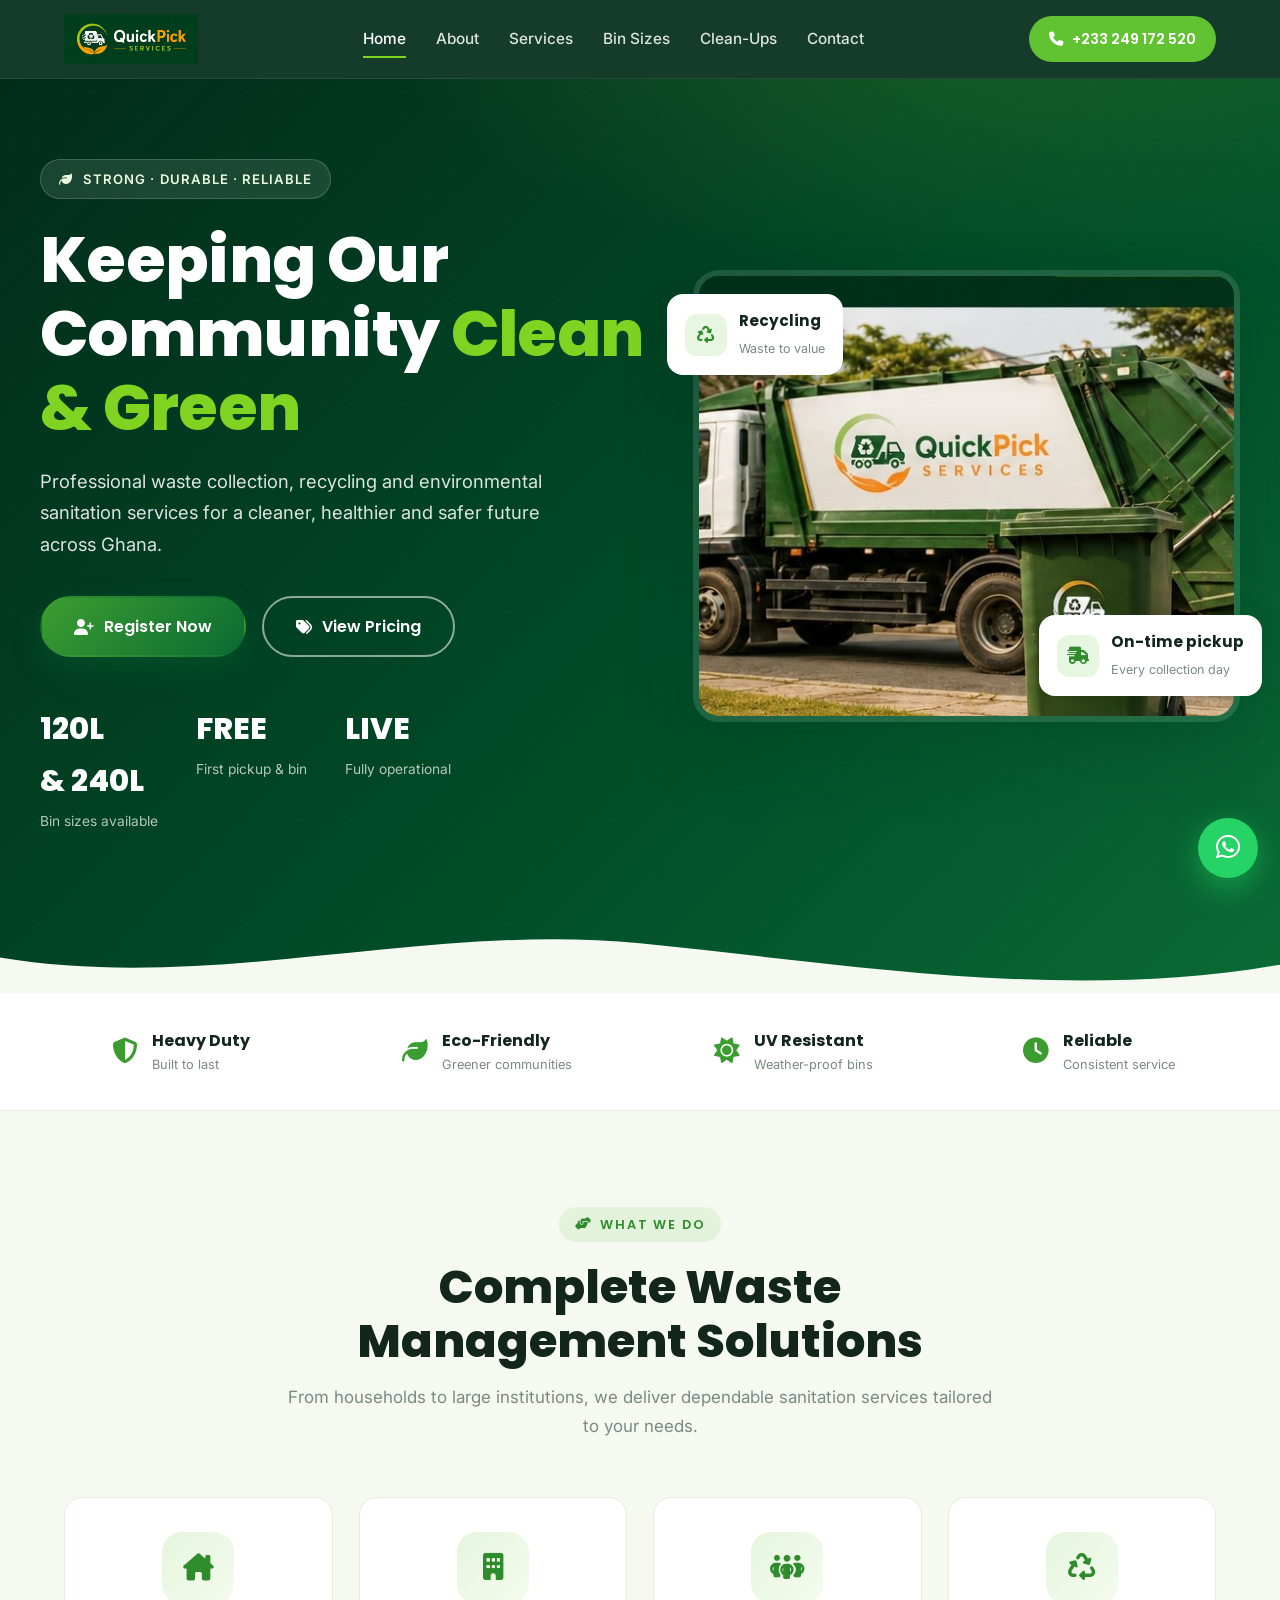
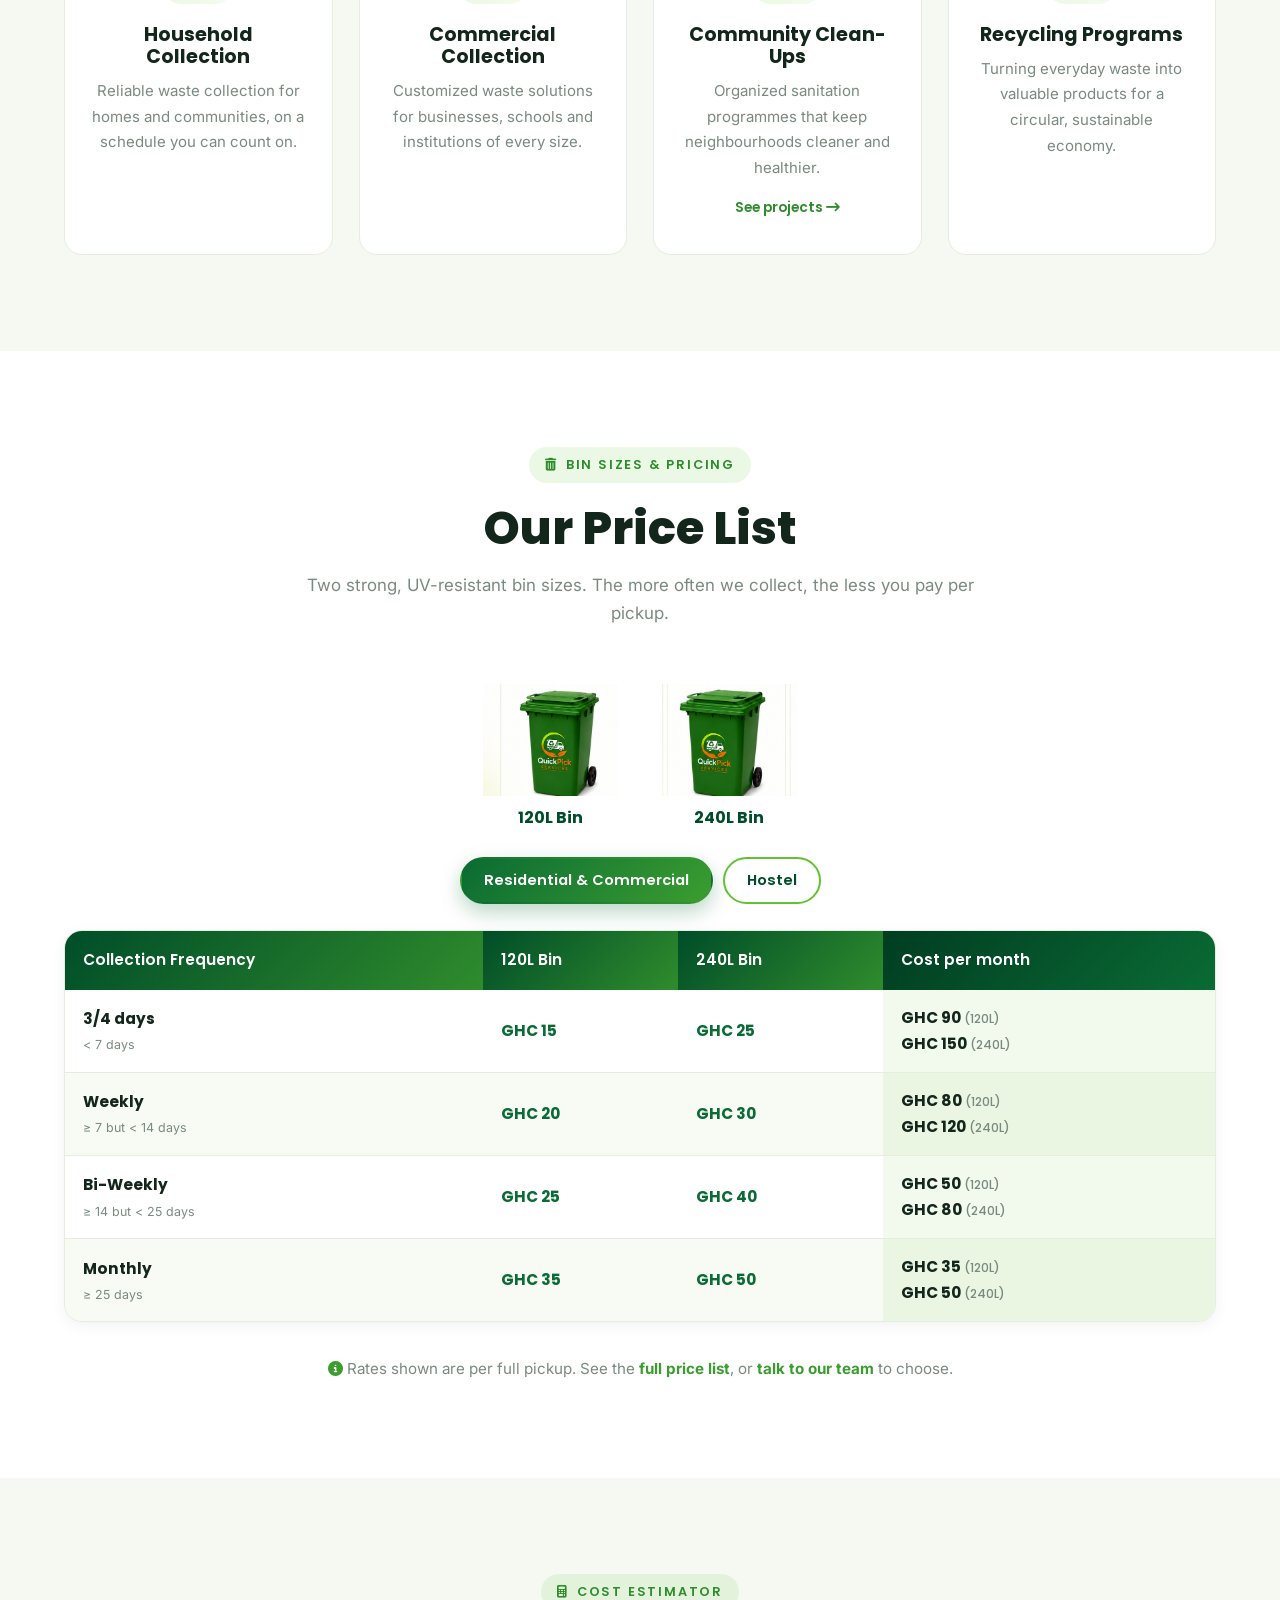
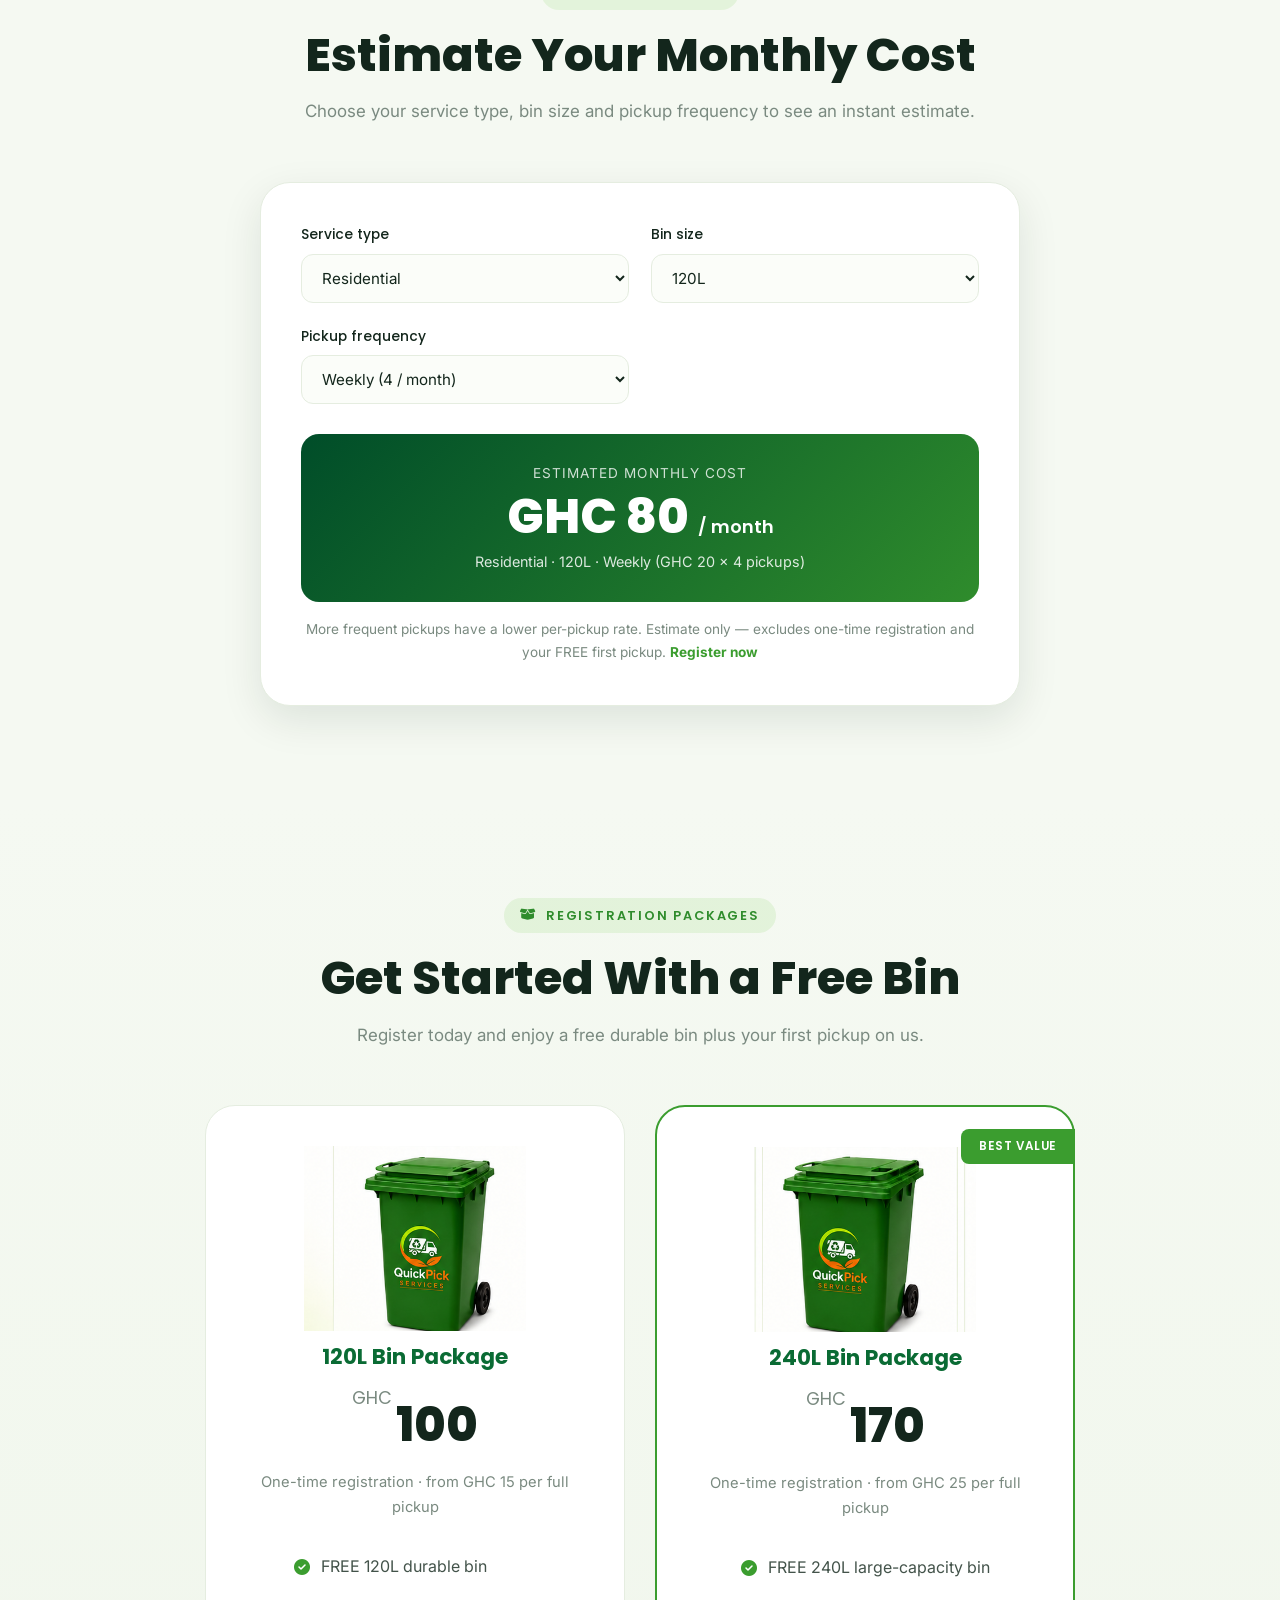
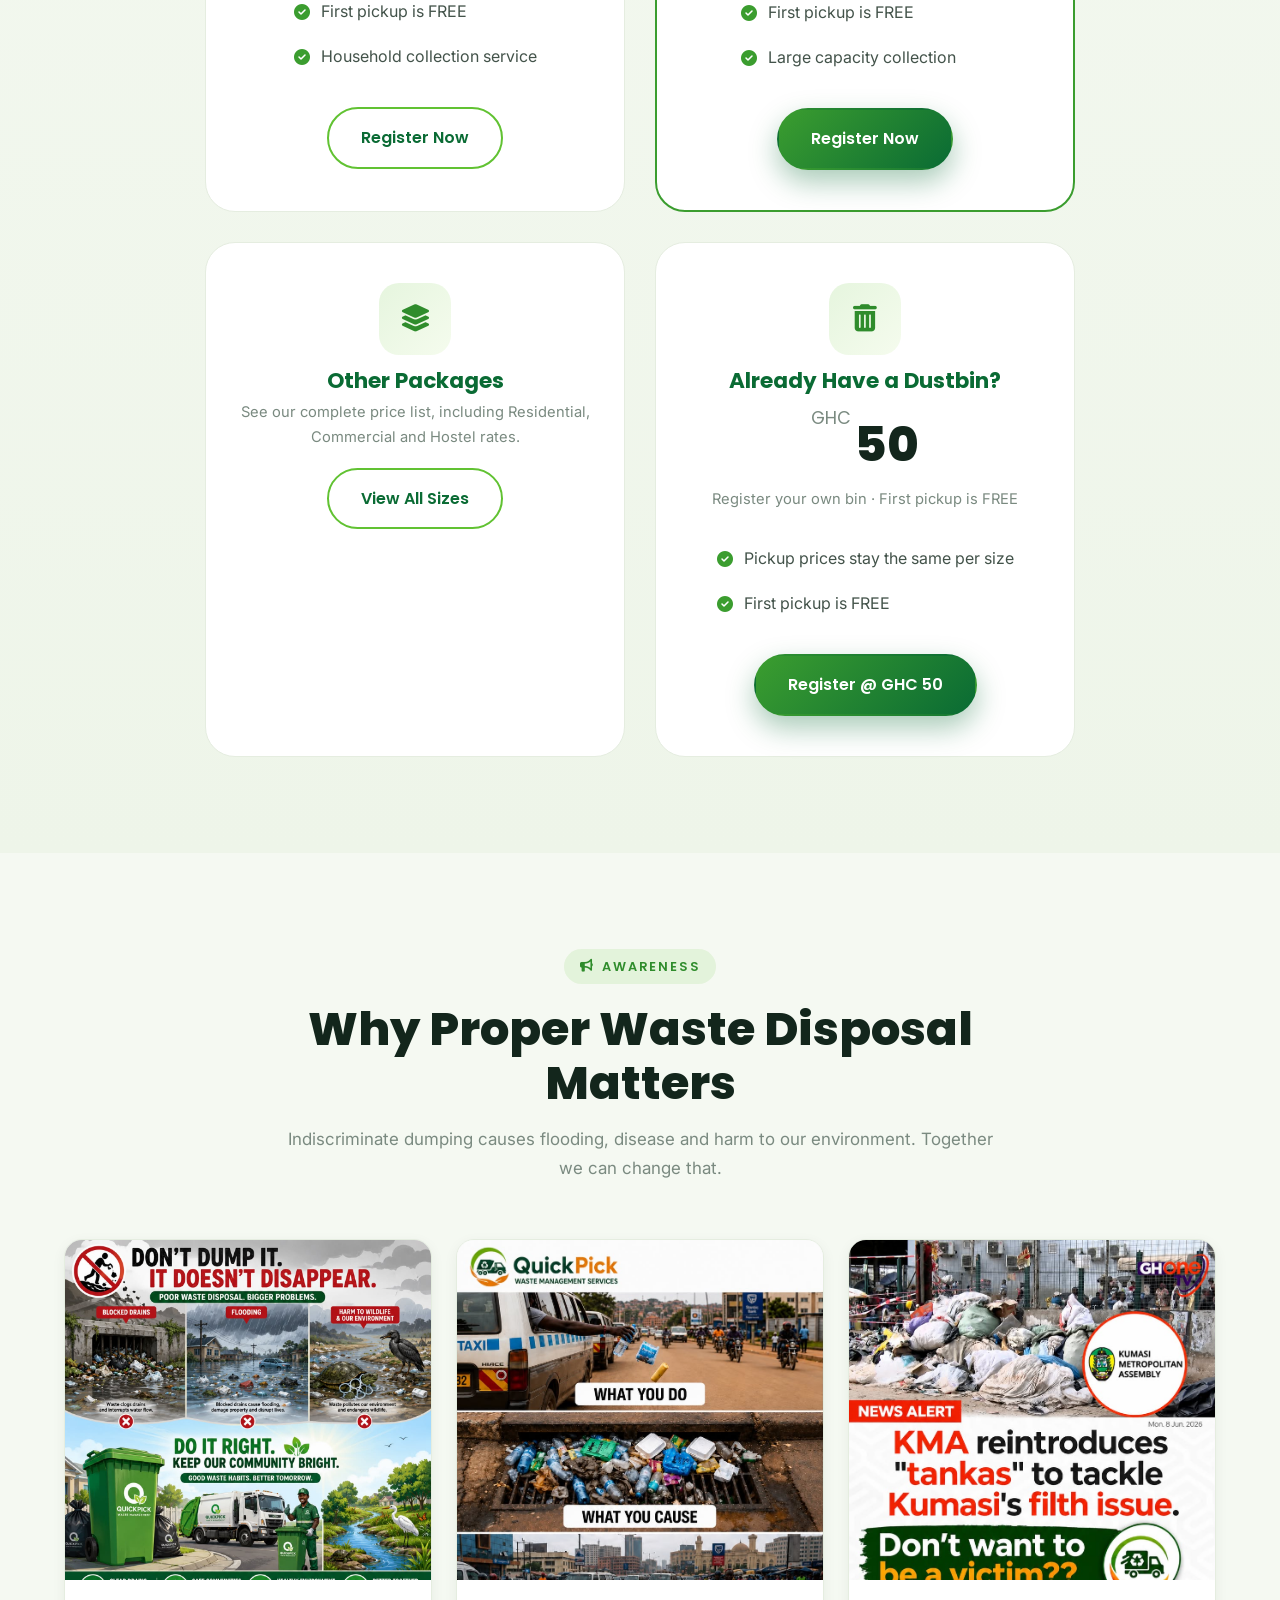
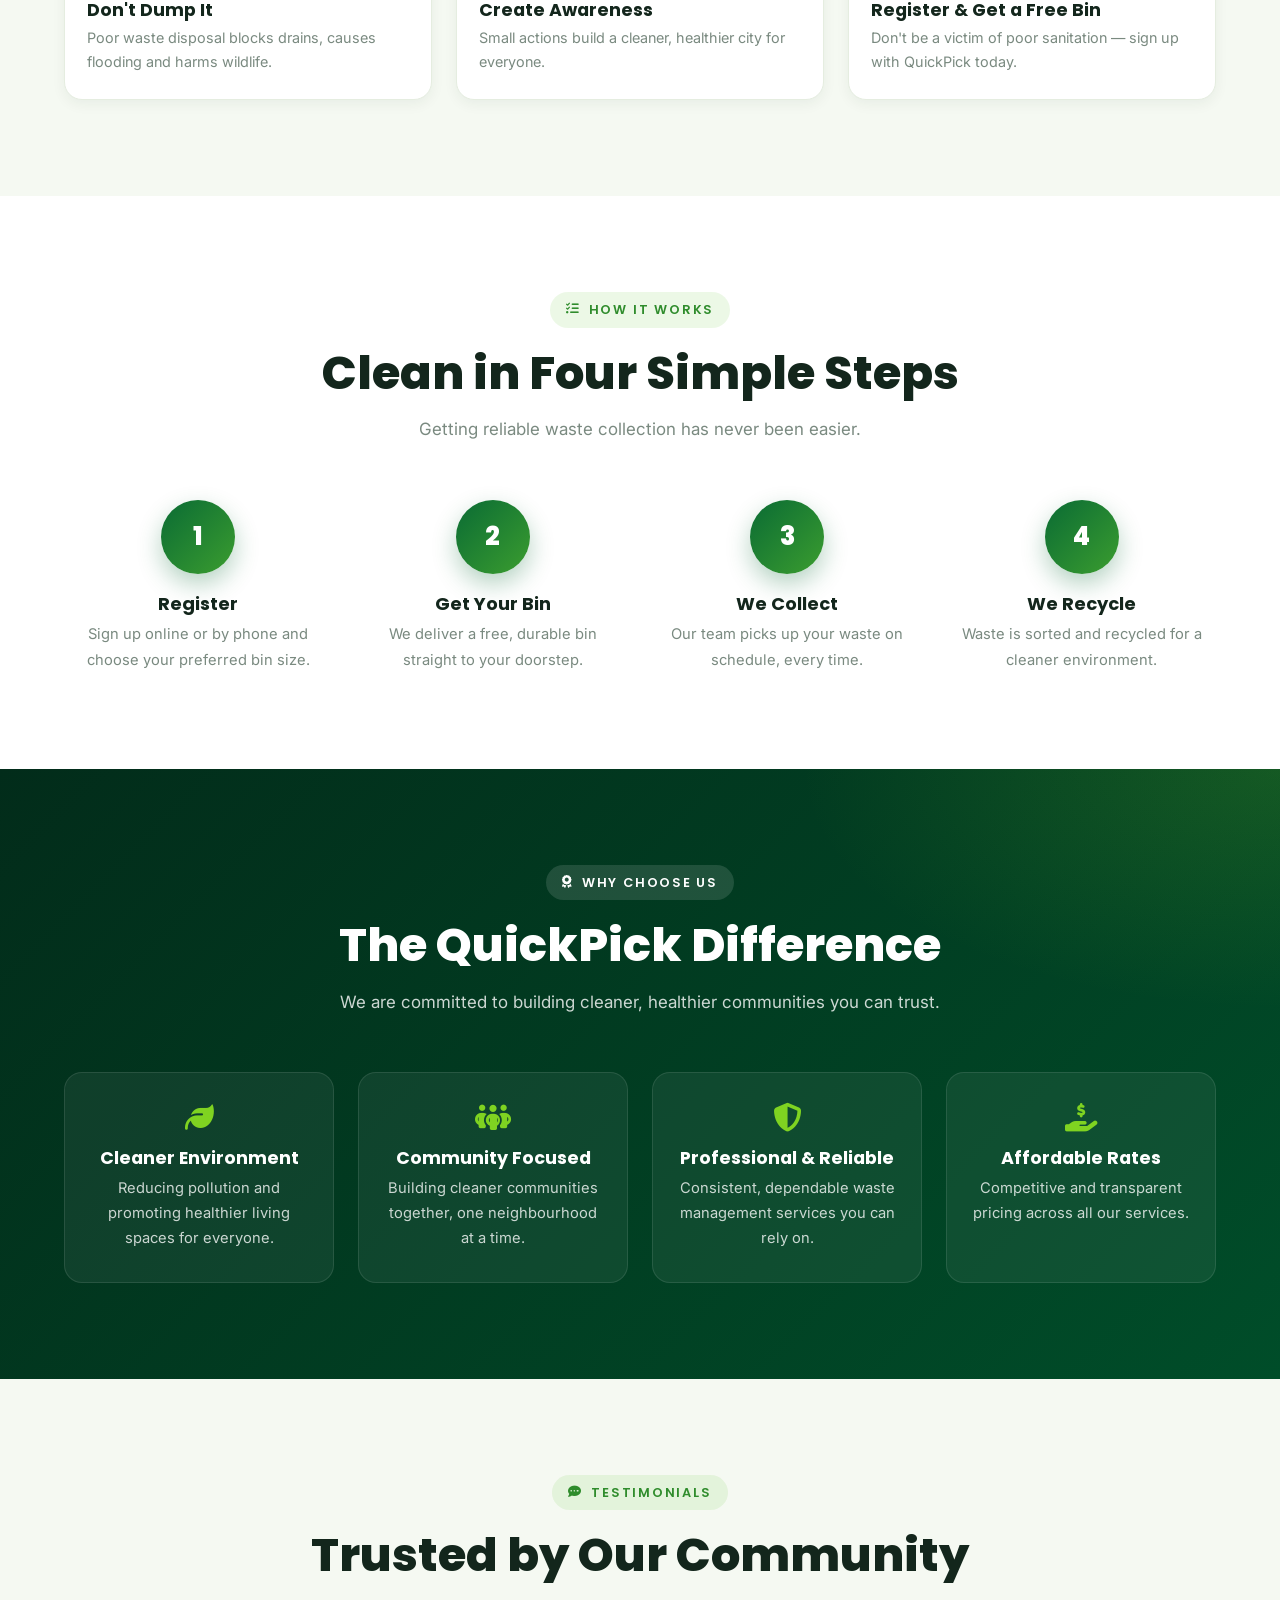
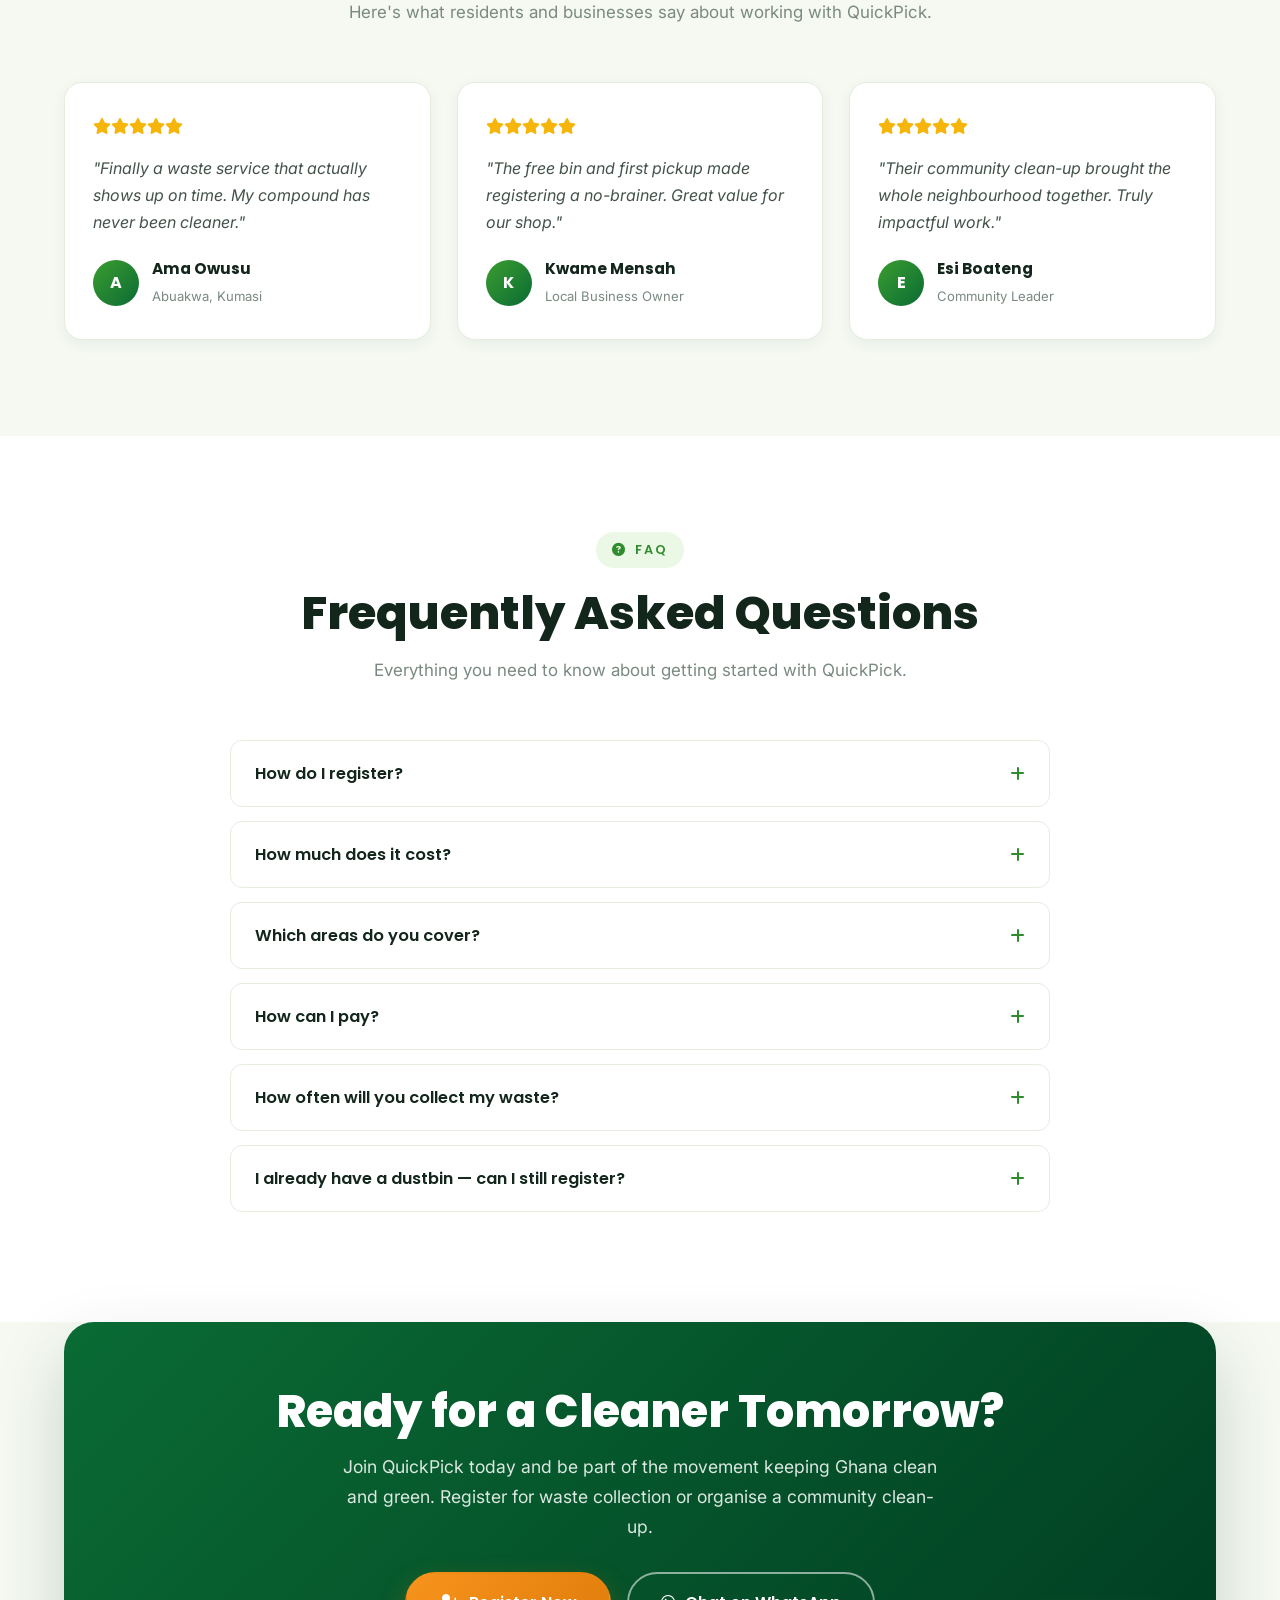
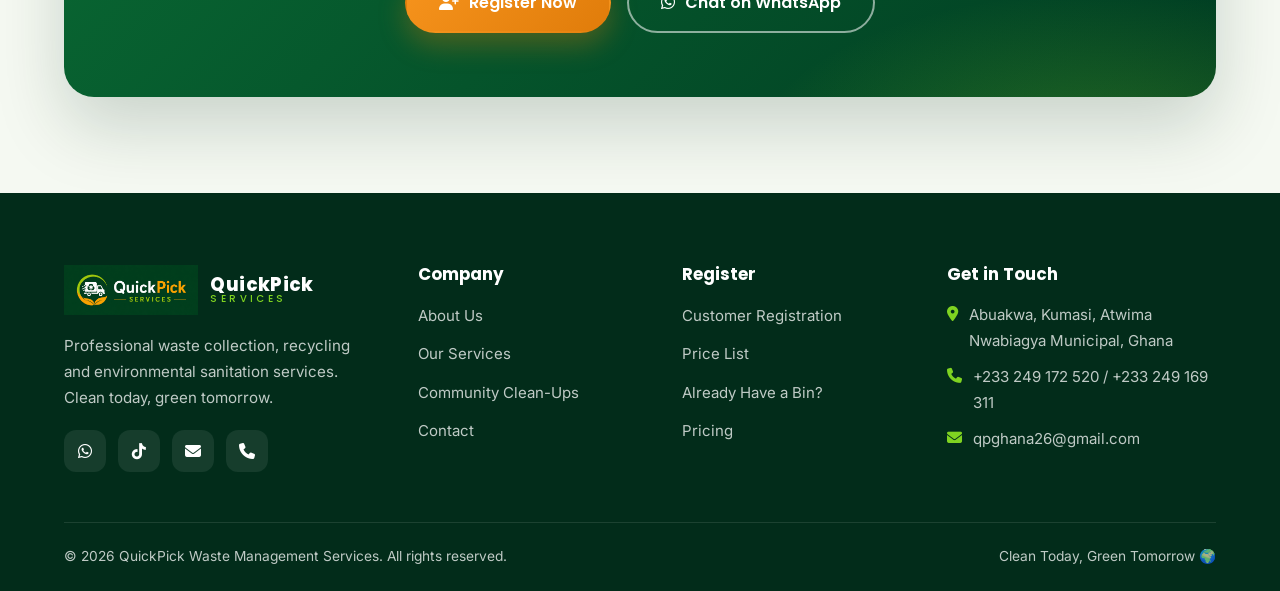
<file: index.html>
<!DOCTYPE html>
<html lang="en">
<head>
    <meta charset="UTF-8">
    <meta name="viewport" content="width=device-width, initial-scale=1.0">
    <title>QuickPick Waste Management Services | Clean Today, Green Tomorrow</title>
    <meta name="description" content="Professional waste collection, recycling and environmental sanitation services in Kumasi, Ghana. Residential, commercial and hostel pickups with durable 120L and 240L bins.">

    <link rel="preconnect" href="https://fonts.googleapis.com">
    <link rel="preconnect" href="https://fonts.gstatic.com" crossorigin>
    <link href="https://fonts.googleapis.com/css2?family=Poppins:wght@500;600;700;800&family=Inter:wght@400;500;600&display=swap" rel="stylesheet">
    <link rel="stylesheet" href="https://cdnjs.cloudflare.com/ajax/libs/font-awesome/6.5.2/css/all.min.css">
    <link rel="icon" type="image/png" href="images/favicon.png">
    <link rel="apple-touch-icon" href="images/apple-touch-icon.png">
    <link rel="stylesheet" href="css/quickpick.css">
</head>
<body>

<!-- ===== Header ===== -->
<header class="site-header">
    <div class="container navbar">
        <a href="index.html" class="brand">
            <img src="images/logo.png" alt="QuickPick Services logo">
        </a>
        <nav class="nav-links" aria-label="Main navigation">
            <a href="index.html" class="active">Home</a>
            <a href="about.html">About</a>
            <a href="services.html">Services</a>
            <a href="index.html#bins">Bin Sizes</a>
            <a href="community-clean-ups.html">Clean-Ups</a>
            <a href="contact.html">Contact</a>
        </nav>
        <div class="nav-cta">
            <a href="tel:+233249172520" class="nav-phone"><i class="fa-solid fa-phone"></i> +233 249 172 520</a>
            <button class="menu-toggle" aria-label="Toggle menu" aria-expanded="false"><i class="fa-solid fa-bars"></i></button>
        </div>
    </div>
</header>

<!-- ===== Hero ===== -->
<section class="hero">
    <div class="container hero-inner">
        <div class="hero-text reveal">
            <span class="hero-badge"><i class="fa-solid fa-leaf"></i> Strong · Durable · Reliable</span>
            <h1>Keeping Our Community <span>Clean &amp; Green</span></h1>
            <p class="lead">Professional waste collection, recycling and environmental sanitation services for a cleaner, healthier and safer future across Ghana.</p>
            <div class="hero-actions">
                <a href="register-now.html" class="btn btn-primary"><i class="fa-solid fa-user-plus"></i> Register Now</a>
                <a href="index.html#bins" class="btn btn-ghost"><i class="fa-solid fa-tags"></i> View Pricing</a>
            </div>
            <div class="hero-stats">
                <div class="stat"><strong>120L<br>&amp; 240L</strong><span>Bin sizes available</span></div>
                <div class="stat"><strong>FREE</strong><span>First pickup &amp; bin</span></div>
                <div class="stat"><strong>LIVE</strong><span>Fully operational</span></div>
            </div>
        </div>
        <div class="hero-visual reveal d1">
            <div class="photo-frame">
                <img src="images/truck.jpg" alt="QuickPick waste collection truck">
            </div>
            <div class="hero-float f1">
                <i class="fa-solid fa-recycle"></i>
                <div><strong>Recycling</strong><span>Waste to value</span></div>
            </div>
            <div class="hero-float f2">
                <i class="fa-solid fa-truck-fast"></i>
                <div><strong>On-time pickup</strong><span>Every collection day</span></div>
            </div>
        </div>
    </div>
    <svg class="wave" viewBox="0 0 1440 80" preserveAspectRatio="none"><path fill="currentColor" d="M0,40 C240,80 480,0 720,24 C960,48 1200,90 1440,48 L1440,80 L0,80 Z"></path></svg>
</section>

<!-- ===== Trust strip ===== -->
<section class="trust">
    <div class="container trust-grid">
        <div class="trust-item"><i class="fa-solid fa-shield-halved"></i><div><b>Heavy Duty</b><small>Built to last</small></div></div>
        <div class="trust-item"><i class="fa-solid fa-leaf"></i><div><b>Eco-Friendly</b><small>Greener communities</small></div></div>
        <div class="trust-item"><i class="fa-solid fa-sun"></i><div><b>UV Resistant</b><small>Weather-proof bins</small></div></div>
        <div class="trust-item"><i class="fa-solid fa-clock"></i><div><b>Reliable</b><small>Consistent service</small></div></div>
    </div>
</section>

<!-- ===== Services ===== -->
<section class="section" id="services">
    <div class="container">
        <div class="section-head reveal">
            <span class="eyebrow"><i class="fa-solid fa-handshake-angle"></i> What we do</span>
            <h2>Complete Waste Management Solutions</h2>
            <p>From households to large institutions, we deliver dependable sanitation services tailored to your needs.</p>
        </div>
        <div class="services-grid">
            <div class="service-card reveal">
                <div class="service-icon"><i class="fa-solid fa-house-chimney"></i></div>
                <h3>Household Collection</h3>
                <p>Reliable waste collection for homes and communities, on a schedule you can count on.</p>
            </div>
            <div class="service-card reveal d1">
                <div class="service-icon"><i class="fa-solid fa-building"></i></div>
                <h3>Commercial Collection</h3>
                <p>Customized waste solutions for businesses, schools and institutions of every size.</p>
            </div>
            <div class="service-card reveal d2">
                <div class="service-icon"><i class="fa-solid fa-people-group"></i></div>
                <h3>Community Clean-Ups</h3>
                <p>Organized sanitation programmes that keep neighbourhoods cleaner and healthier.</p>
                <a href="community-clean-ups.html" class="more">See projects <i class="fa-solid fa-arrow-right-long"></i></a>
            </div>
            <div class="service-card reveal d3">
                <div class="service-icon"><i class="fa-solid fa-recycle"></i></div>
                <h3>Recycling Programs</h3>
                <p>Turning everyday waste into valuable products for a circular, sustainable economy.</p>
            </div>
        </div>
    </div>
</section>

<!-- ===== Bin sizes & pricing ===== -->
<section class="section bins" id="bins">
    <div class="container">
        <div class="section-head reveal">
            <span class="eyebrow"><i class="fa-solid fa-trash-can"></i> Bin sizes &amp; pricing</span>
            <h2>Our Price List</h2>
            <p>Two strong, UV-resistant bin sizes. The more often we collect, the less you pay per pickup.</p>
        </div>

        <div class="bin-heads reveal">
            <div class="bin-head"><img src="images/bins/bin-120.png" alt="120L QuickPick bin"><span>120L Bin</span></div>
            <div class="bin-head"><img src="images/bins/bin-240.png" alt="240L QuickPick bin"><span>240L Bin</span></div>
        </div>

        <div class="seg-toggle reveal d1" id="segToggle">
            <button type="button" class="seg-btn active" data-segment="standard">Residential &amp; Commercial</button>
            <button type="button" class="seg-btn" data-segment="hostel">Hostel</button>
        </div>

        <div class="table-scroll reveal d1">
            <table class="price-table">
                <thead>
                    <tr>
                        <th>Collection Frequency</th>
                        <th>120L Bin</th>
                        <th>240L Bin</th>
                        <th class="cost-col">Cost per month</th>
                    </tr>
                </thead>
                <tbody id="priceTableBody"></tbody>
            </table>
        </div>

        <p class="bin-note"><i class="fa-solid fa-circle-info text-accent"></i> Rates shown are per full pickup. See the <a href="other-packages.html" class="text-accent"><strong>full price list</strong></a>, or <a href="contact.html" class="text-accent"><strong>talk to our team</strong></a> to choose.</p>
    </div>
</section>

<!-- ===== Cost calculator ===== -->
<section class="section">
    <div class="container">
        <div class="section-head reveal">
            <span class="eyebrow"><i class="fa-solid fa-calculator"></i> Cost estimator</span>
            <h2>Estimate Your Monthly Cost</h2>
            <p>Choose your service type, bin size and pickup frequency to see an instant estimate.</p>
        </div>
        <div class="calc-card reveal d1" id="costCalc">
            <div class="calc-grid calc-grid-3">
                <div class="field">
                    <label for="calcService">Service type</label>
                    <select id="calcService">
                        <option>Residential</option>
                        <option>Commercial</option>
                        <option>Hostel</option>
                    </select>
                </div>
                <div class="field">
                    <label for="calcBin">Bin size</label>
                    <select id="calcBin">
                        <option value="120L" selected>120L</option>
                        <option value="240L">240L</option>
                    </select>
                </div>
                <div class="field">
                    <label for="calcFreq">Pickup frequency</label>
                    <select id="calcFreq"></select>
                </div>
            </div>
            <div class="calc-result">
                <div class="label">Estimated monthly cost</div>
                <div class="amount" id="calcAmount">—</div>
                <div class="breakdown" id="calcBreakdown"></div>
            </div>
            <p class="calc-note">More frequent pickups have a lower per-pickup rate. Estimate only — excludes one-time registration and your FREE first pickup. <a href="register-now.html" class="text-accent"><strong>Register now</strong></a></p>
        </div>
    </div>
</section>

<!-- ===== Registration packages ===== -->
<section class="section packages" id="packages">
    <div class="container">
        <div class="section-head reveal">
            <span class="eyebrow"><i class="fa-solid fa-box-open"></i> Registration packages</span>
            <h2>Get Started With a Free Bin</h2>
            <p>Register today and enjoy a free durable bin plus your first pickup on us.</p>
        </div>
        <div class="package-grid">
            <div class="package reveal">
                <img class="pkg-svg" src="images/bins/bin-120.png" alt="120L QuickPick bin">
                <h3>120L Bin Package</h3>
                <div class="reg-price"><span class="cur">GHC</span> <span class="amt">100</span></div>
                <p class="sub">One-time registration · from GHC 15 per full pickup</p>
                <ul>
                    <li><i class="fa-solid fa-circle-check"></i> FREE 120L durable bin</li>
                    <li><i class="fa-solid fa-circle-check"></i> First pickup is FREE</li>
                    <li><i class="fa-solid fa-circle-check"></i> Household collection service</li>
                </ul>
                <a href="register-now.html" class="btn btn-outline">Register Now</a>
            </div>
            <div class="package popular reveal d1">
                <span class="ribbon">Best Value</span>
                <img class="pkg-svg" src="images/bins/bin-240.png" alt="240L QuickPick bin">
                <h3>240L Bin Package</h3>
                <div class="reg-price"><span class="cur">GHC</span> <span class="amt">170</span></div>
                <p class="sub">One-time registration · from GHC 25 per full pickup</p>
                <ul>
                    <li><i class="fa-solid fa-circle-check"></i> FREE 240L large-capacity bin</li>
                    <li><i class="fa-solid fa-circle-check"></i> First pickup is FREE</li>
                    <li><i class="fa-solid fa-circle-check"></i> Large capacity collection</li>
                </ul>
                <a href="register-now.html" class="btn btn-primary">Register Now</a>
            </div>
        </div>

        <div class="package-grid" style="margin-top:30px">
            <div class="package reveal">
                <div class="service-icon" style="margin:0 auto 14px"><i class="fa-solid fa-layer-group"></i></div>
                <h3>Other Packages</h3>
                <p class="sub" style="margin-bottom:18px">See our complete price list, including Residential, Commercial and Hostel rates.</p>
                <a href="other-packages.html" class="btn btn-outline">View All Sizes</a>
            </div>
            <div class="package reveal d1">
                <div class="service-icon" style="margin:0 auto 14px"><i class="fa-solid fa-trash-can"></i></div>
                <h3>Already Have a Dustbin?</h3>
                <div class="reg-price" style="margin:10px 0 2px"><span class="cur">GHC</span> <span class="amt">50</span></div>
                <p class="sub">Register your own bin · First pickup is FREE</p>
                <ul>
                    <li><i class="fa-solid fa-circle-check"></i> Pickup prices stay the same per size</li>
                    <li><i class="fa-solid fa-circle-check"></i> First pickup is FREE</li>
                </ul>
                <a href="already-have.html" class="btn btn-primary">Register @ GHC 50</a>
            </div>
        </div>
    </div>
</section>

<!-- ===== Awareness campaign ===== -->
<section class="section">
    <div class="container">
        <div class="section-head reveal">
            <span class="eyebrow"><i class="fa-solid fa-bullhorn"></i> Awareness</span>
            <h2>Why Proper Waste Disposal Matters</h2>
            <p>Indiscriminate dumping causes flooding, disease and harm to our environment. Together we can change that.</p>
        </div>
        <div class="campaign-grid">
            <div class="campaign-card reveal">
                <div class="img-wrap"><img src="images/dump.jpg.JPG" alt="Don't dump it — it doesn't disappear" data-lightbox="images/dump.jpg.JPG"></div>
                <div class="cc-body"><h3>Don't Dump It</h3><p>Poor waste disposal blocks drains, causes flooding and harms wildlife.</p></div>
            </div>
            <div class="campaign-card reveal d1">
                <div class="img-wrap"><img src="images/awareness.jpg.JPG" alt="Create awareness about waste" data-lightbox="images/awareness.jpg.JPG"></div>
                <div class="cc-body"><h3>Create Awareness</h3><p>Small actions build a cleaner, healthier city for everyone.</p></div>
            </div>
            <div class="campaign-card reveal d2">
                <div class="img-wrap"><img src="images/kma.jpg.JPG" alt="KMA tackles Kumasi filth — register with QuickPick" data-lightbox="images/kma.jpg.JPG"></div>
                <div class="cc-body"><h3>Register &amp; Get a Free Bin</h3><p>Don't be a victim of poor sanitation — sign up with QuickPick today.</p></div>
            </div>
        </div>
    </div>
</section>

<!-- ===== How it works ===== -->
<section class="section steps">
    <div class="container">
        <div class="section-head reveal">
            <span class="eyebrow"><i class="fa-solid fa-list-check"></i> How it works</span>
            <h2>Clean in Four Simple Steps</h2>
            <p>Getting reliable waste collection has never been easier.</p>
        </div>
        <div class="steps-grid">
            <div class="step reveal"><div class="step-num">1</div><h3>Register</h3><p>Sign up online or by phone and choose your preferred bin size.</p></div>
            <div class="step reveal d1"><div class="step-num">2</div><h3>Get Your Bin</h3><p>We deliver a free, durable bin straight to your doorstep.</p></div>
            <div class="step reveal d2"><div class="step-num">3</div><h3>We Collect</h3><p>Our team picks up your waste on schedule, every time.</p></div>
            <div class="step reveal d3"><div class="step-num">4</div><h3>We Recycle</h3><p>Waste is sorted and recycled for a cleaner environment.</p></div>
        </div>
    </div>
</section>

<!-- ===== Why choose us ===== -->
<section class="section why" id="why-choose-us">
    <div class="container">
        <div class="section-head reveal">
            <span class="eyebrow"><i class="fa-solid fa-award"></i> Why choose us</span>
            <h2>The QuickPick Difference</h2>
            <p>We are committed to building cleaner, healthier communities you can trust.</p>
        </div>
        <div class="why-grid">
            <div class="why-card reveal"><i class="fa-solid fa-leaf"></i><h3>Cleaner Environment</h3><p>Reducing pollution and promoting healthier living spaces for everyone.</p></div>
            <div class="why-card reveal d1"><i class="fa-solid fa-people-group"></i><h3>Community Focused</h3><p>Building cleaner communities together, one neighbourhood at a time.</p></div>
            <div class="why-card reveal d2"><i class="fa-solid fa-shield-halved"></i><h3>Professional &amp; Reliable</h3><p>Consistent, dependable waste management services you can rely on.</p></div>
            <div class="why-card reveal d3"><i class="fa-solid fa-hand-holding-dollar"></i><h3>Affordable Rates</h3><p>Competitive and transparent pricing across all our services.</p></div>
        </div>
    </div>
</section>

<!-- ===== Testimonials ===== -->
<section class="section">
    <div class="container">
        <div class="section-head reveal">
            <span class="eyebrow"><i class="fa-solid fa-comment-dots"></i> Testimonials</span>
            <h2>Trusted by Our Community</h2>
            <p>Here's what residents and businesses say about working with QuickPick.</p>
        </div>
        <div class="testimonial-grid">
            <div class="testimonial reveal">
                <div class="stars"><i class="fa-solid fa-star"></i><i class="fa-solid fa-star"></i><i class="fa-solid fa-star"></i><i class="fa-solid fa-star"></i><i class="fa-solid fa-star"></i></div>
                <p>"Finally a waste service that actually shows up on time. My compound has never been cleaner."</p>
                <div class="who"><div class="avatar">A</div><div><b>Ama Owusu</b><span>Abuakwa, Kumasi</span></div></div>
            </div>
            <div class="testimonial reveal d1">
                <div class="stars"><i class="fa-solid fa-star"></i><i class="fa-solid fa-star"></i><i class="fa-solid fa-star"></i><i class="fa-solid fa-star"></i><i class="fa-solid fa-star"></i></div>
                <p>"The free bin and first pickup made registering a no-brainer. Great value for our shop."</p>
                <div class="who"><div class="avatar">K</div><div><b>Kwame Mensah</b><span>Local Business Owner</span></div></div>
            </div>
            <div class="testimonial reveal d2">
                <div class="stars"><i class="fa-solid fa-star"></i><i class="fa-solid fa-star"></i><i class="fa-solid fa-star"></i><i class="fa-solid fa-star"></i><i class="fa-solid fa-star"></i></div>
                <p>"Their community clean-up brought the whole neighbourhood together. Truly impactful work."</p>
                <div class="who"><div class="avatar">E</div><div><b>Esi Boateng</b><span>Community Leader</span></div></div>
            </div>
        </div>
    </div>
</section>

<!-- ===== FAQ ===== -->
<section class="section bins">
    <div class="container">
        <div class="section-head reveal">
            <span class="eyebrow"><i class="fa-solid fa-circle-question"></i> FAQ</span>
            <h2>Frequently Asked Questions</h2>
            <p>Everything you need to know about getting started with QuickPick.</p>
        </div>
        <div class="faq-list">
            <div class="faq-item reveal">
                <button class="faq-q" type="button">How do I register? <i class="fa-solid fa-plus"></i></button>
                <div class="faq-a"><p>Fill our quick registration form (it sends straight to our WhatsApp) or download and print the full form. Once registered, we deliver a free durable bin to your doorstep.</p></div>
            </div>
            <div class="faq-item reveal">
                <button class="faq-q" type="button">How much does it cost? <i class="fa-solid fa-plus"></i></button>
                <div class="faq-a"><p>There's a one-time registration (GHC 100 for the 120L package, GHC 170 for 240L) plus a per-pickup rate that depends on your service type, bin size and how often we collect — from GHC 15 (120L) and GHC 25 (240L). Hostels have their own discounted rates starting at GHC 10. The more frequent the pickups, the lower the rate per pickup. Your first pickup is always FREE.</p></div>
            </div>
            <div class="faq-item reveal">
                <button class="faq-q" type="button">Which areas do you cover? <i class="fa-solid fa-plus"></i></button>
                <div class="faq-a"><p>We serve Abuakwa and surrounding communities in Kumasi (Atwima Nwabiagya Municipal). Not sure if we reach you? Message us on WhatsApp and we'll confirm.</p></div>
            </div>
            <div class="faq-item reveal">
                <button class="faq-q" type="button">How can I pay? <i class="fa-solid fa-plus"></i></button>
                <div class="faq-a"><p>We accept Cash, Mobile Money and Bank Transfer, with flexible monthly, quarterly or annual payment plans.</p></div>
            </div>
            <div class="faq-item reveal">
                <button class="faq-q" type="button">How often will you collect my waste? <i class="fa-solid fa-plus"></i></button>
                <div class="faq-a"><p>You choose the schedule: every 3/4 days, weekly, bi-weekly or monthly. Hostels can also opt for collection every 2 days or every 4/5 days.</p></div>
            </div>
            <div class="faq-item reveal">
                <button class="faq-q" type="button">I already have a dustbin — can I still register? <i class="fa-solid fa-plus"></i></button>
                <div class="faq-a"><p>Absolutely. Register your own bin for just GHC 50 and your first pickup is free. Per-pickup prices stay the same for each bin size.</p></div>
            </div>
        </div>
    </div>
</section>

<!-- ===== CTA banner ===== -->
<section class="cta-banner">
    <div class="container">
        <div class="cta-inner reveal">
            <h2>Ready for a Cleaner Tomorrow?</h2>
            <p>Join QuickPick today and be part of the movement keeping Ghana clean and green. Register for waste collection or organise a community clean-up.</p>
            <div class="cta-actions">
                <a href="register-now.html" class="btn btn-accent"><i class="fa-solid fa-user-plus"></i> Register Now</a>
                <a href="https://wa.me/233249172520" class="btn btn-ghost"><i class="fa-brands fa-whatsapp"></i> Chat on WhatsApp</a>
            </div>
        </div>
    </div>
</section>

<!-- ===== Footer ===== -->
<footer class="site-footer" id="contact">
    <div class="container">
        <div class="footer-grid">
            <div class="footer-brand">
                <a href="index.html" class="brand">
                    <img src="images/logo.png" alt="QuickPick Services logo">
                    <span class="brand-name" style="color:#fff">QuickPick<small>SERVICES</small></span>
                </a>
                <p>Professional waste collection, recycling and environmental sanitation services. Clean today, green tomorrow.</p>
                <div class="footer-social">
                    <a href="https://whatsapp.com/channel/0029VbCp4rj9Gv7VaK8Zg30S" aria-label="WhatsApp Channel"><i class="fa-brands fa-whatsapp"></i></a>
                    <a href="https://www.tiktok.com/@quickpick.service?_r=1&_t=ZS-97LsqGVy0bE" aria-label="TikTok"><i class="fa-brands fa-tiktok"></i></a>
                    <a href="mailto:qpghana26@gmail.com" aria-label="Email"><i class="fa-solid fa-envelope"></i></a>
                    <a href="tel:+233249172520" aria-label="Call us"><i class="fa-solid fa-phone"></i></a>
                </div>
            </div>
            <div class="footer-col">
                <h4>Company</h4>
                <ul>
                    <li><a href="about.html">About Us</a></li>
                    <li><a href="services.html">Our Services</a></li>
                    <li><a href="community-clean-ups.html">Community Clean-Ups</a></li>
                    <li><a href="contact.html">Contact</a></li>
                </ul>
            </div>
            <div class="footer-col">
                <h4>Register</h4>
                <ul>
                    <li><a href="register-now.html">Customer Registration</a></li>
                    <li><a href="other-packages.html">Price List</a></li>
                    <li><a href="already-have.html">Already Have a Bin?</a></li>
                    <li><a href="index.html#bins">Pricing</a></li>
                </ul>
            </div>
            <div class="footer-col">
                <h4>Get in Touch</h4>
                <ul class="footer-contact">
                    <li><i class="fa-solid fa-location-dot"></i> Abuakwa, Kumasi, Atwima Nwabiagya Municipal, Ghana</li>
                    <li><i class="fa-solid fa-phone"></i> +233 249 172 520 / +233 249 169 311</li>
                    <li><i class="fa-solid fa-envelope"></i> qpghana26@gmail.com</li>
                </ul>
            </div>
        </div>
        <div class="footer-bottom">
            <span>© <span data-year>2026</span> QuickPick Waste Management Services. All rights reserved.</span>
            <span>Clean Today, Green Tomorrow 🌍</span>
        </div>
    </div>
</footer>

<a href="https://wa.me/233249172520" class="wa-float" aria-label="Chat on WhatsApp"><i class="fa-brands fa-whatsapp"></i></a>

<!-- Lightbox -->
<div id="lightbox" class="lightbox"><span class="lb-close">&times;</span><img alt="Enlarged view"></div>

<script src="js/pricing.js"></script>
<script src="js/main.js"></script>
</body>
</html>
</file>
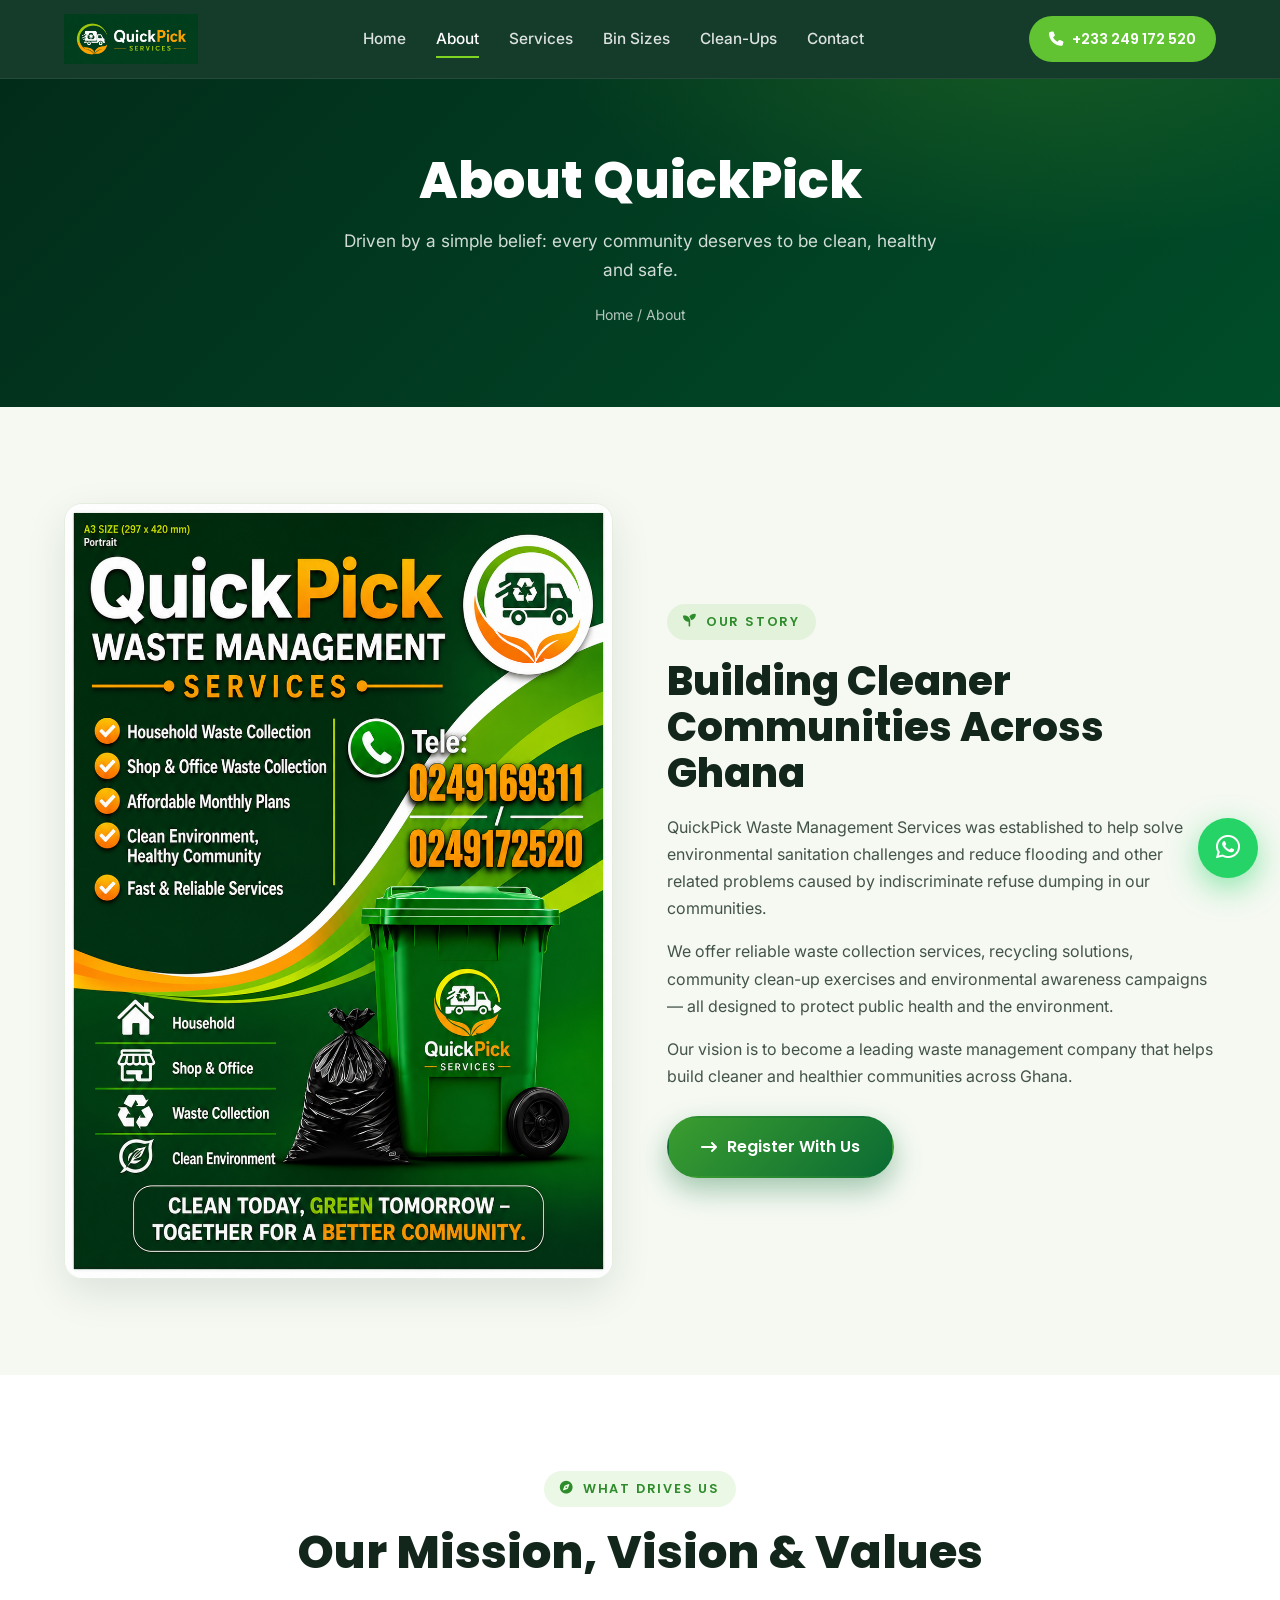
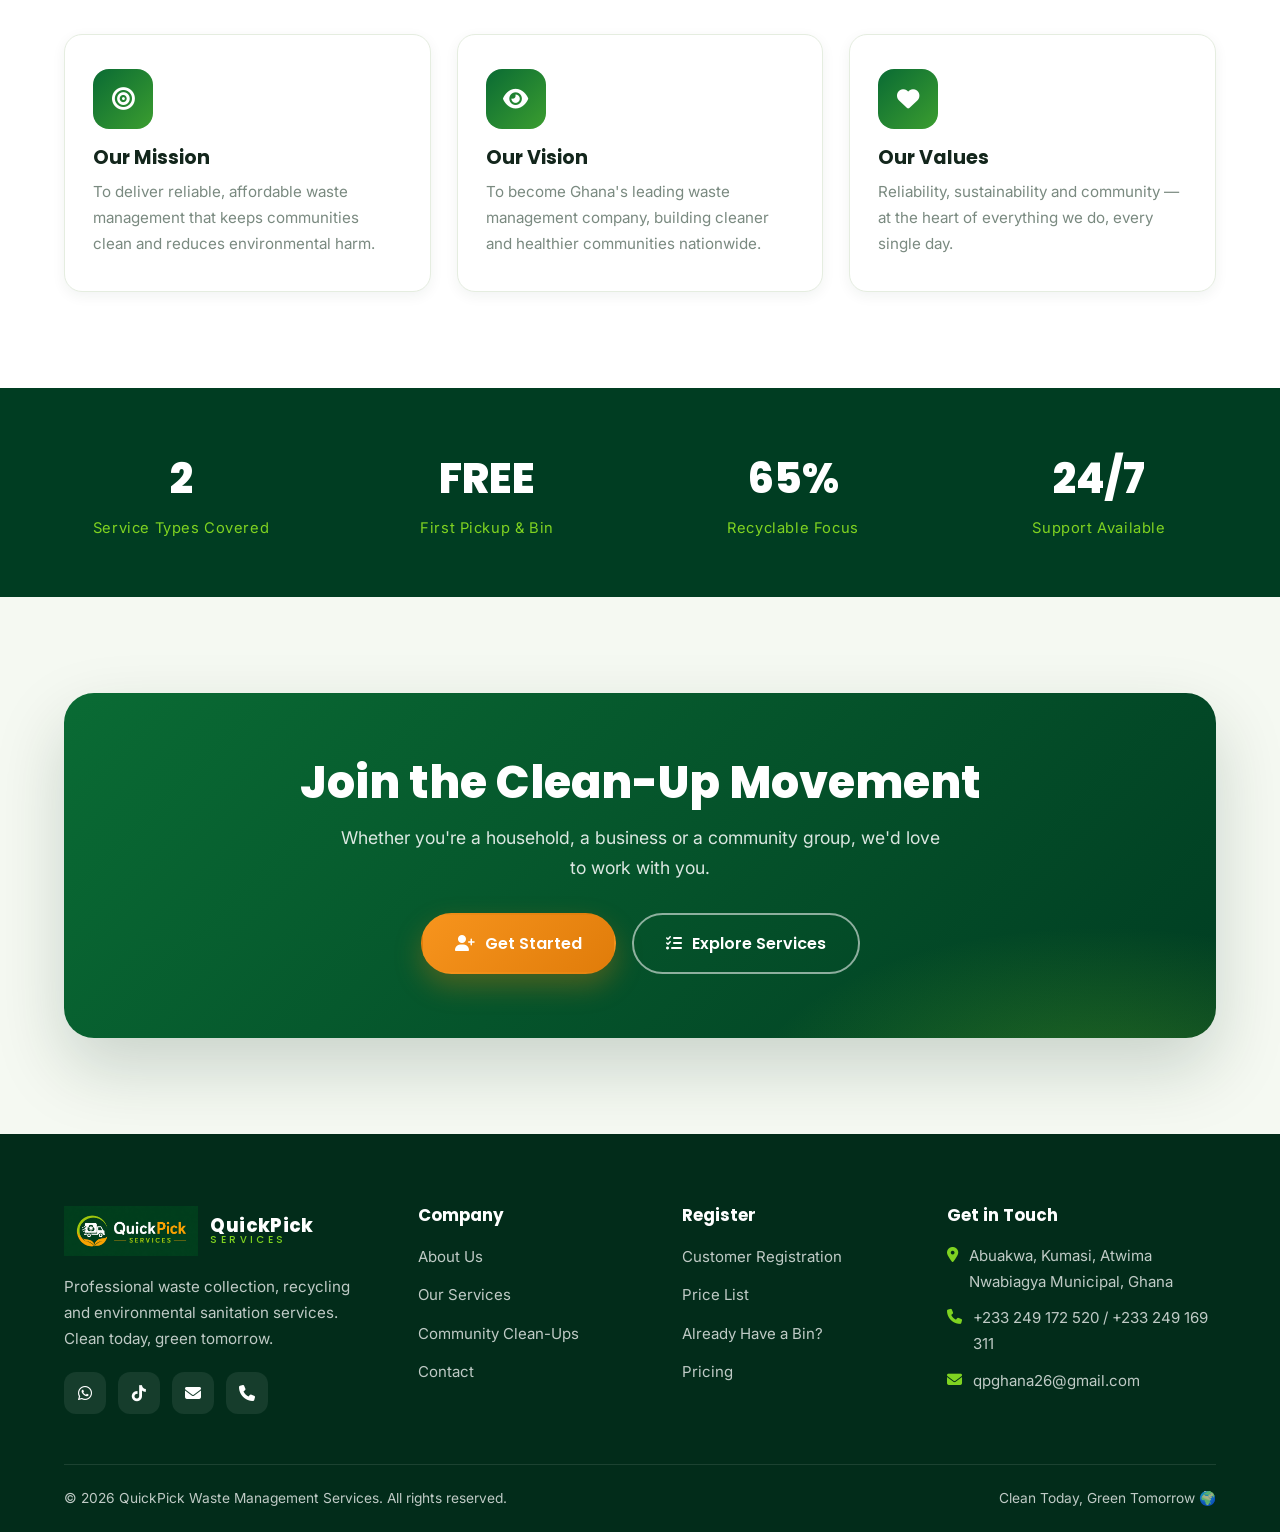
<file: about.html>
<!DOCTYPE html>
<html lang="en">
<head>
    <meta charset="UTF-8">
    <meta name="viewport" content="width=device-width, initial-scale=1.0">
    <title>About Us | QuickPick Waste Management Services</title>
    <meta name="description" content="QuickPick Waste Management Services is on a mission to solve environmental sanitation challenges and build cleaner, healthier communities across Ghana.">

    <link rel="preconnect" href="https://fonts.googleapis.com">
    <link rel="preconnect" href="https://fonts.gstatic.com" crossorigin>
    <link href="https://fonts.googleapis.com/css2?family=Poppins:wght@500;600;700;800&family=Inter:wght@400;500;600&display=swap" rel="stylesheet">
    <link rel="stylesheet" href="https://cdnjs.cloudflare.com/ajax/libs/font-awesome/6.5.2/css/all.min.css">
    <link rel="icon" type="image/png" href="images/favicon.png">
    <link rel="apple-touch-icon" href="images/apple-touch-icon.png">
    <link rel="stylesheet" href="css/quickpick.css">
</head>
<body>

<!-- ===== Header ===== -->
<header class="site-header">
    <div class="container navbar">
        <a href="index.html" class="brand">
            <img src="images/logo.png" alt="QuickPick Services logo">
        </a>
        <nav class="nav-links" aria-label="Main navigation">
            <a href="index.html">Home</a>
            <a href="about.html" class="active">About</a>
            <a href="services.html">Services</a>
            <a href="index.html#bins">Bin Sizes</a>
            <a href="community-clean-ups.html">Clean-Ups</a>
            <a href="contact.html">Contact</a>
        </nav>
        <div class="nav-cta">
            <a href="tel:+233249172520" class="nav-phone"><i class="fa-solid fa-phone"></i> +233 249 172 520</a>
            <button class="menu-toggle" aria-label="Toggle menu" aria-expanded="false"><i class="fa-solid fa-bars"></i></button>
        </div>
    </div>
</header>

<!-- ===== Page hero ===== -->
<section class="page-hero">
    <div class="container">
        <h1>About QuickPick</h1>
        <p>Driven by a simple belief: every community deserves to be clean, healthy and safe.</p>
        <div class="breadcrumb"><a href="index.html">Home</a> / About</div>
    </div>
</section>

<!-- ===== Story ===== -->
<section class="section">
    <div class="container about-grid">
        <div class="poster-frame reveal" data-lightbox="images/us.png">
            <img src="images/us.png" alt="QuickPick Waste Management Services overview">
        </div>
        <div class="reveal d1">
            <span class="eyebrow"><i class="fa-solid fa-seedling"></i> Our story</span>
            <h2>Building Cleaner Communities Across Ghana</h2>
            <p>QuickPick Waste Management Services was established to help solve environmental sanitation challenges and reduce flooding and other related problems caused by indiscriminate refuse dumping in our communities.</p>
            <p>We offer reliable waste collection services, recycling solutions, community clean-up exercises and environmental awareness campaigns — all designed to protect public health and the environment.</p>
            <p>Our vision is to become a leading waste management company that helps build cleaner and healthier communities across Ghana.</p>
            <a href="register-now.html" class="btn btn-primary" style="margin-top:10px"><i class="fa-solid fa-arrow-right-long"></i> Register With Us</a>
        </div>
    </div>
</section>

<!-- ===== Mission / Vision / Values ===== -->
<section class="section bins">
    <div class="container">
        <div class="section-head reveal">
            <span class="eyebrow"><i class="fa-solid fa-compass"></i> What drives us</span>
            <h2>Our Mission, Vision &amp; Values</h2>
        </div>
        <div class="mv-grid">
            <div class="mv-card reveal"><i class="fa-solid fa-bullseye"></i><h3>Our Mission</h3><p>To deliver reliable, affordable waste management that keeps communities clean and reduces environmental harm.</p></div>
            <div class="mv-card reveal d1"><i class="fa-solid fa-eye"></i><h3>Our Vision</h3><p>To become Ghana's leading waste management company, building cleaner and healthier communities nationwide.</p></div>
            <div class="mv-card reveal d2"><i class="fa-solid fa-heart"></i><h3>Our Values</h3><p>Reliability, sustainability and community — at the heart of everything we do, every single day.</p></div>
        </div>
    </div>
</section>

<!-- ===== Stats band ===== -->
<section class="stats-band">
    <div class="container stats-grid">
        <div class="stat reveal"><strong data-count="3">3</strong><span>Service Types Covered</span></div>
        <div class="stat reveal d1"><strong>FREE</strong><span>First Pickup &amp; Bin</span></div>
        <div class="stat reveal d2"><strong data-count="100" data-suffix="%">100%</strong><span>Recyclable Focus</span></div>
        <div class="stat reveal d3"><strong>24/7</strong><span>Support Available</span></div>
    </div>
</section>

<!-- ===== CTA ===== -->
<section class="cta-banner" style="padding-top:96px">
    <div class="container">
        <div class="cta-inner reveal">
            <h2>Join the Clean-Up Movement</h2>
            <p>Whether you're a household, a business or a community group, we'd love to work with you.</p>
            <div class="cta-actions">
                <a href="register-now.html" class="btn btn-accent"><i class="fa-solid fa-user-plus"></i> Get Started</a>
                <a href="services.html" class="btn btn-ghost"><i class="fa-solid fa-list-check"></i> Explore Services</a>
            </div>
        </div>
    </div>
</section>

<!-- ===== Footer ===== -->
<footer class="site-footer">
    <div class="container">
        <div class="footer-grid">
            <div class="footer-brand">
                <a href="index.html" class="brand">
                    <img src="images/logo.png" alt="QuickPick Services logo">
                    <span class="brand-name" style="color:#fff">QuickPick<small>SERVICES</small></span>
                </a>
                <p>Professional waste collection, recycling and environmental sanitation services. Clean today, green tomorrow.</p>
                <div class="footer-social">
                    <a href="https://whatsapp.com/channel/0029VbCp4rj9Gv7VaK8Zg30S" aria-label="WhatsApp Channel"><i class="fa-brands fa-whatsapp"></i></a>
                    <a href="https://www.tiktok.com/@quickpick.service?_r=1&_t=ZS-97LsqGVy0bE" aria-label="TikTok"><i class="fa-brands fa-tiktok"></i></a>
                    <a href="mailto:qpghana26@gmail.com" aria-label="Email"><i class="fa-solid fa-envelope"></i></a>
                    <a href="tel:+233249172520" aria-label="Call us"><i class="fa-solid fa-phone"></i></a>
                </div>
            </div>
            <div class="footer-col">
                <h4>Company</h4>
                <ul>
                    <li><a href="about.html">About Us</a></li>
                    <li><a href="services.html">Our Services</a></li>
                    <li><a href="community-clean-ups.html">Community Clean-Ups</a></li>
                    <li><a href="contact.html">Contact</a></li>
                </ul>
            </div>
            <div class="footer-col">
                <h4>Register</h4>
                <ul>
                    <li><a href="register-now.html">Customer Registration</a></li>
                    <li><a href="other-packages.html">Price List</a></li>
                    <li><a href="already-have.html">Already Have a Bin?</a></li>
                    <li><a href="index.html#bins">Pricing</a></li>
                </ul>
            </div>
            <div class="footer-col">
                <h4>Get in Touch</h4>
                <ul class="footer-contact">
                    <li><i class="fa-solid fa-location-dot"></i> Abuakwa, Kumasi, Atwima Nwabiagya Municipal, Ghana</li>
                    <li><i class="fa-solid fa-phone"></i> +233 249 172 520 / +233 249 169 311</li>
                    <li><i class="fa-solid fa-envelope"></i> qpghana26@gmail.com</li>
                </ul>
            </div>
        </div>
        <div class="footer-bottom">
            <span>© <span data-year>2026</span> QuickPick Waste Management Services. All rights reserved.</span>
            <span>Clean Today, Green Tomorrow 🌍</span>
        </div>
    </div>
</footer>

<a href="https://wa.me/233249172520" class="wa-float" aria-label="Chat on WhatsApp"><i class="fa-brands fa-whatsapp"></i></a>

<!-- Lightbox -->
<div id="lightbox" class="lightbox"><span class="lb-close">&times;</span><img alt="Enlarged view"></div>

<script src="js/main.js"></script>
</body>
</html>
</file>
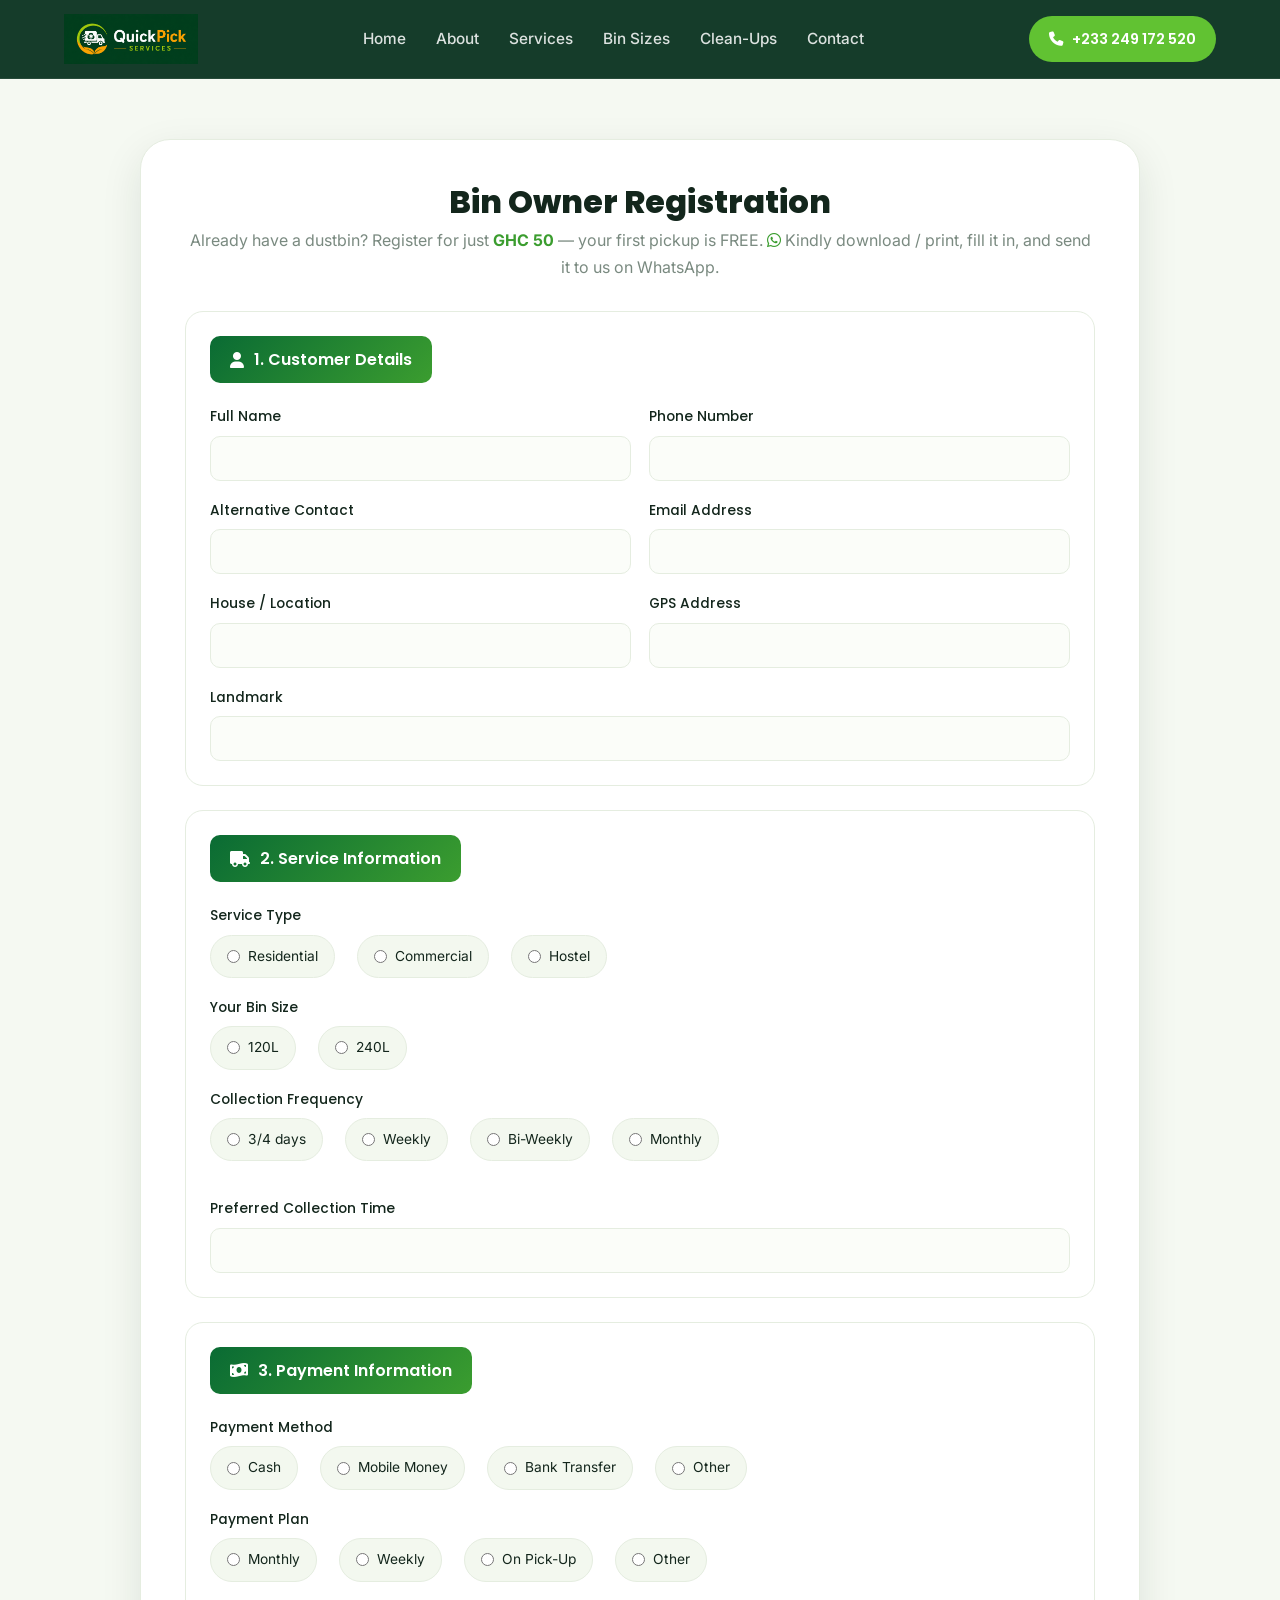
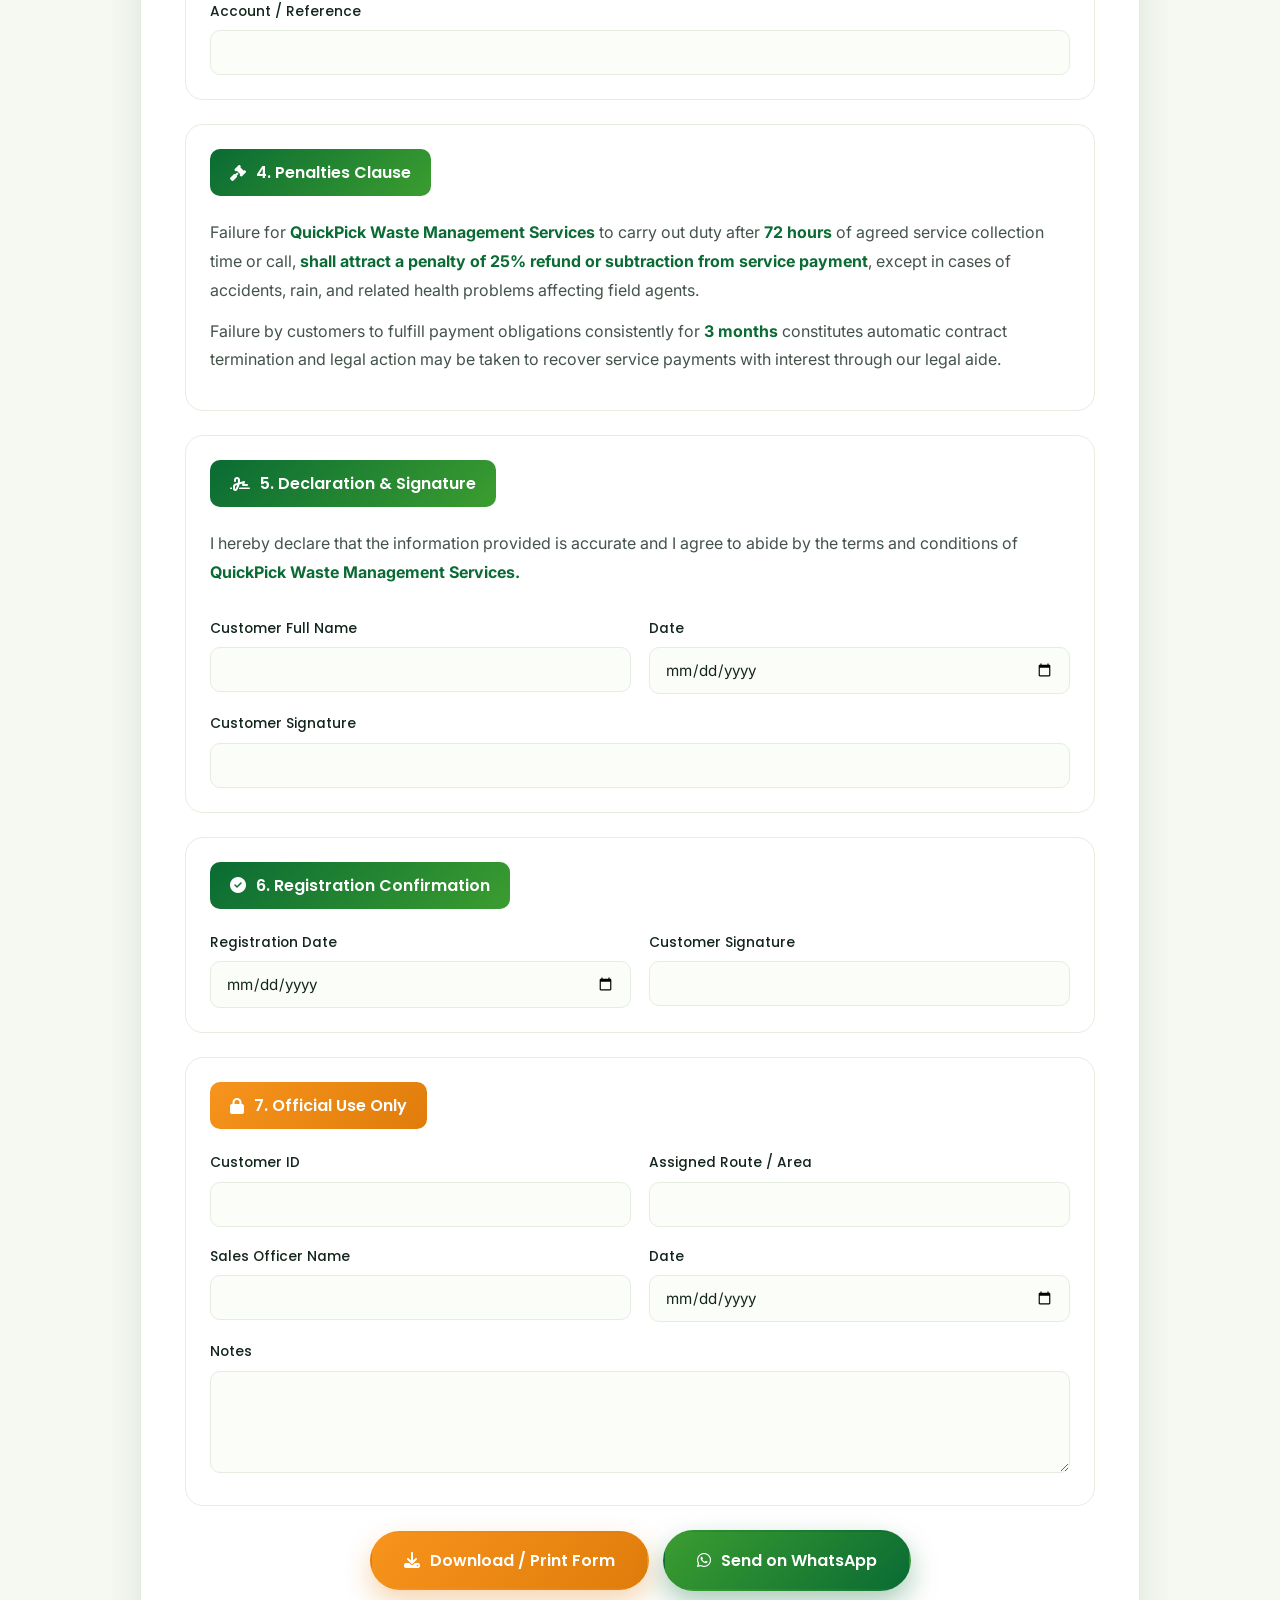
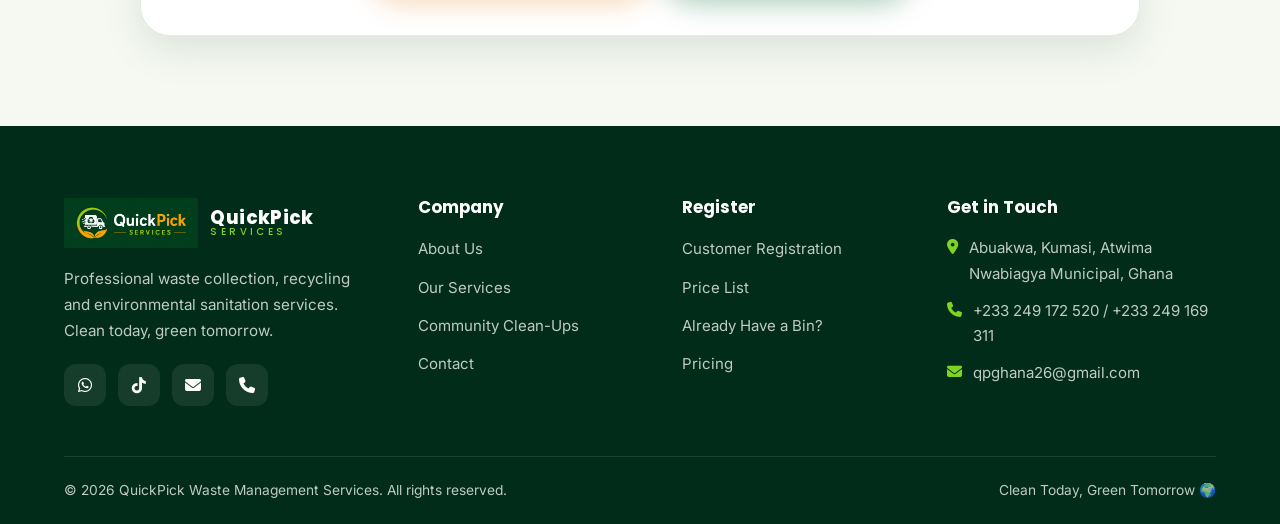
<file: already-have.html>
<!DOCTYPE html>
<html lang="en">
<head>
    <meta charset="UTF-8">
    <meta name="viewport" content="width=device-width, initial-scale=1.0">
    <title>Bin Owner Registration | QuickPick Waste Management Services</title>
    <meta name="description" content="Already have a dustbin? Register with QuickPick for just GHC 50 — first pickup free. Download, fill and send the form on WhatsApp.">

    <link rel="preconnect" href="https://fonts.googleapis.com">
    <link rel="preconnect" href="https://fonts.gstatic.com" crossorigin>
    <link href="https://fonts.googleapis.com/css2?family=Poppins:wght@500;600;700;800&family=Inter:wght@400;500;600&display=swap" rel="stylesheet">
    <link rel="stylesheet" href="https://cdnjs.cloudflare.com/ajax/libs/font-awesome/6.5.2/css/all.min.css">
    <link rel="icon" type="image/png" href="images/favicon.png">
    <link rel="apple-touch-icon" href="images/apple-touch-icon.png">
    <link rel="stylesheet" href="css/quickpick.css">
</head>
<body>

<!-- ===== Header ===== -->
<header class="site-header no-print">
    <div class="container navbar">
        <a href="index.html" class="brand">
            <img src="images/logo.png" alt="QuickPick Services logo">
        </a>
        <nav class="nav-links" aria-label="Main navigation">
            <a href="index.html">Home</a>
            <a href="about.html">About</a>
            <a href="services.html">Services</a>
            <a href="index.html#bins">Bin Sizes</a>
            <a href="community-clean-ups.html">Clean-Ups</a>
            <a href="contact.html">Contact</a>
        </nav>
        <div class="nav-cta">
            <a href="tel:+233249172520" class="nav-phone"><i class="fa-solid fa-phone"></i> +233 249 172 520</a>
            <button class="menu-toggle" aria-label="Toggle menu" aria-expanded="false"><i class="fa-solid fa-bars"></i></button>
        </div>
    </div>
</header>

<section class="form-page">
    <div class="container">
        <div class="reg-card">
            <h2 class="section-head" style="margin-bottom:6px;text-align:center;font-size:2rem;font-weight:800">Bin Owner Registration</h2>
            <p class="intro">Already have a dustbin? Register for just <strong class="text-accent">GHC 50</strong> — your first pickup is FREE. <i class="fa-brands fa-whatsapp text-accent"></i> Kindly download / print, fill it in, and send it to us on WhatsApp.</p>

            <form id="registrationForm">
                <!-- 1. Customer details -->
                <div class="reg-section">
                    <div class="reg-section-title"><i class="fa-solid fa-user"></i> 1. Customer Details</div>
                    <div class="grid-2">
                        <div><label>Full Name</label><input type="text"></div>
                        <div><label>Phone Number</label><input type="tel"></div>
                        <div><label>Alternative Contact</label><input type="tel"></div>
                        <div><label>Email Address</label><input type="email"></div>
                        <div><label>House / Location</label><input type="text"></div>
                        <div><label>GPS Address</label><input type="text"></div>
                    </div>
                    <div class="spacer"></div>
                    <label>Landmark</label><input type="text">
                </div>

                <!-- 2. Service information -->
                <div class="reg-section">
                    <div class="reg-section-title"><i class="fa-solid fa-truck"></i> 2. Service Information</div>
                    <label>Service Type</label>
                    <div class="checkbox-group">
                        <label><input type="radio" name="service" value="Residential"> Residential</label>
                        <label><input type="radio" name="service" value="Commercial"> Commercial</label>
                        <label><input type="radio" name="service" value="Hostel"> Hostel</label>
                    </div>
                    <div class="spacer"></div>
                    <label>Your Bin Size</label>
                    <div class="checkbox-group">
                        <label><input type="radio" name="bin" value="120L"> 120L</label>
                        <label><input type="radio" name="bin" value="240L"> 240L</label>
                    </div>
                    <div class="spacer"></div>
                    <label>Collection Frequency</label>
                    <div class="checkbox-group">
                        <label><input type="radio" name="frequency" value="2days"> Every 2 days</label>
                        <label><input type="radio" name="frequency" value="3-4days"> 3/4 days</label>
                        <label><input type="radio" name="frequency" value="4-5days"> 4/5 days</label>
                        <label><input type="radio" name="frequency" value="weekly"> Weekly</label>
                        <label><input type="radio" name="frequency" value="biweekly"> Bi-Weekly</label>
                        <label><input type="radio" name="frequency" value="monthly"> Monthly</label>
                    </div>
                    <div class="spacer"></div>
                    <div class="reg-estimate" id="regEstimate" style="display:none">
                        <i class="fa-solid fa-calculator"></i>
                        <div>
                            <span class="lbl">Estimated monthly cost</span>
                            <span class="val" id="regEstimateVal">—</span>
                            <span class="bd" id="regEstimateBd"></span>
                        </div>
                    </div>
                    <div class="spacer"></div>
                    <label>Preferred Collection Time</label><input type="text">
                </div>

                <!-- 3. Payment -->
                <div class="reg-section">
                    <div class="reg-section-title"><i class="fa-solid fa-money-bill-wave"></i> 3. Payment Information</div>
                    <label>Payment Method</label>
                    <div class="checkbox-group">
                        <label><input type="radio" name="payment"> Cash</label>
                        <label><input type="radio" name="payment"> Mobile Money</label>
                        <label><input type="radio" name="payment"> Bank Transfer</label>
                        <label><input type="radio" name="payment"> Other</label>
                    </div>
                    <div class="spacer"></div>
                    <label>Payment Plan</label>
                    <div class="checkbox-group">
                        <label><input type="radio" name="plan"> Monthly</label>
                        <label><input type="radio" name="plan"> Weekly</label>
                        <label><input type="radio" name="plan"> On Pick-Up</label>
                        <label><input type="radio" name="plan"> Other</label>
                    </div>
                    <div class="spacer"></div>
                    <label>Account / Reference</label><input type="text">
                </div>

                <!-- 4. Penalties -->
                <div class="reg-section">
                    <div class="reg-section-title"><i class="fa-solid fa-gavel"></i> 4. Penalties Clause</div>
                    <div class="terms-box">
                        <p>Failure for <strong>QuickPick Waste Management Services</strong> to carry out duty after <strong>72 hours</strong> of agreed service collection time or call, <strong>shall attract a penalty of 25% refund or subtraction from service payment</strong>, except in cases of accidents, rain, and related health problems affecting field agents.</p>
                        <p>Failure by customers to fulfill payment obligations consistently for <strong>3 months</strong> constitutes automatic contract termination and legal action may be taken to recover service payments with interest through our legal aide.</p>
                    </div>
                </div>

                <!-- 5. Declaration -->
                <div class="reg-section">
                    <div class="reg-section-title"><i class="fa-solid fa-signature"></i> 5. Declaration &amp; Signature</div>
                    <div class="terms-box">
                        <p>I hereby declare that the information provided is accurate and I agree to abide by the terms and conditions of <strong>QuickPick Waste Management Services.</strong></p>
                    </div>
                    <div class="spacer"></div>
                    <div class="grid-2">
                        <div><label>Customer Full Name</label><input type="text"></div>
                        <div><label>Date</label><input type="date"></div>
                    </div>
                    <div class="spacer"></div>
                    <label>Customer Signature</label><input type="text">
                </div>

                <!-- 6. Confirmation -->
                <div class="reg-section">
                    <div class="reg-section-title"><i class="fa-solid fa-circle-check"></i> 6. Registration Confirmation</div>
                    <div class="grid-2">
                        <div><label>Registration Date</label><input type="date"></div>
                        <div><label>Customer Signature</label><input type="text"></div>
                    </div>
                </div>

                <!-- 7. Official use -->
                <div class="reg-section">
                    <div class="reg-section-title official"><i class="fa-solid fa-lock"></i> 7. Official Use Only</div>
                    <div class="grid-2">
                        <div><label>Customer ID</label><input type="text"></div>
                        <div><label>Assigned Route / Area</label><input type="text"></div>
                        <div><label>Sales Officer Name</label><input type="text"></div>
                        <div><label>Date</label><input type="date"></div>
                    </div>
                    <div class="spacer"></div>
                    <label>Notes</label><textarea rows="4"></textarea>
                </div>

                <div style="text-align:center" class="no-print">
                    <button type="button" class="btn btn-accent" onclick="window.print()"><i class="fa-solid fa-download"></i> Download / Print Form</button>
                    <a href="https://wa.me/233249172520" id="sendDetailedWa" class="btn btn-primary" style="margin-left:10px"><i class="fa-brands fa-whatsapp"></i> Send on WhatsApp</a>
                </div>
            </form>
        </div>
    </div>
</section>

<!-- ===== Footer ===== -->
<footer class="site-footer no-print">
    <div class="container">
        <div class="footer-grid">
            <div class="footer-brand">
                <a href="index.html" class="brand">
                    <img src="images/logo.png" alt="QuickPick Services logo">
                    <span class="brand-name" style="color:#fff">QuickPick<small>SERVICES</small></span>
                </a>
                <p>Professional waste collection, recycling and environmental sanitation services. Clean today, green tomorrow.</p>
                <div class="footer-social">
                    <a href="https://whatsapp.com/channel/0029VbCp4rj9Gv7VaK8Zg30S" aria-label="WhatsApp Channel"><i class="fa-brands fa-whatsapp"></i></a>
                    <a href="https://www.tiktok.com/@quickpick.service?_r=1&_t=ZS-97LsqGVy0bE" aria-label="TikTok"><i class="fa-brands fa-tiktok"></i></a>
                    <a href="mailto:qpghana26@gmail.com" aria-label="Email"><i class="fa-solid fa-envelope"></i></a>
                    <a href="tel:+233249172520" aria-label="Call us"><i class="fa-solid fa-phone"></i></a>
                </div>
            </div>
            <div class="footer-col">
                <h4>Company</h4>
                <ul>
                    <li><a href="about.html">About Us</a></li>
                    <li><a href="services.html">Our Services</a></li>
                    <li><a href="community-clean-ups.html">Community Clean-Ups</a></li>
                    <li><a href="contact.html">Contact</a></li>
                </ul>
            </div>
            <div class="footer-col">
                <h4>Register</h4>
                <ul>
                    <li><a href="register-now.html">Customer Registration</a></li>
                    <li><a href="other-packages.html">Price List</a></li>
                    <li><a href="already-have.html">Already Have a Bin?</a></li>
                    <li><a href="index.html#bins">Pricing</a></li>
                </ul>
            </div>
            <div class="footer-col">
                <h4>Get in Touch</h4>
                <ul class="footer-contact">
                    <li><i class="fa-solid fa-location-dot"></i> Abuakwa, Kumasi, Atwima Nwabiagya Municipal, Ghana</li>
                    <li><i class="fa-solid fa-phone"></i> +233 249 172 520 / +233 249 169 311</li>
                    <li><i class="fa-solid fa-envelope"></i> qpghana26@gmail.com</li>
                </ul>
            </div>
        </div>
        <div class="footer-bottom">
            <span>© <span data-year>2026</span> QuickPick Waste Management Services. All rights reserved.</span>
            <span>Clean Today, Green Tomorrow 🌍</span>
        </div>
    </div>
</footer>

<script src="js/pricing.js"></script>
<script src="js/main.js"></script>
</body>
</html>
</file>
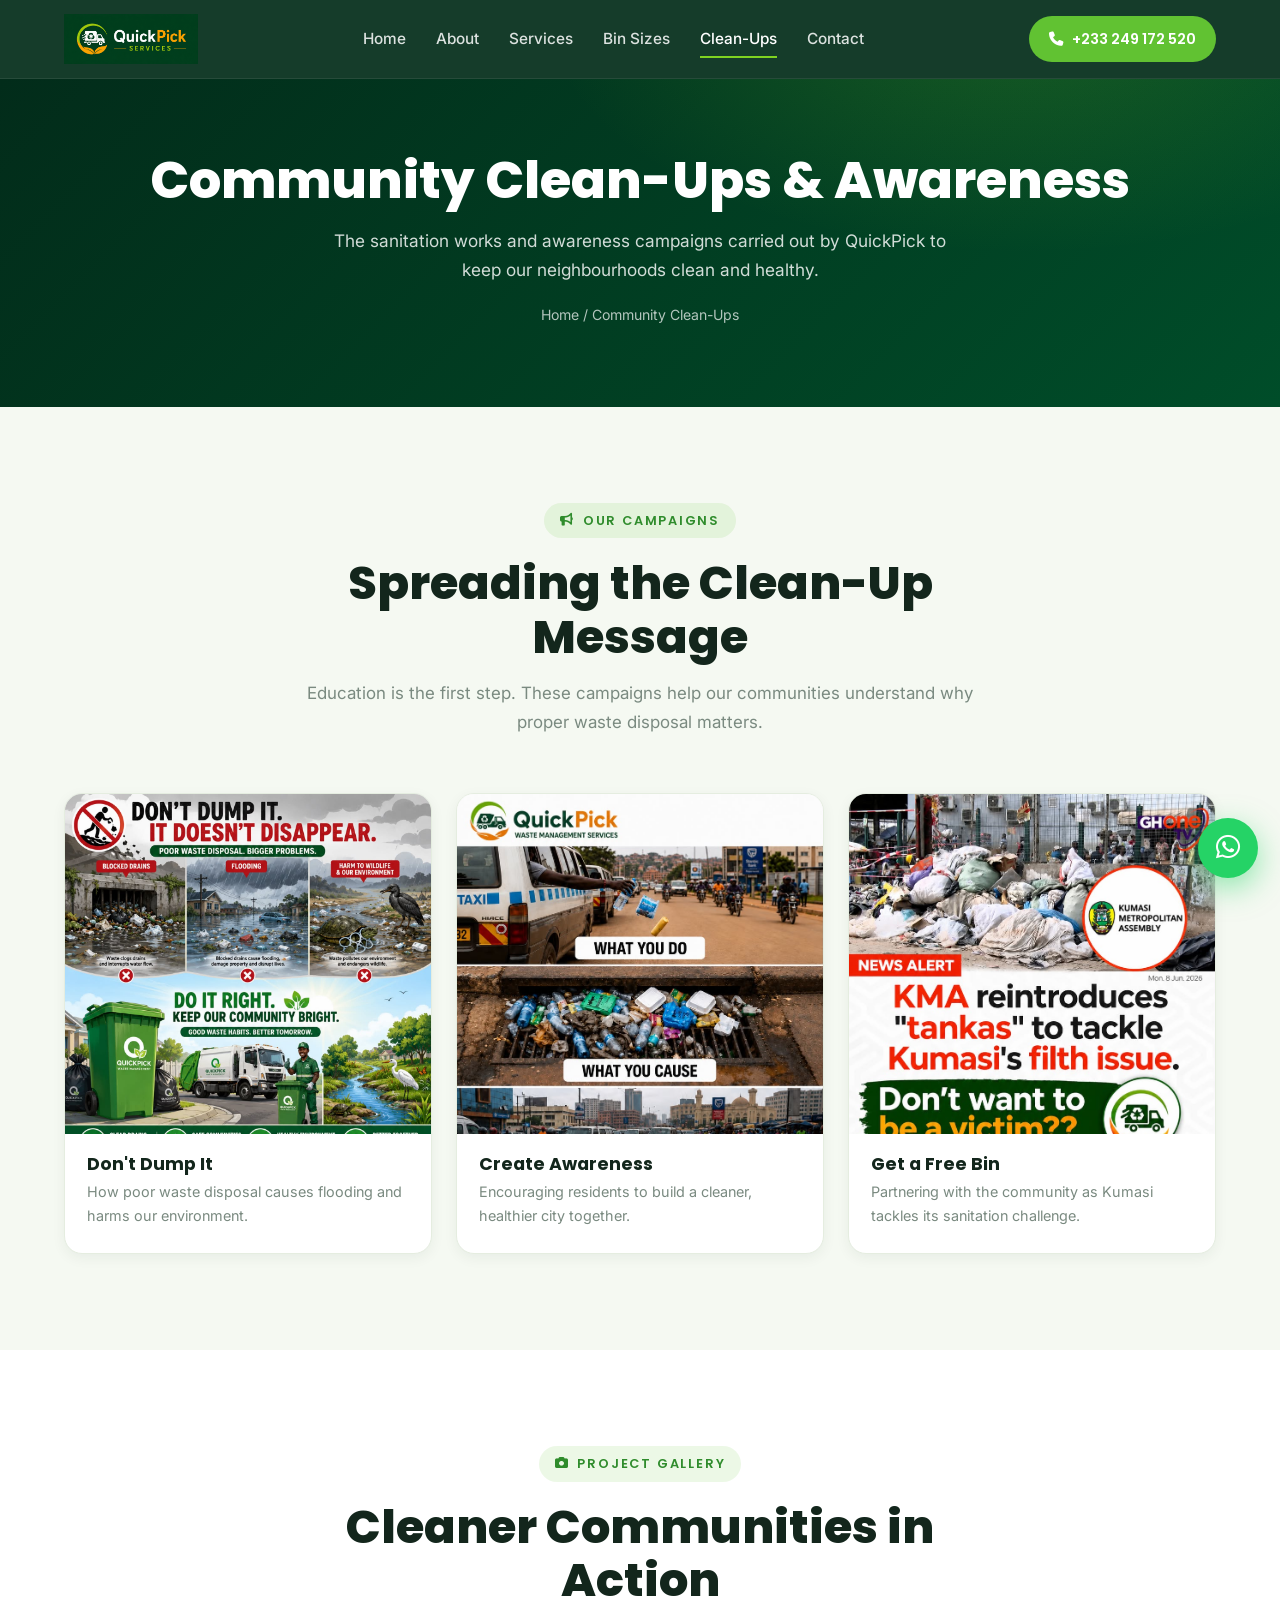
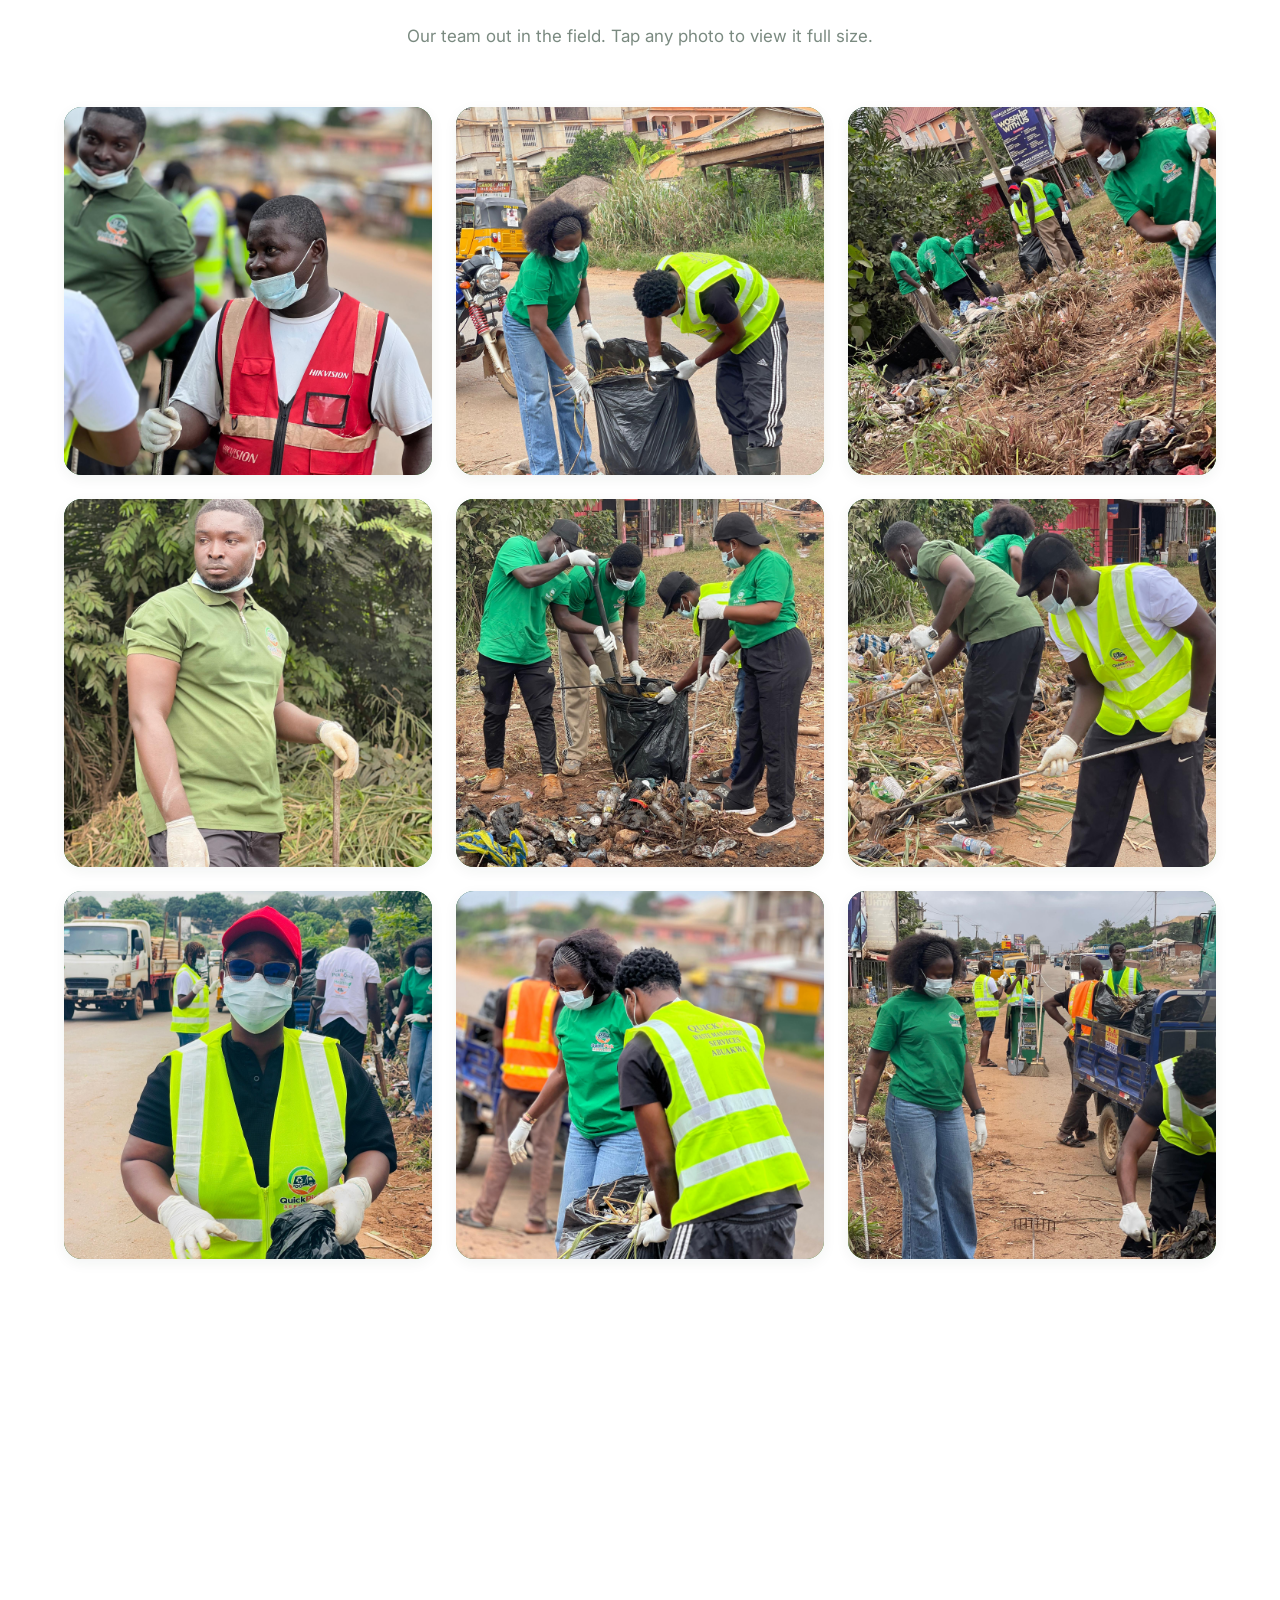
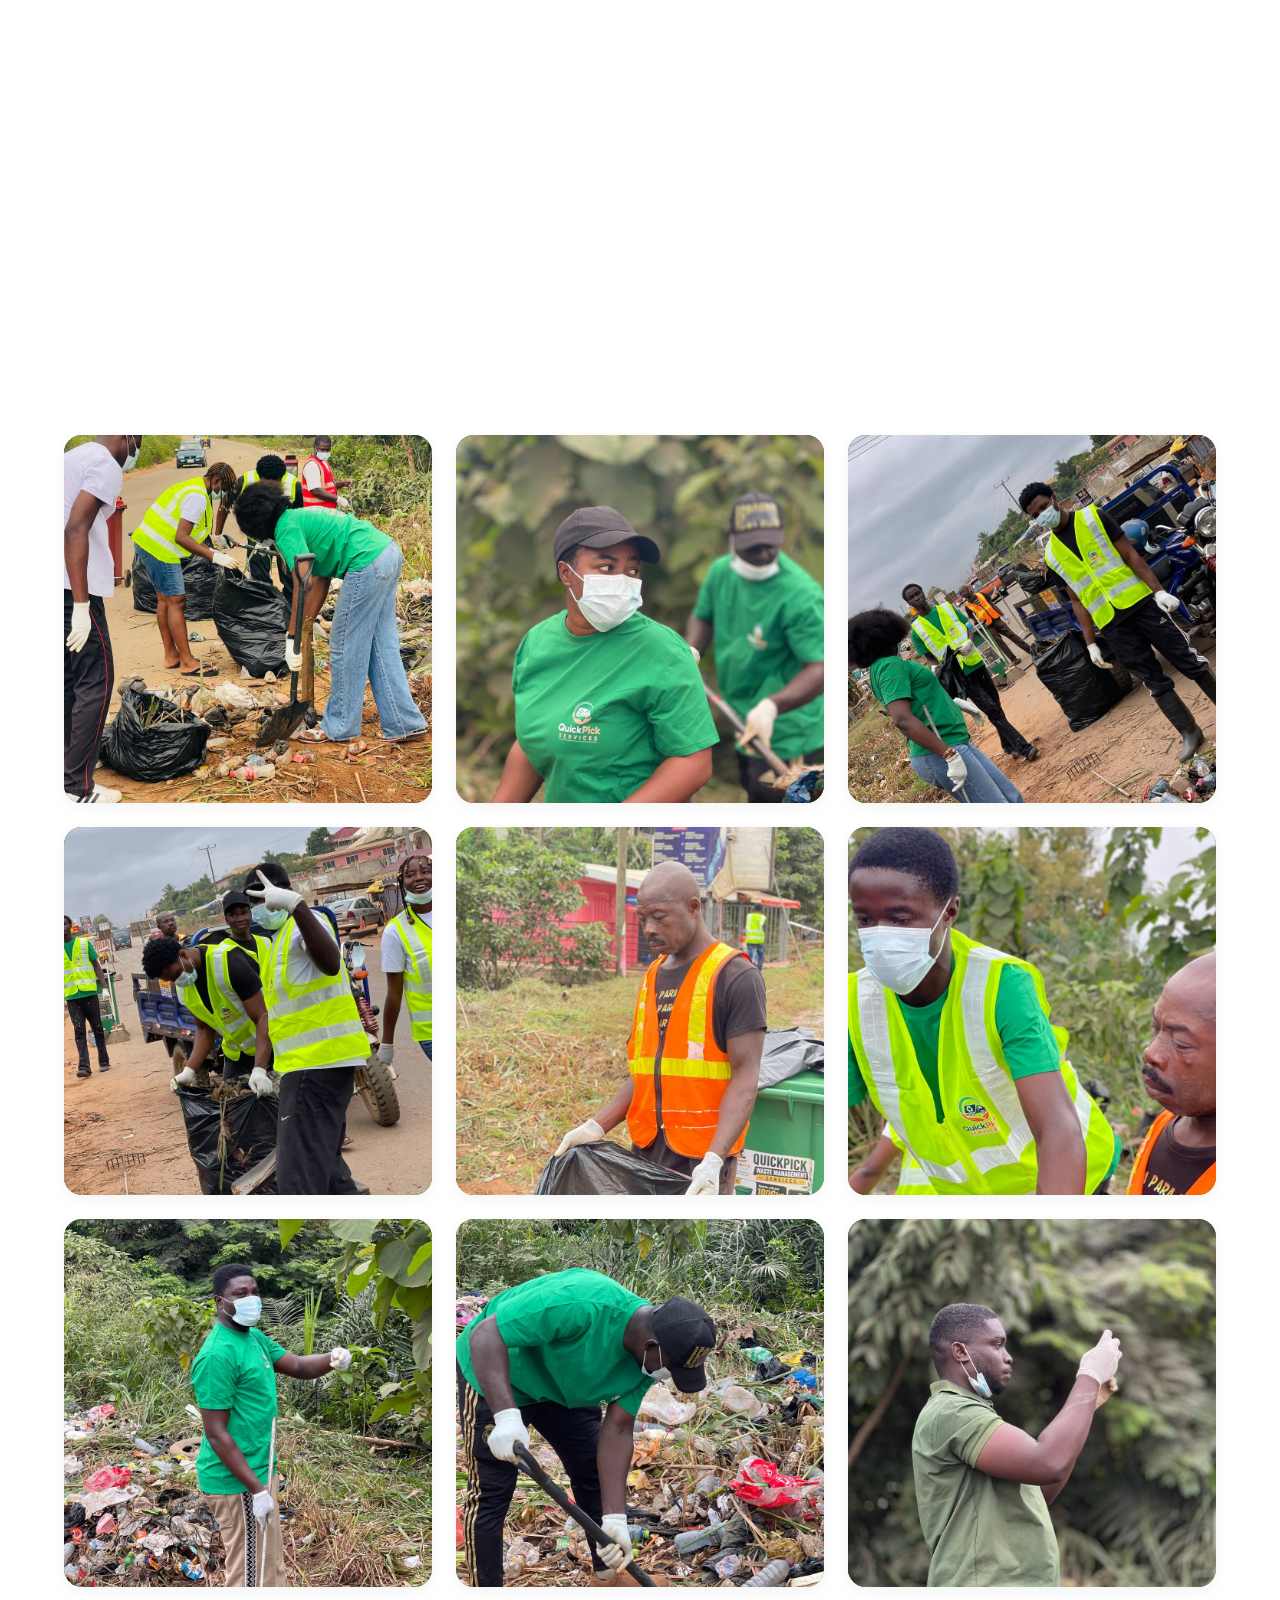
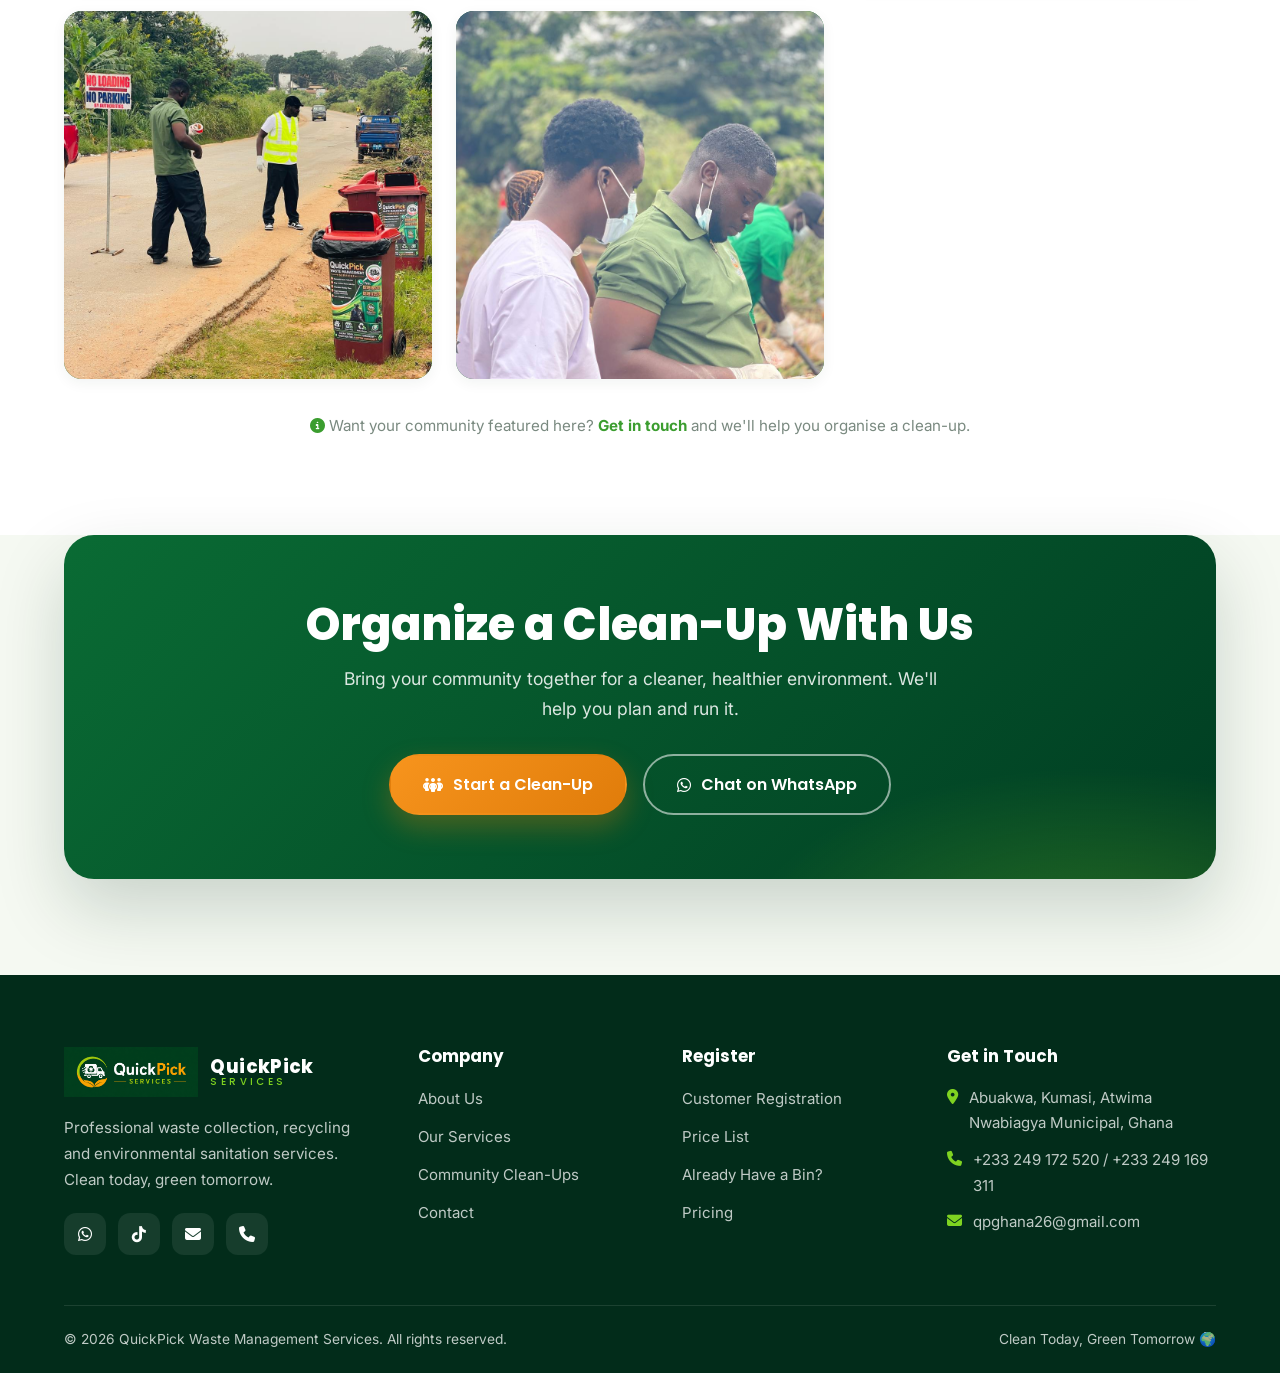
<file: community-clean-ups.html>
<!DOCTYPE html>
<html lang="en">
<head>
    <meta charset="UTF-8">
    <meta name="viewport" content="width=device-width, initial-scale=1.0">
    <title>Community Clean-Ups | QuickPick Waste Management Services</title>
    <meta name="description" content="See the community clean-up, awareness and sanitation projects carried out by QuickPick Waste Management Services across Ghana.">

    <link rel="preconnect" href="https://fonts.googleapis.com">
    <link rel="preconnect" href="https://fonts.gstatic.com" crossorigin>
    <link href="https://fonts.googleapis.com/css2?family=Poppins:wght@500;600;700;800&family=Inter:wght@400;500;600&display=swap" rel="stylesheet">
    <link rel="stylesheet" href="https://cdnjs.cloudflare.com/ajax/libs/font-awesome/6.5.2/css/all.min.css">
    <link rel="icon" type="image/png" href="images/favicon.png">
    <link rel="apple-touch-icon" href="images/apple-touch-icon.png">
    <link rel="stylesheet" href="css/quickpick.css">
</head>
<body>

<!-- ===== Header ===== -->
<header class="site-header">
    <div class="container navbar">
        <a href="index.html" class="brand">
            <img src="images/logo.png" alt="QuickPick Services logo">
        </a>
        <nav class="nav-links" aria-label="Main navigation">
            <a href="index.html">Home</a>
            <a href="about.html">About</a>
            <a href="services.html">Services</a>
            <a href="index.html#bins">Bin Sizes</a>
            <a href="community-clean-ups.html" class="active">Clean-Ups</a>
            <a href="contact.html">Contact</a>
        </nav>
        <div class="nav-cta">
            <a href="tel:+233249172520" class="nav-phone"><i class="fa-solid fa-phone"></i> +233 249 172 520</a>
            <button class="menu-toggle" aria-label="Toggle menu" aria-expanded="false"><i class="fa-solid fa-bars"></i></button>
        </div>
    </div>
</header>

<!-- ===== Page hero ===== -->
<section class="page-hero">
    <div class="container">
        <h1>Community Clean-Ups &amp; Awareness</h1>
        <p>The sanitation works and awareness campaigns carried out by QuickPick to keep our neighbourhoods clean and healthy.</p>
        <div class="breadcrumb"><a href="index.html">Home</a> / Community Clean-Ups</div>
    </div>
</section>

<!-- ===== Awareness campaign ===== -->
<section class="section">
    <div class="container">
        <div class="section-head reveal">
            <span class="eyebrow"><i class="fa-solid fa-bullhorn"></i> Our campaigns</span>
            <h2>Spreading the Clean-Up Message</h2>
            <p>Education is the first step. These campaigns help our communities understand why proper waste disposal matters.</p>
        </div>
        <div class="campaign-grid">
            <div class="campaign-card reveal">
                <div class="img-wrap"><img src="images/dump.jpg.JPG" alt="Don't dump it — it doesn't disappear" data-lightbox="images/dump.jpg.JPG"></div>
                <div class="cc-body"><h3>Don't Dump It</h3><p>How poor waste disposal causes flooding and harms our environment.</p></div>
            </div>
            <div class="campaign-card reveal d1">
                <div class="img-wrap"><img src="images/awareness.jpg.JPG" alt="Create awareness about waste" data-lightbox="images/awareness.jpg.JPG"></div>
                <div class="cc-body"><h3>Create Awareness</h3><p>Encouraging residents to build a cleaner, healthier city together.</p></div>
            </div>
            <div class="campaign-card reveal d2">
                <div class="img-wrap"><img src="images/kma.jpg.JPG" alt="KMA tackles Kumasi filth — register with QuickPick" data-lightbox="images/kma.jpg.JPG"></div>
                <div class="cc-body"><h3>Get a Free Bin</h3><p>Partnering with the community as Kumasi tackles its sanitation challenge.</p></div>
            </div>
        </div>
    </div>
</section>

<!-- ===== Project gallery ===== -->
<section class="section bins">
    <div class="container">
        <div class="section-head reveal">
            <span class="eyebrow"><i class="fa-solid fa-camera"></i> Project gallery</span>
            <h2>Cleaner Communities in Action</h2>
            <p>Our team out in the field. Tap any photo to view it full size.</p>
        </div>
        <div class="gallery-grid gallery-photos">
            <div class="gallery-item reveal"><img src="images/cleanup/01-supervisor-and-worker-portrait.jpg" alt="QuickPick supervisor and worker at a community clean-up" loading="lazy" data-lightbox="images/cleanup/01-supervisor-and-worker-portrait.jpg"></div>
            <div class="gallery-item reveal d1"><img src="images/cleanup/02-bagging-waste-roadside.jpg" alt="QuickPick team bagging waste at the roadside" loading="lazy" data-lightbox="images/cleanup/02-bagging-waste-roadside.jpg"></div>
            <div class="gallery-item reveal d2"><img src="images/cleanup/03-team-clearing-drain-atwima-koforidua.jpg" alt="QuickPick team clearing a drain at Atwima Koforidua" loading="lazy" data-lightbox="images/cleanup/03-team-clearing-drain-atwima-koforidua.jpg"></div>
            <div class="gallery-item reveal d3"><img src="images/cleanup/04-staff-portrait-green-polo.jpg" alt="QuickPick staff member in a branded green polo" loading="lazy" data-lightbox="images/cleanup/04-staff-portrait-green-polo.jpg"></div>
            <div class="gallery-item reveal"><img src="images/cleanup/05-team-shovelling-into-bag.jpg" alt="QuickPick team shovelling waste into a bag" loading="lazy" data-lightbox="images/cleanup/05-team-shovelling-into-bag.jpg"></div>
            <div class="gallery-item reveal d1"><img src="images/cleanup/06-raking-debris.jpg" alt="QuickPick worker raking debris during a clean-up" loading="lazy" data-lightbox="images/cleanup/06-raking-debris.jpg"></div>
            <div class="gallery-item reveal d2"><img src="images/cleanup/07-volunteer-portrait-hi-vis.jpg" alt="QuickPick volunteer in a hi-vis vest" loading="lazy" data-lightbox="images/cleanup/07-volunteer-portrait-hi-vis.jpg"></div>
            <div class="gallery-item reveal d3"><img src="images/cleanup/08-abuakwa-branch-vest-collecting.jpg" alt="QuickPick Abuakwa branch collecting waste" loading="lazy" data-lightbox="images/cleanup/08-abuakwa-branch-vest-collecting.jpg"></div>
            <div class="gallery-item reveal"><img src="images/cleanup/09-wide-shot-team-and-tricycle.jpg" alt="QuickPick team and collection tricycle at a roadside clean-up" loading="lazy" data-lightbox="images/cleanup/09-wide-shot-team-and-tricycle.jpg"></div>
            <div class="gallery-item reveal d1"><img src="images/cleanup/10-group-clearing-overgrown-verge.jpg" alt="QuickPick group clearing an overgrown verge" loading="lazy" data-lightbox="images/cleanup/10-group-clearing-overgrown-verge.jpg"></div>
            <div class="gallery-item reveal d2"><img src="images/cleanup/11-roadside-cleanup-wide.jpg" alt="QuickPick roadside clean-up, wide view" loading="lazy" data-lightbox="images/cleanup/11-roadside-cleanup-wide.jpg"></div>
            <div class="gallery-item reveal d3"><img src="images/cleanup/12-team-lead-peace-sign.jpg" alt="QuickPick team lead during a clean-up exercise" loading="lazy" data-lightbox="images/cleanup/12-team-lead-peace-sign.jpg"></div>
            <div class="gallery-item reveal"><img src="images/cleanup/13-loading-waste-onto-tricycle.jpg" alt="Loading collected waste onto the QuickPick tricycle" loading="lazy" data-lightbox="images/cleanup/13-loading-waste-onto-tricycle.jpg"></div>
            <div class="gallery-item reveal d1"><img src="images/cleanup/14-before-dumping-site.jpg" alt="An illegal dumping site before a QuickPick clean-up" loading="lazy" data-lightbox="images/cleanup/14-before-dumping-site.jpg"></div>
            <div class="gallery-item reveal"><img src="images/pick1.jpeg" alt="QuickPick community clean-up exercise" loading="lazy" data-lightbox="images/pick1.jpeg"></div>
            <div class="gallery-item reveal d1"><img src="images/pick2.jpeg" alt="QuickPick community clean-up exercise" loading="lazy" data-lightbox="images/pick2.jpeg"></div>
            <div class="gallery-item reveal d2"><img src="images/pick3.jpeg" alt="QuickPick community clean-up exercise" loading="lazy" data-lightbox="images/pick3.jpeg"></div>
            <div class="gallery-item reveal d3"><img src="images/pick4.jpeg" alt="QuickPick community clean-up exercise" loading="lazy" data-lightbox="images/pick4.jpeg"></div>
            <div class="gallery-item reveal"><img src="images/pick5.jpeg" alt="QuickPick community clean-up exercise" loading="lazy" data-lightbox="images/pick5.jpeg"></div>
            <div class="gallery-item reveal d1"><img src="images/pick6.jpeg" alt="QuickPick community clean-up exercise" loading="lazy" data-lightbox="images/pick6.jpeg"></div>
            <div class="gallery-item reveal d2"><img src="images/pick7.jpeg" alt="QuickPick community clean-up exercise" loading="lazy" data-lightbox="images/pick7.jpeg"></div>
            <div class="gallery-item reveal d3"><img src="images/pick8.jpeg" alt="QuickPick community clean-up exercise" loading="lazy" data-lightbox="images/pick8.jpeg"></div>
            <div class="gallery-item reveal"><img src="images/pick9.jpeg" alt="QuickPick community clean-up exercise" loading="lazy" data-lightbox="images/pick9.jpeg"></div>
            <div class="gallery-item reveal d1"><img src="images/pick10.jpeg" alt="QuickPick community clean-up exercise" loading="lazy" data-lightbox="images/pick10.jpeg"></div>
            <div class="gallery-item reveal d2"><img src="images/pick11.jpeg" alt="QuickPick community clean-up exercise" loading="lazy" data-lightbox="images/pick11.jpeg"></div>
            <div class="gallery-item reveal d3"><img src="images/pick12.jpeg" alt="QuickPick community clean-up exercise" loading="lazy" data-lightbox="images/pick12.jpeg"></div>
            <div class="gallery-item reveal"><img src="images/pick13.jpeg" alt="QuickPick community clean-up exercise" loading="lazy" data-lightbox="images/pick13.jpeg"></div>
            <div class="gallery-item reveal d1"><img src="images/pick14.jpeg" alt="QuickPick community clean-up exercise" loading="lazy" data-lightbox="images/pick14.jpeg"></div>
            <div class="gallery-item reveal d2"><img src="images/pick15.jpeg" alt="QuickPick community clean-up exercise" loading="lazy" data-lightbox="images/pick15.jpeg"></div>
            <div class="gallery-item reveal d3"><img src="images/pick16.jpeg" alt="QuickPick community clean-up exercise" loading="lazy" data-lightbox="images/pick16.jpeg"></div>
            <div class="gallery-item reveal"><img src="images/pick17.jpeg" alt="QuickPick community clean-up exercise" loading="lazy" data-lightbox="images/pick17.jpeg"></div>
            <div class="gallery-item reveal d1"><img src="images/pick18.jpeg" alt="QuickPick community clean-up exercise" loading="lazy" data-lightbox="images/pick18.jpeg"></div>
            <div class="gallery-item reveal d2"><img src="images/pick19.jpeg" alt="QuickPick community clean-up exercise" loading="lazy" data-lightbox="images/pick19.jpeg"></div>
            <div class="gallery-item reveal d3"><img src="images/pick20.jpeg" alt="QuickPick community clean-up exercise" loading="lazy" data-lightbox="images/pick20.jpeg"></div>
            <div class="gallery-item reveal"><img src="images/pick21.jpeg" alt="QuickPick community clean-up exercise" loading="lazy" data-lightbox="images/pick21.jpeg"></div>
            <div class="gallery-item reveal d1"><img src="images/pick22.jpeg" alt="QuickPick community clean-up exercise" loading="lazy" data-lightbox="images/pick22.jpeg"></div>
            <div class="gallery-item reveal d2"><img src="images/pick23.jpeg" alt="QuickPick community clean-up exercise" loading="lazy" data-lightbox="images/pick23.jpeg"></div>
            <div class="gallery-item reveal d3"><img src="images/pick24.jpeg" alt="QuickPick community clean-up exercise" loading="lazy" data-lightbox="images/pick24.jpeg"></div>
        </div>
        <p class="bin-note reveal"><i class="fa-solid fa-circle-info text-accent"></i> Want your community featured here? <a href="contact.html" class="text-accent"><strong>Get in touch</strong></a> and we'll help you organise a clean-up.</p>
    </div>
</section>

<!-- ===== CTA ===== -->
<section class="cta-banner">
    <div class="container">
        <div class="cta-inner reveal">
            <h2>Organize a Clean-Up With Us</h2>
            <p>Bring your community together for a cleaner, healthier environment. We'll help you plan and run it.</p>
            <div class="cta-actions">
                <a href="contact.html" class="btn btn-accent"><i class="fa-solid fa-people-group"></i> Start a Clean-Up</a>
                <a href="https://wa.me/233249172520" class="btn btn-ghost"><i class="fa-brands fa-whatsapp"></i> Chat on WhatsApp</a>
            </div>
        </div>
    </div>
</section>

<!-- ===== Footer ===== -->
<footer class="site-footer">
    <div class="container">
        <div class="footer-grid">
            <div class="footer-brand">
                <a href="index.html" class="brand">
                    <img src="images/logo.png" alt="QuickPick Services logo">
                    <span class="brand-name" style="color:#fff">QuickPick<small>SERVICES</small></span>
                </a>
                <p>Professional waste collection, recycling and environmental sanitation services. Clean today, green tomorrow.</p>
                <div class="footer-social">
                    <a href="https://whatsapp.com/channel/0029VbCp4rj9Gv7VaK8Zg30S" aria-label="WhatsApp Channel"><i class="fa-brands fa-whatsapp"></i></a>
                    <a href="https://www.tiktok.com/@quickpick.service?_r=1&_t=ZS-97LsqGVy0bE" aria-label="TikTok"><i class="fa-brands fa-tiktok"></i></a>
                    <a href="mailto:qpghana26@gmail.com" aria-label="Email"><i class="fa-solid fa-envelope"></i></a>
                    <a href="tel:+233249172520" aria-label="Call us"><i class="fa-solid fa-phone"></i></a>
                </div>
            </div>
            <div class="footer-col">
                <h4>Company</h4>
                <ul>
                    <li><a href="about.html">About Us</a></li>
                    <li><a href="services.html">Our Services</a></li>
                    <li><a href="community-clean-ups.html">Community Clean-Ups</a></li>
                    <li><a href="contact.html">Contact</a></li>
                </ul>
            </div>
            <div class="footer-col">
                <h4>Register</h4>
                <ul>
                    <li><a href="register-now.html">Customer Registration</a></li>
                    <li><a href="other-packages.html">Price List</a></li>
                    <li><a href="already-have.html">Already Have a Bin?</a></li>
                    <li><a href="index.html#bins">Pricing</a></li>
                </ul>
            </div>
            <div class="footer-col">
                <h4>Get in Touch</h4>
                <ul class="footer-contact">
                    <li><i class="fa-solid fa-location-dot"></i> Abuakwa, Kumasi, Atwima Nwabiagya Municipal, Ghana</li>
                    <li><i class="fa-solid fa-phone"></i> +233 249 172 520 / +233 249 169 311</li>
                    <li><i class="fa-solid fa-envelope"></i> qpghana26@gmail.com</li>
                </ul>
            </div>
        </div>
        <div class="footer-bottom">
            <span>© <span data-year>2026</span> QuickPick Waste Management Services. All rights reserved.</span>
            <span>Clean Today, Green Tomorrow 🌍</span>
        </div>
    </div>
</footer>

<a href="https://wa.me/233249172520" class="wa-float" aria-label="Chat on WhatsApp"><i class="fa-brands fa-whatsapp"></i></a>

<!-- Lightbox -->
<div id="lightbox" class="lightbox"><span class="lb-close">&times;</span><img alt="Enlarged view"></div>

<script src="js/main.js"></script>
</body>
</html>
</file>
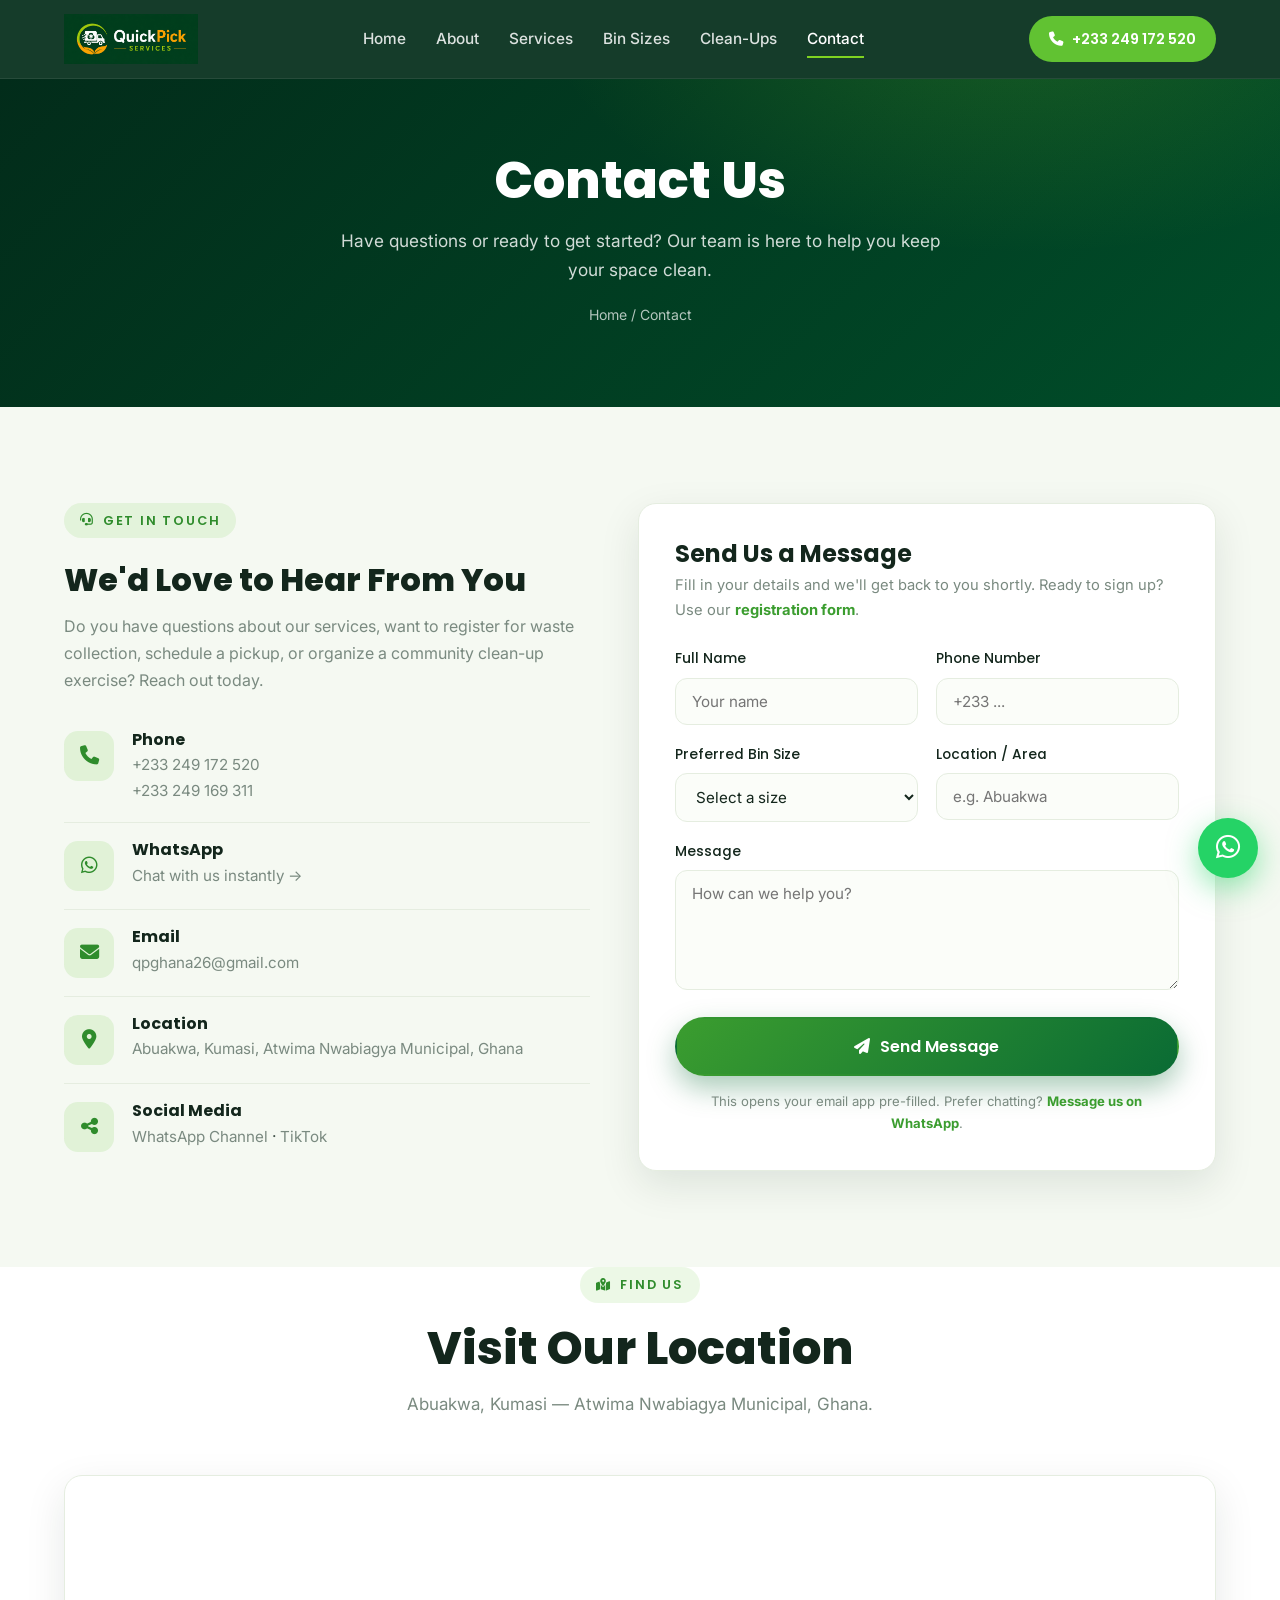
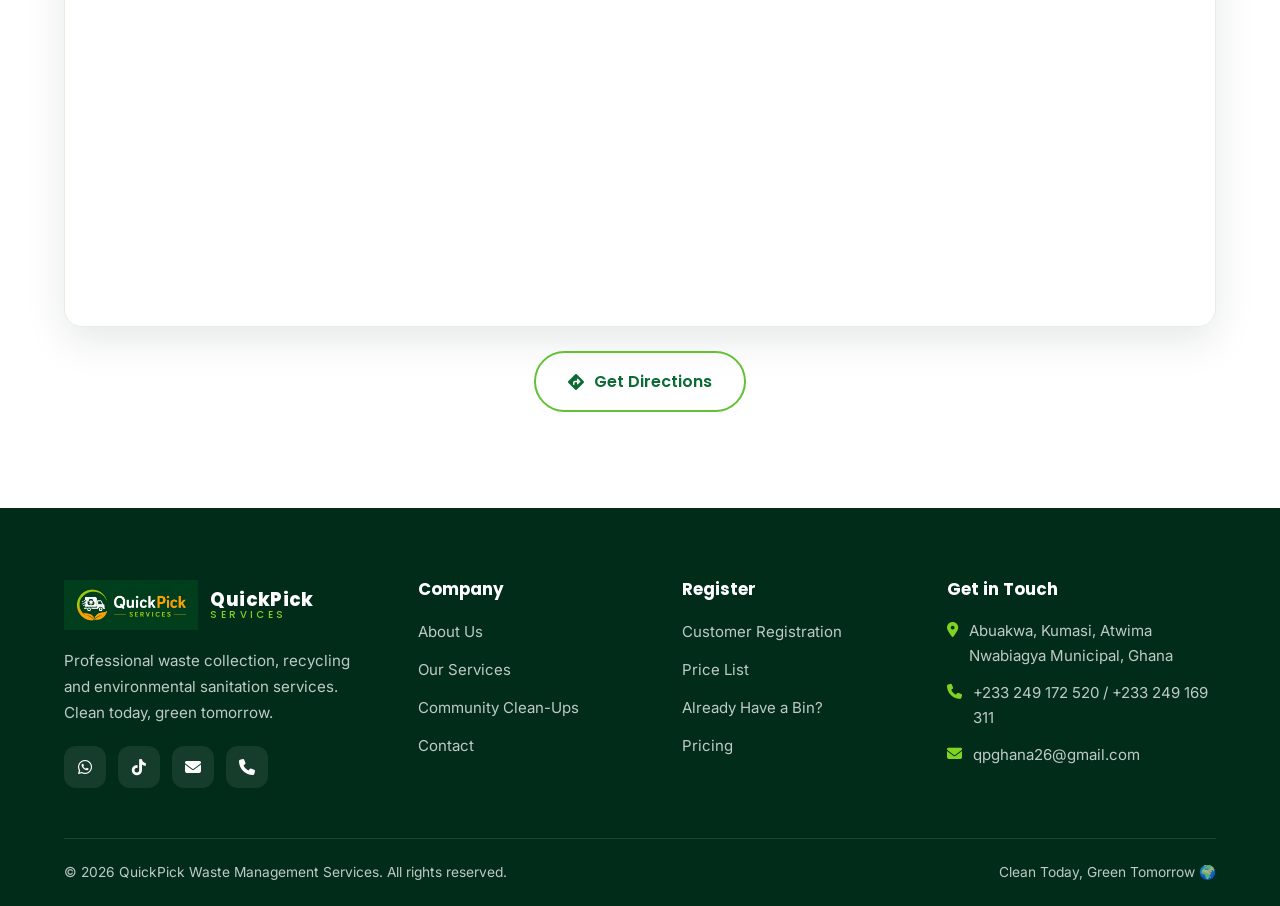
<file: contact.html>
<!DOCTYPE html>
<html lang="en">
<head>
    <meta charset="UTF-8">
    <meta name="viewport" content="width=device-width, initial-scale=1.0">
    <title>Contact Us | QuickPick Waste Management Services</title>
    <meta name="description" content="Register for waste collection, schedule a pickup or organize a community clean-up. Contact QuickPick Waste Management Services in Kumasi, Ghana.">

    <link rel="preconnect" href="https://fonts.googleapis.com">
    <link rel="preconnect" href="https://fonts.gstatic.com" crossorigin>
    <link href="https://fonts.googleapis.com/css2?family=Poppins:wght@500;600;700;800&family=Inter:wght@400;500;600&display=swap" rel="stylesheet">
    <link rel="stylesheet" href="https://cdnjs.cloudflare.com/ajax/libs/font-awesome/6.5.2/css/all.min.css">
    <link rel="icon" type="image/png" href="images/favicon.png">
    <link rel="apple-touch-icon" href="images/apple-touch-icon.png">
    <link rel="stylesheet" href="css/quickpick.css">
</head>
<body>

<!-- ===== Header ===== -->
<header class="site-header">
    <div class="container navbar">
        <a href="index.html" class="brand">
            <img src="images/logo.png" alt="QuickPick Services logo">
        </a>
        <nav class="nav-links" aria-label="Main navigation">
            <a href="index.html">Home</a>
            <a href="about.html">About</a>
            <a href="services.html">Services</a>
            <a href="index.html#bins">Bin Sizes</a>
            <a href="community-clean-ups.html">Clean-Ups</a>
            <a href="contact.html" class="active">Contact</a>
        </nav>
        <div class="nav-cta">
            <a href="tel:+233249172520" class="nav-phone"><i class="fa-solid fa-phone"></i> +233 249 172 520</a>
            <button class="menu-toggle" aria-label="Toggle menu" aria-expanded="false"><i class="fa-solid fa-bars"></i></button>
        </div>
    </div>
</header>

<!-- ===== Page hero ===== -->
<section class="page-hero">
    <div class="container">
        <h1>Contact Us</h1>
        <p>Have questions or ready to get started? Our team is here to help you keep your space clean.</p>
        <div class="breadcrumb"><a href="index.html">Home</a> / Contact</div>
    </div>
</section>

<!-- ===== Contact + form ===== -->
<section class="section">
    <div class="container contact-layout">
        <div class="contact-info reveal">
            <span class="eyebrow"><i class="fa-solid fa-headset"></i> Get in touch</span>
            <h2 style="font-size:2rem;font-weight:800;margin:6px 0 14px">We'd Love to Hear From You</h2>
            <p style="color:var(--muted);margin-bottom:18px">Do you have questions about our services, want to register for waste collection, schedule a pickup, or organize a community clean-up exercise? Reach out today.</p>

            <div class="info-item">
                <i class="fa-solid fa-phone"></i>
                <div><h4>Phone</h4><p>+233 249 172 520<br>+233 249 169 311</p></div>
            </div>
            <div class="info-item">
                <i class="fa-brands fa-whatsapp"></i>
                <div><h4>WhatsApp</h4><a href="https://wa.me/233249172520">Chat with us instantly →</a></div>
            </div>
            <div class="info-item">
                <i class="fa-solid fa-envelope"></i>
                <div><h4>Email</h4><a href="mailto:qpghana26@gmail.com">qpghana26@gmail.com</a></div>
            </div>
            <div class="info-item">
                <i class="fa-solid fa-location-dot"></i>
                <div><h4>Location</h4><p>Abuakwa, Kumasi, Atwima Nwabiagya Municipal, Ghana</p></div>
            </div>
            <div class="info-item" style="border-bottom:none">
                <i class="fa-solid fa-share-nodes"></i>
                <div><h4>Social Media</h4><a href="https://whatsapp.com/channel/0029VbCp4rj9Gv7VaK8Zg30S">WhatsApp Channel</a> · <a href="https://www.tiktok.com/@quickpick.service?_r=1&_t=ZS-97LsqGVy0bE">TikTok</a></div>
            </div>
        </div>

        <div class="contact-form reveal d1">
            <h3 style="font-size:1.5rem;margin-bottom:6px">Send Us a Message</h3>
            <p style="color:var(--muted);font-size:.92rem;margin-bottom:24px">Fill in your details and we'll get back to you shortly. Ready to sign up? Use our <a href="register-now.html" class="text-accent"><strong>registration form</strong></a>.</p>
            <form id="registerForm">
                <div class="form-row">
                    <div class="field">
                        <label for="name">Full Name</label>
                        <input type="text" id="name" name="name" placeholder="Your name" required>
                    </div>
                    <div class="field">
                        <label for="phone">Phone Number</label>
                        <input type="tel" id="phone" name="phone" placeholder="+233 ..." required>
                    </div>
                </div>
                <div class="form-row">
                    <div class="field">
                        <label for="binSize">Preferred Bin Size</label>
                        <select id="binSize" name="binSize">
                            <option value="">Select a size</option>
                            <option>120L</option>
                            <option>240L</option>
                            <option>I already have a bin</option>
                            <option>Not sure — please advise</option>
                        </select>
                    </div>
                    <div class="field">
                        <label for="location">Location / Area</label>
                        <input type="text" id="location" name="location" placeholder="e.g. Abuakwa">
                    </div>
                </div>
                <div class="field">
                    <label for="message">Message</label>
                    <textarea id="message" name="message" placeholder="How can we help you?"></textarea>
                </div>
                <button type="submit" class="btn btn-primary" style="width:100%"><i class="fa-solid fa-paper-plane"></i> Send Message</button>
                <p style="color:var(--muted);font-size:.82rem;text-align:center;margin-top:14px">This opens your email app pre-filled. Prefer chatting? <a href="https://wa.me/233249172520" class="text-accent"><strong>Message us on WhatsApp</strong></a>.</p>
            </form>
        </div>
    </div>
</section>

<!-- ===== Map ===== -->
<section class="section bins" style="padding-top:0">
    <div class="container">
        <div class="section-head reveal">
            <span class="eyebrow"><i class="fa-solid fa-map-location-dot"></i> Find us</span>
            <h2>Visit Our Location</h2>
            <p>Abuakwa, Kumasi — Atwima Nwabiagya Municipal, Ghana.</p>
        </div>
        <div class="map-embed reveal d1">
            <iframe
                src="https://www.google.com/maps?q=Abuakwa%2C%20Kumasi%2C%20Atwima%20Nwabiagya%2C%20Ghana&z=13&output=embed"
                width="100%" height="450" style="border:0" allowfullscreen="" loading="lazy"
                referrerpolicy="no-referrer-when-downgrade" title="QuickPick location — Abuakwa, Kumasi"></iframe>
        </div>
        <div style="text-align:center;margin-top:24px" class="reveal">
            <a href="https://www.google.com/maps/search/?api=1&query=Abuakwa%2C+Kumasi%2C+Atwima+Nwabiagya%2C+Ghana" target="_blank" rel="noopener" class="btn btn-outline"><i class="fa-solid fa-diamond-turn-right"></i> Get Directions</a>
        </div>
    </div>
</section>

<!-- ===== Footer ===== -->
<footer class="site-footer">
    <div class="container">
        <div class="footer-grid">
            <div class="footer-brand">
                <a href="index.html" class="brand">
                    <img src="images/logo.png" alt="QuickPick Services logo">
                    <span class="brand-name" style="color:#fff">QuickPick<small>SERVICES</small></span>
                </a>
                <p>Professional waste collection, recycling and environmental sanitation services. Clean today, green tomorrow.</p>
                <div class="footer-social">
                    <a href="https://whatsapp.com/channel/0029VbCp4rj9Gv7VaK8Zg30S" aria-label="WhatsApp Channel"><i class="fa-brands fa-whatsapp"></i></a>
                    <a href="https://www.tiktok.com/@quickpick.service?_r=1&_t=ZS-97LsqGVy0bE" aria-label="TikTok"><i class="fa-brands fa-tiktok"></i></a>
                    <a href="mailto:qpghana26@gmail.com" aria-label="Email"><i class="fa-solid fa-envelope"></i></a>
                    <a href="tel:+233249172520" aria-label="Call us"><i class="fa-solid fa-phone"></i></a>
                </div>
            </div>
            <div class="footer-col">
                <h4>Company</h4>
                <ul>
                    <li><a href="about.html">About Us</a></li>
                    <li><a href="services.html">Our Services</a></li>
                    <li><a href="community-clean-ups.html">Community Clean-Ups</a></li>
                    <li><a href="contact.html">Contact</a></li>
                </ul>
            </div>
            <div class="footer-col">
                <h4>Register</h4>
                <ul>
                    <li><a href="register-now.html">Customer Registration</a></li>
                    <li><a href="other-packages.html">Price List</a></li>
                    <li><a href="already-have.html">Already Have a Bin?</a></li>
                    <li><a href="index.html#bins">Pricing</a></li>
                </ul>
            </div>
            <div class="footer-col">
                <h4>Get in Touch</h4>
                <ul class="footer-contact">
                    <li><i class="fa-solid fa-location-dot"></i> Abuakwa, Kumasi, Atwima Nwabiagya Municipal, Ghana</li>
                    <li><i class="fa-solid fa-phone"></i> +233 249 172 520 / +233 249 169 311</li>
                    <li><i class="fa-solid fa-envelope"></i> qpghana26@gmail.com</li>
                </ul>
            </div>
        </div>
        <div class="footer-bottom">
            <span>© <span data-year>2026</span> QuickPick Waste Management Services. All rights reserved.</span>
            <span>Clean Today, Green Tomorrow 🌍</span>
        </div>
    </div>
</footer>

<a href="https://wa.me/233249172520" class="wa-float" aria-label="Chat on WhatsApp"><i class="fa-brands fa-whatsapp"></i></a>

<script src="js/main.js"></script>
</body>
</html>
</file>
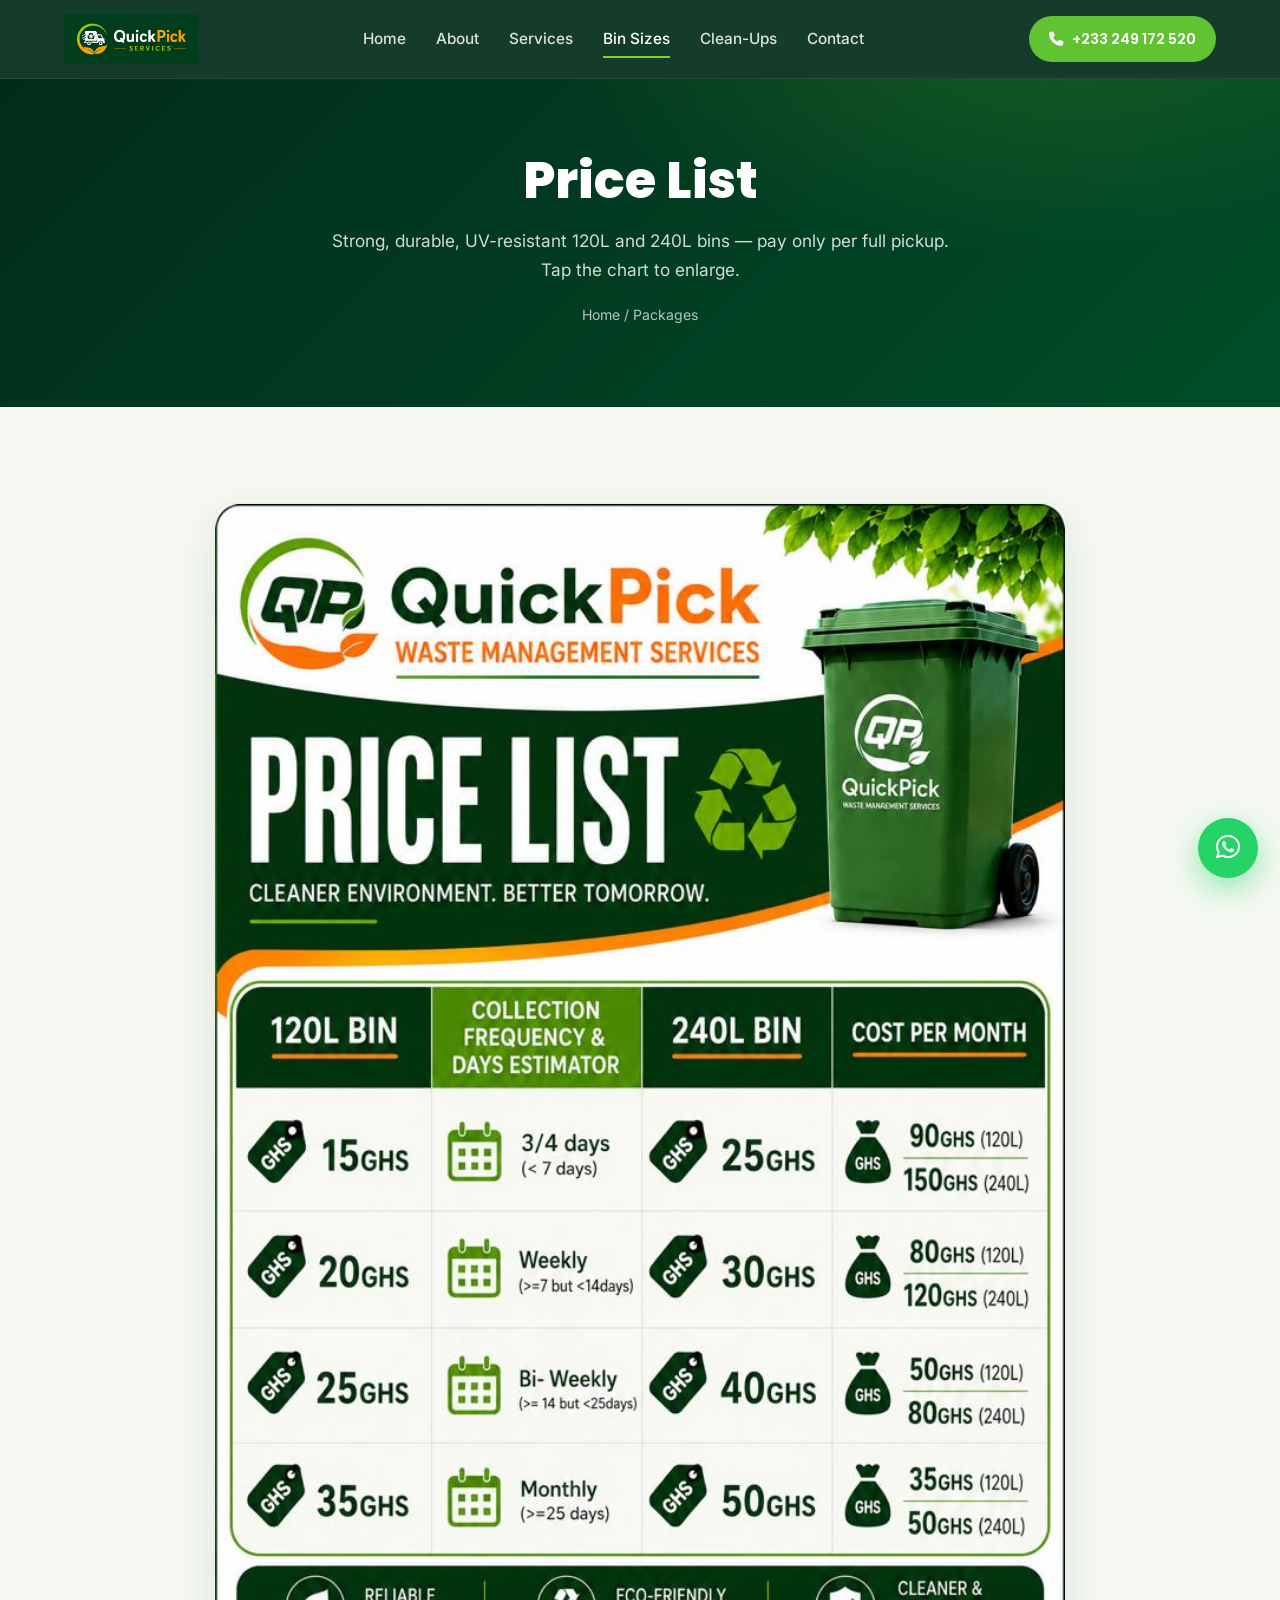
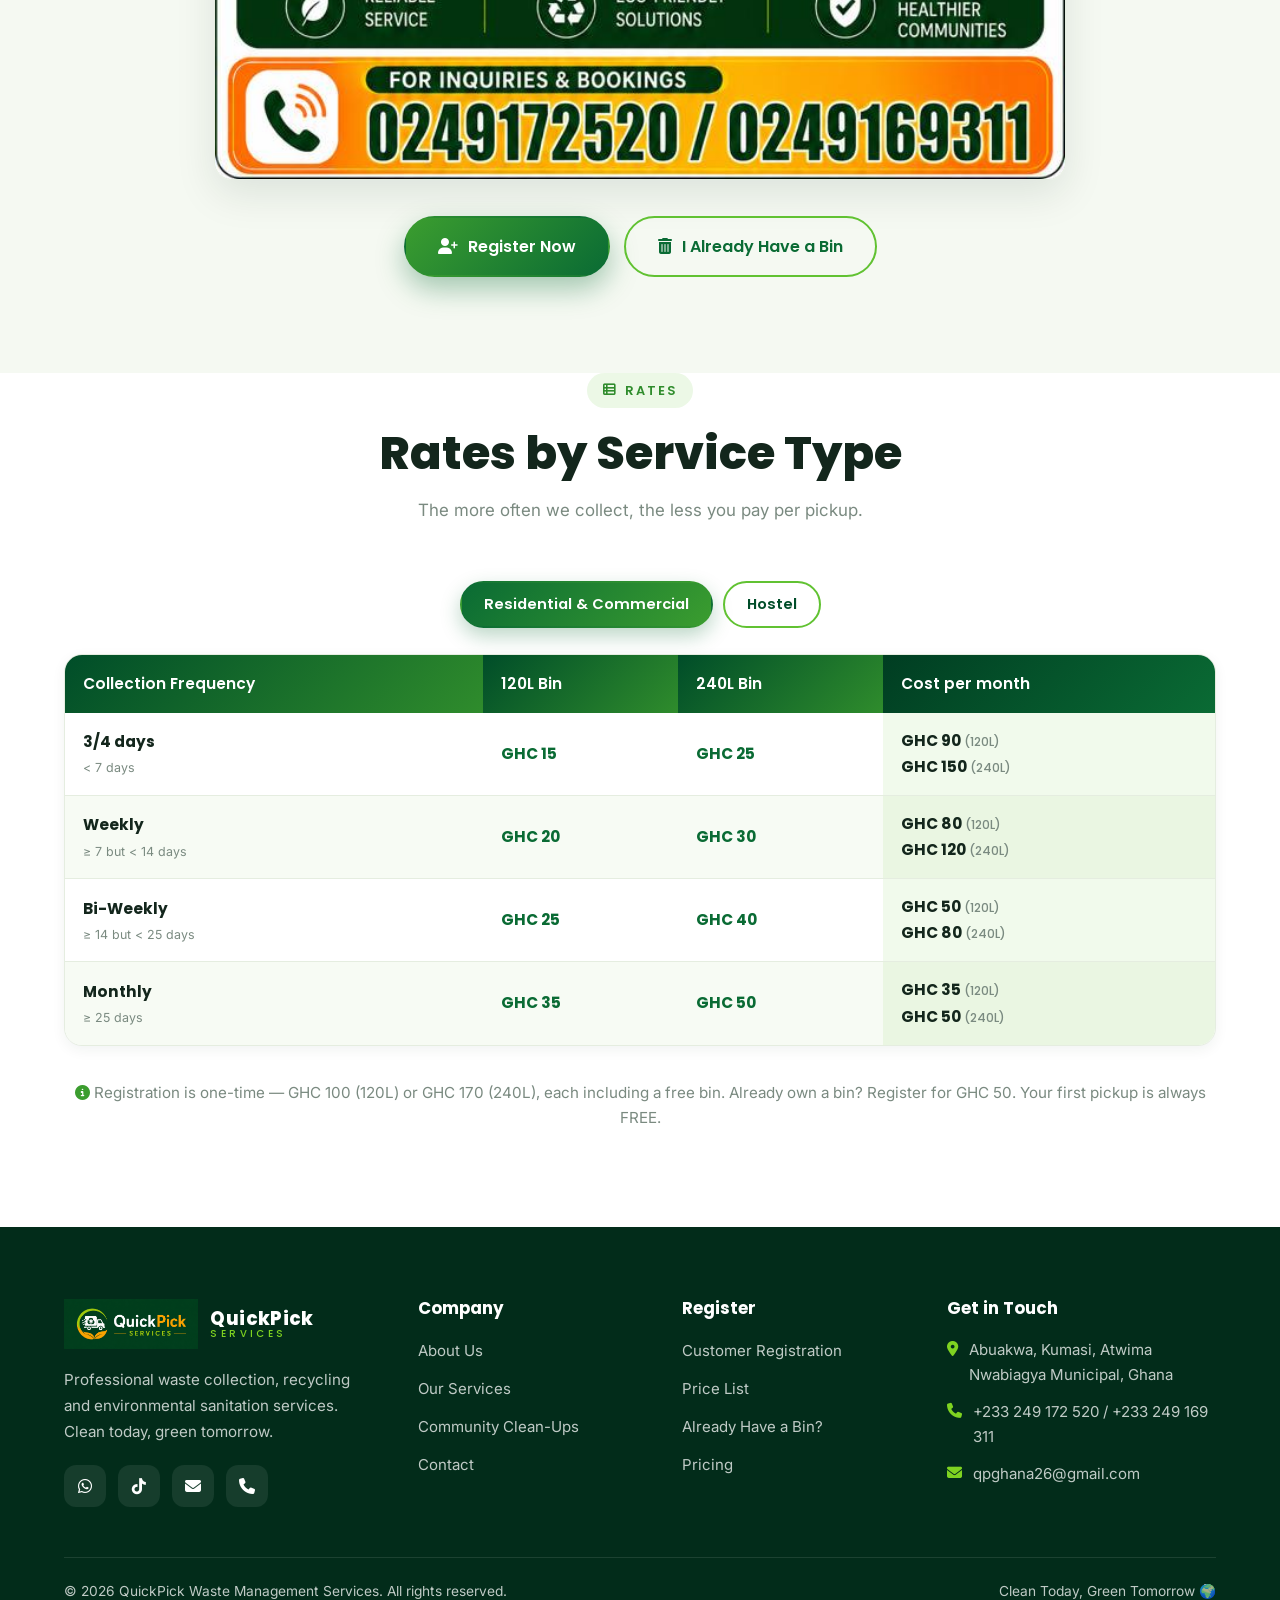
<file: other-packages.html>
<!DOCTYPE html>
<html lang="en">
<head>
    <meta charset="UTF-8">
    <meta name="viewport" content="width=device-width, initial-scale=1.0">
    <title>Price List | QuickPick Waste Management Services</title>
    <meta name="description" content="The full QuickPick price list — 120L and 240L bins, with Residential, Commercial and Hostel rates. Pay only per full pickup.">

    <link rel="preconnect" href="https://fonts.googleapis.com">
    <link rel="preconnect" href="https://fonts.gstatic.com" crossorigin>
    <link href="https://fonts.googleapis.com/css2?family=Poppins:wght@500;600;700;800&family=Inter:wght@400;500;600&display=swap" rel="stylesheet">
    <link rel="stylesheet" href="https://cdnjs.cloudflare.com/ajax/libs/font-awesome/6.5.2/css/all.min.css">
    <link rel="icon" type="image/png" href="images/favicon.png">
    <link rel="apple-touch-icon" href="images/apple-touch-icon.png">
    <link rel="stylesheet" href="css/quickpick.css">
</head>
<body>

<!-- ===== Header ===== -->
<header class="site-header">
    <div class="container navbar">
        <a href="index.html" class="brand">
            <img src="images/logo.png" alt="QuickPick Services logo">
        </a>
        <nav class="nav-links" aria-label="Main navigation">
            <a href="index.html">Home</a>
            <a href="about.html">About</a>
            <a href="services.html">Services</a>
            <a href="index.html#bins" class="active">Bin Sizes</a>
            <a href="community-clean-ups.html">Clean-Ups</a>
            <a href="contact.html">Contact</a>
        </nav>
        <div class="nav-cta">
            <a href="tel:+233249172520" class="nav-phone"><i class="fa-solid fa-phone"></i> +233 249 172 520</a>
            <button class="menu-toggle" aria-label="Toggle menu" aria-expanded="false"><i class="fa-solid fa-bars"></i></button>
        </div>
    </div>
</header>

<!-- ===== Page hero ===== -->
<section class="page-hero">
    <div class="container">
        <h1>Price List</h1>
        <p>Strong, durable, UV-resistant 120L and 240L bins — pay only per full pickup. Tap the chart to enlarge.</p>
        <div class="breadcrumb"><a href="index.html">Home</a> / Packages</div>
    </div>
</section>

<!-- ===== Poster ===== -->
<section class="section">
    <div class="container" style="max-width:900px">
        <div class="poster-frame reveal" data-lightbox="images/Newpricing.jpeg">
            <img src="images/Newpricing.jpeg" alt="QuickPick price list — 120L and 240L bins with collection frequency rates">
        </div>
        <div style="text-align:center;margin-top:36px" class="reveal d1">
            <a href="register-now.html" class="btn btn-primary"><i class="fa-solid fa-user-plus"></i> Register Now</a>
            <a href="already-have.html" class="btn btn-outline" style="margin-left:10px"><i class="fa-solid fa-trash-can"></i> I Already Have a Bin</a>
        </div>
    </div>
</section>

<!-- ===== Rates in text ===== -->
<section class="section bins" style="padding-top:0">
    <div class="container">
        <div class="section-head reveal">
            <span class="eyebrow"><i class="fa-solid fa-table-list"></i> Rates</span>
            <h2>Rates by Service Type</h2>
            <p>The more often we collect, the less you pay per pickup.</p>
        </div>

        <div class="seg-toggle reveal" id="segToggle">
            <button type="button" class="seg-btn active" data-segment="standard">Residential &amp; Commercial</button>
            <button type="button" class="seg-btn" data-segment="hostel">Hostel</button>
        </div>

        <div class="table-scroll reveal d1">
            <table class="price-table">
                <thead>
                    <tr>
                        <th>Collection Frequency</th>
                        <th>120L Bin</th>
                        <th>240L Bin</th>
                        <th class="cost-col">Cost per month</th>
                    </tr>
                </thead>
                <tbody id="priceTableBody"></tbody>
            </table>
        </div>

        <p class="bin-note"><i class="fa-solid fa-circle-info text-accent"></i> Registration is one-time — GHC 100 (120L) or GHC 170 (240L), each including a free bin. Already own a bin? Register for GHC 50. Your first pickup is always FREE.</p>
    </div>
</section>

<!-- ===== Footer ===== -->
<footer class="site-footer">
    <div class="container">
        <div class="footer-grid">
            <div class="footer-brand">
                <a href="index.html" class="brand">
                    <img src="images/logo.png" alt="QuickPick Services logo">
                    <span class="brand-name" style="color:#fff">QuickPick<small>SERVICES</small></span>
                </a>
                <p>Professional waste collection, recycling and environmental sanitation services. Clean today, green tomorrow.</p>
                <div class="footer-social">
                    <a href="https://whatsapp.com/channel/0029VbCp4rj9Gv7VaK8Zg30S" aria-label="WhatsApp Channel"><i class="fa-brands fa-whatsapp"></i></a>
                    <a href="https://www.tiktok.com/@quickpick.service?_r=1&_t=ZS-97LsqGVy0bE" aria-label="TikTok"><i class="fa-brands fa-tiktok"></i></a>
                    <a href="mailto:qpghana26@gmail.com" aria-label="Email"><i class="fa-solid fa-envelope"></i></a>
                    <a href="tel:+233249172520" aria-label="Call us"><i class="fa-solid fa-phone"></i></a>
                </div>
            </div>
            <div class="footer-col">
                <h4>Company</h4>
                <ul>
                    <li><a href="about.html">About Us</a></li>
                    <li><a href="services.html">Our Services</a></li>
                    <li><a href="community-clean-ups.html">Community Clean-Ups</a></li>
                    <li><a href="contact.html">Contact</a></li>
                </ul>
            </div>
            <div class="footer-col">
                <h4>Register</h4>
                <ul>
                    <li><a href="register-now.html">Customer Registration</a></li>
                    <li><a href="other-packages.html">Price List</a></li>
                    <li><a href="already-have.html">Already Have a Bin?</a></li>
                    <li><a href="index.html#bins">Pricing</a></li>
                </ul>
            </div>
            <div class="footer-col">
                <h4>Get in Touch</h4>
                <ul class="footer-contact">
                    <li><i class="fa-solid fa-location-dot"></i> Abuakwa, Kumasi, Atwima Nwabiagya Municipal, Ghana</li>
                    <li><i class="fa-solid fa-phone"></i> +233 249 172 520 / +233 249 169 311</li>
                    <li><i class="fa-solid fa-envelope"></i> qpghana26@gmail.com</li>
                </ul>
            </div>
        </div>
        <div class="footer-bottom">
            <span>© <span data-year>2026</span> QuickPick Waste Management Services. All rights reserved.</span>
            <span>Clean Today, Green Tomorrow 🌍</span>
        </div>
    </div>
</footer>

<a href="https://wa.me/233249172520" class="wa-float" aria-label="Chat on WhatsApp"><i class="fa-brands fa-whatsapp"></i></a>

<!-- Lightbox -->
<div id="lightbox" class="lightbox"><span class="lb-close">&times;</span><img alt="Enlarged view"></div>

<script src="js/pricing.js"></script>
<script src="js/main.js"></script>
</body>
</html>
</file>
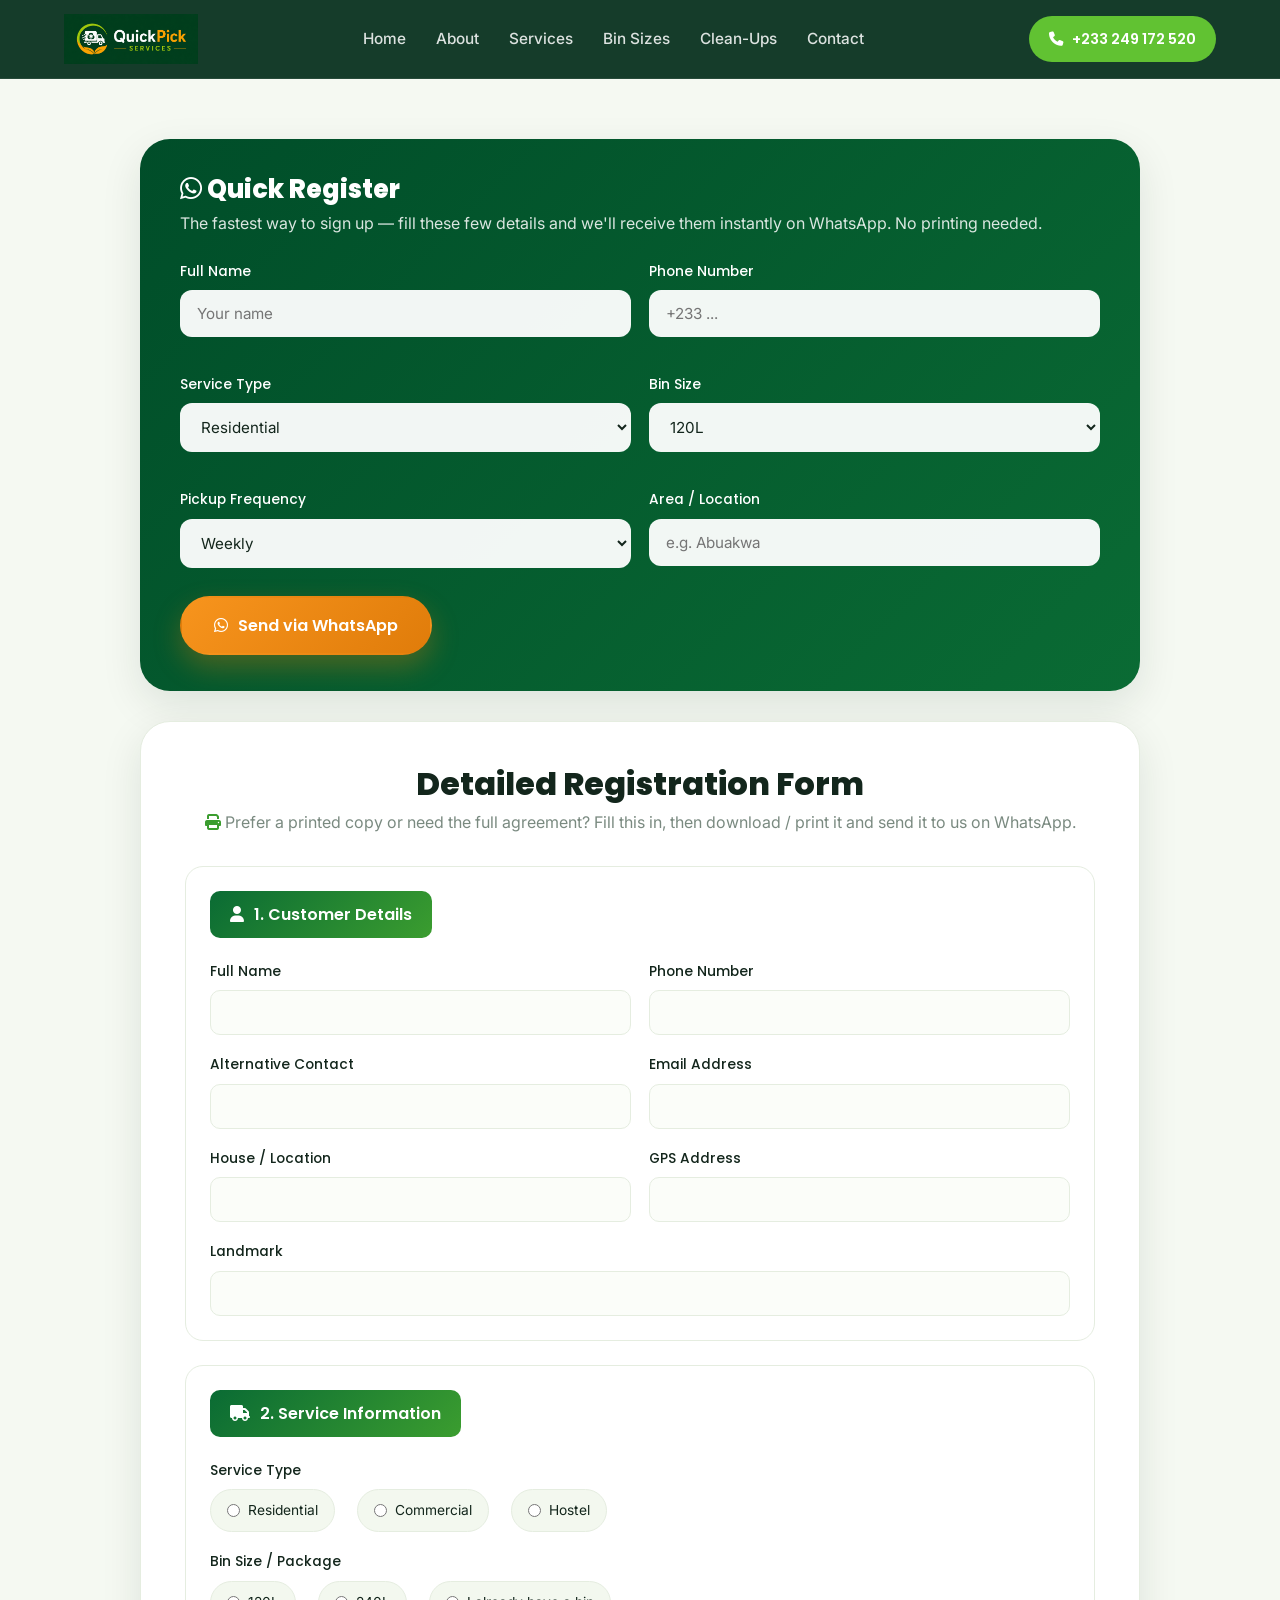
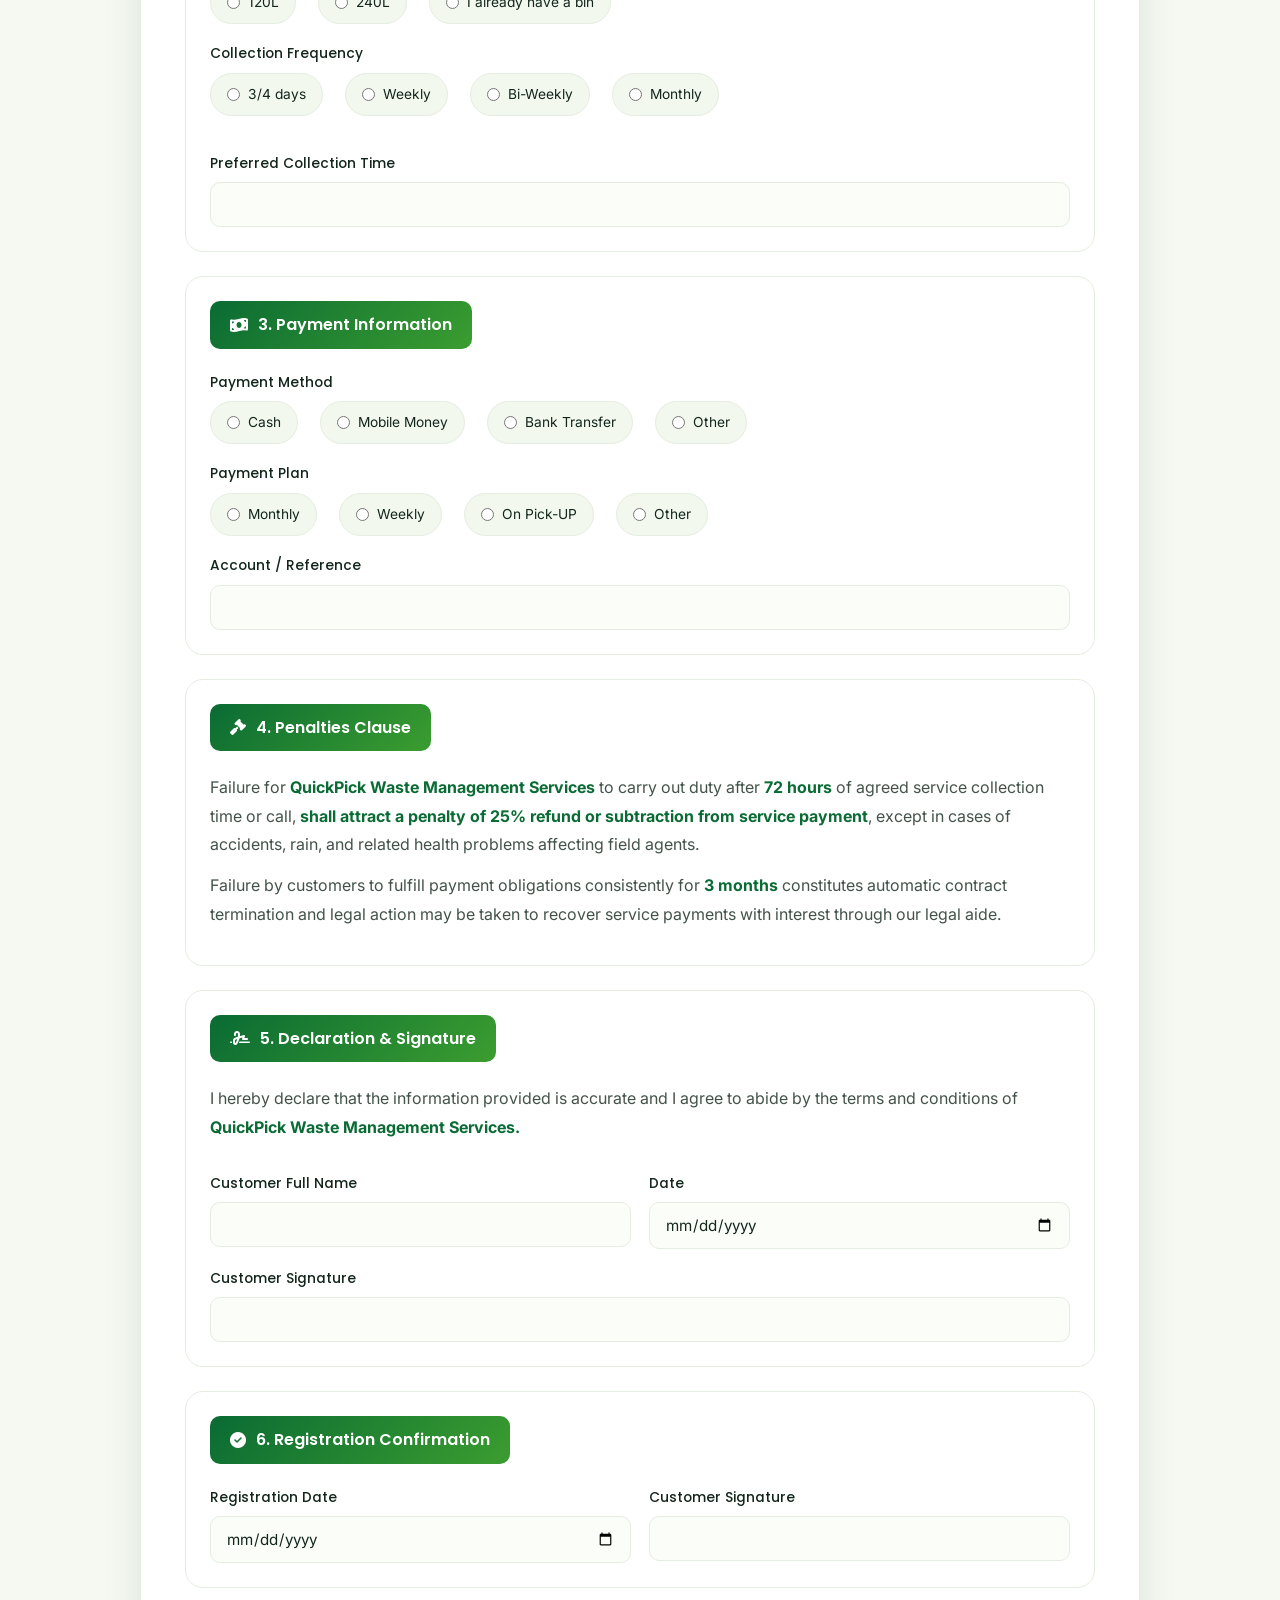
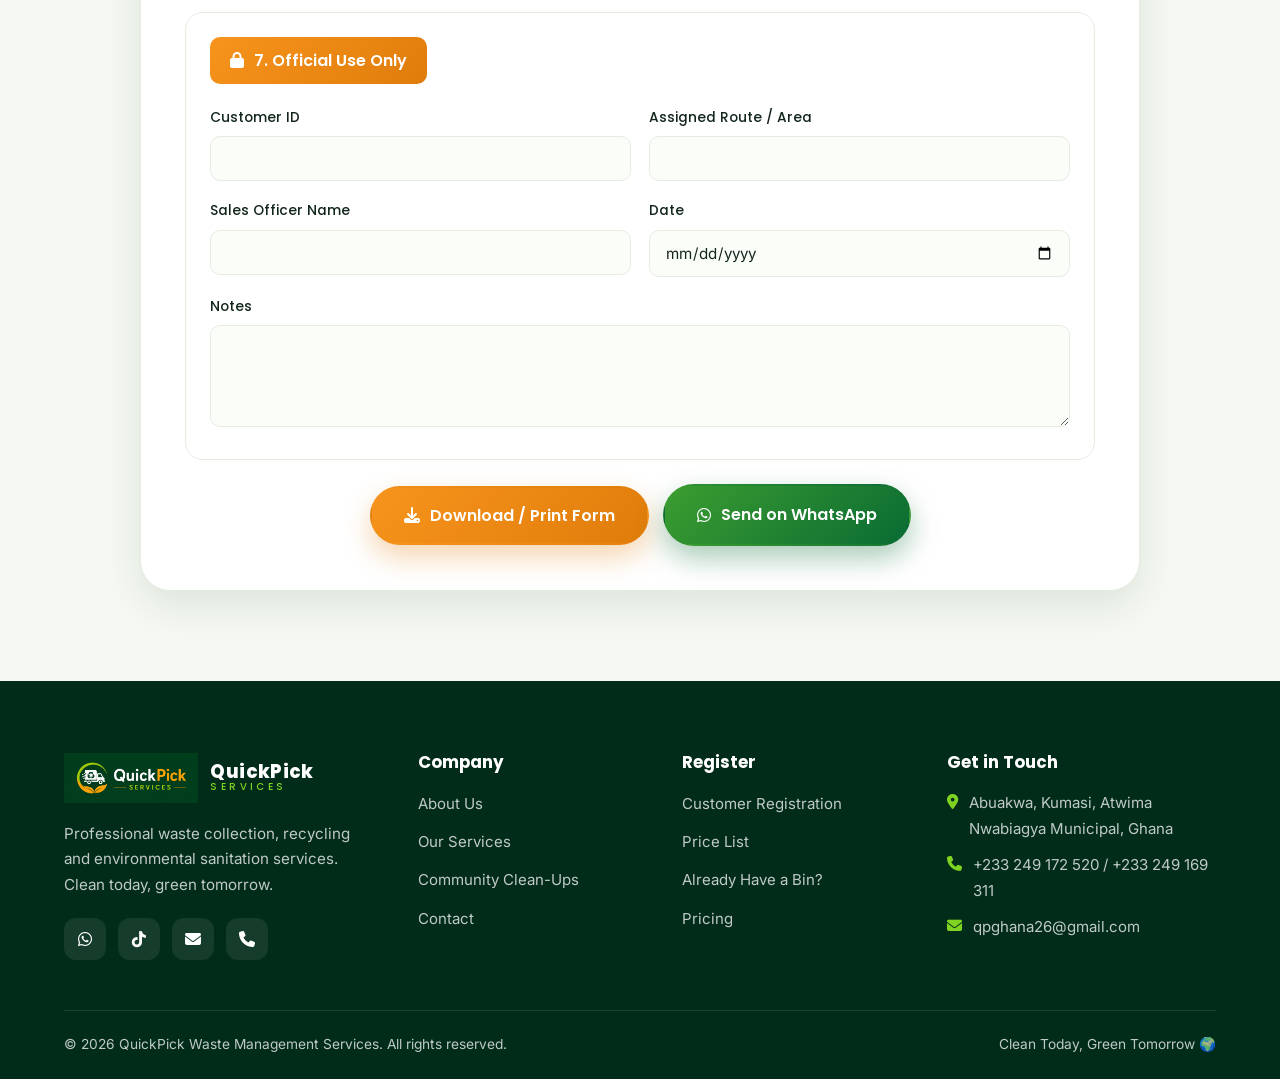
<file: register-now.html>
<!DOCTYPE html>
<html lang="en">
<head>
    <meta charset="UTF-8">
    <meta name="viewport" content="width=device-width, initial-scale=1.0">
    <title>Customer Registration | QuickPick Waste Management Services</title>
    <meta name="description" content="Register for QuickPick waste collection. Download, fill and send the form to us on WhatsApp.">

    <link rel="preconnect" href="https://fonts.googleapis.com">
    <link rel="preconnect" href="https://fonts.gstatic.com" crossorigin>
    <link href="https://fonts.googleapis.com/css2?family=Poppins:wght@500;600;700;800&family=Inter:wght@400;500;600&display=swap" rel="stylesheet">
    <link rel="stylesheet" href="https://cdnjs.cloudflare.com/ajax/libs/font-awesome/6.5.2/css/all.min.css">
    <link rel="icon" type="image/png" href="images/favicon.png">
    <link rel="apple-touch-icon" href="images/apple-touch-icon.png">
    <link rel="stylesheet" href="css/quickpick.css">
</head>
<body>

<!-- ===== Header ===== -->
<header class="site-header no-print">
    <div class="container navbar">
        <a href="index.html" class="brand">
            <img src="images/logo.png" alt="QuickPick Services logo">
        </a>
        <nav class="nav-links" aria-label="Main navigation">
            <a href="index.html">Home</a>
            <a href="about.html">About</a>
            <a href="services.html">Services</a>
            <a href="index.html#bins">Bin Sizes</a>
            <a href="community-clean-ups.html">Clean-Ups</a>
            <a href="contact.html">Contact</a>
        </nav>
        <div class="nav-cta">
            <a href="tel:+233249172520" class="nav-phone"><i class="fa-solid fa-phone"></i> +233 249 172 520</a>
            <button class="menu-toggle" aria-label="Toggle menu" aria-expanded="false"><i class="fa-solid fa-bars"></i></button>
        </div>
    </div>
</header>

<section class="form-page">
    <div class="container">
        <!-- Quick register (instant, via WhatsApp) -->
        <div class="quick-reg no-print" id="quickReg">
            <h2><i class="fa-brands fa-whatsapp"></i> Quick Register</h2>
            <p class="qr-sub">The fastest way to sign up — fill these few details and we'll receive them instantly on WhatsApp. No printing needed.</p>
            <form id="quickRegForm">
                <div class="qr-grid">
                    <div class="field"><label for="qrName">Full Name</label><input id="qrName" name="name" type="text" placeholder="Your name" required></div>
                    <div class="field"><label for="qrPhone">Phone Number</label><input id="qrPhone" name="phone" type="tel" placeholder="+233 ..." required></div>
                    <div class="field"><label for="qrService">Service Type</label>
                        <select id="qrService" name="service"><option>Residential</option><option>Commercial</option><option>Hostel</option></select>
                    </div>
                    <div class="field"><label for="qrBin">Bin Size</label>
                        <select id="qrBin" name="bin">
                            <option selected>120L</option><option>240L</option>
                            <option>I already have a bin</option>
                        </select>
                    </div>
                    <div class="field"><label for="qrFreq">Pickup Frequency</label>
                        <select id="qrFreq" name="frequency"></select>
                    </div>
                    <div class="field"><label for="qrLoc">Area / Location</label><input id="qrLoc" name="location" type="text" placeholder="e.g. Abuakwa"></div>
                </div>
                <button type="submit" class="btn btn-accent" style="margin-top:10px"><i class="fa-brands fa-whatsapp"></i> Send via WhatsApp</button>
            </form>
        </div>

        <div class="reg-card">
            <h2 class="section-head" style="margin-bottom:6px;text-align:center;font-size:2rem;font-weight:800">Detailed Registration Form</h2>
            <p class="intro"><i class="fa-solid fa-print text-accent"></i> Prefer a printed copy or need the full agreement? Fill this in, then download / print it and send it to us on WhatsApp.</p>

            <form id="registrationForm">
                <!-- 1. Customer details -->
                <div class="reg-section">
                    <div class="reg-section-title"><i class="fa-solid fa-user"></i> 1. Customer Details</div>
                    <div class="grid-2">
                        <div><label>Full Name</label><input type="text"></div>
                        <div><label>Phone Number</label><input type="tel"></div>
                        <div><label>Alternative Contact</label><input type="tel"></div>
                        <div><label>Email Address</label><input type="email"></div>
                        <div><label>House / Location</label><input type="text"></div>
                        <div><label>GPS Address</label><input type="text"></div>
                    </div>
                    <div class="spacer"></div>
                    <label>Landmark</label><input type="text">
                </div>

                <!-- 2. Service information -->
                <div class="reg-section">
                    <div class="reg-section-title"><i class="fa-solid fa-truck"></i> 2. Service Information</div>
                    <label>Service Type</label>
                    <div class="checkbox-group">
                        <label><input type="radio" name="service" value="Residential"> Residential</label>
                        <label><input type="radio" name="service" value="Commercial"> Commercial</label>
                        <label><input type="radio" name="service" value="Hostel"> Hostel</label>
                    </div>
                    <div class="spacer"></div>
                    <label>Bin Size / Package</label>
                    <div class="checkbox-group">
                        <label><input type="radio" name="bin" value="120L"> 120L</label>
                        <label><input type="radio" name="bin" value="240L"> 240L</label>
                        <label><input type="radio" name="bin" value="I already have a bin" data-flat="50"> I already have a bin</label>
                    </div>
                    <div class="spacer"></div>
                    <label>Collection Frequency</label>
                    <div class="checkbox-group">
                        <label><input type="radio" name="frequency" value="2days"> Every 2 days</label>
                        <label><input type="radio" name="frequency" value="3-4days"> 3/4 days</label>
                        <label><input type="radio" name="frequency" value="4-5days"> 4/5 days</label>
                        <label><input type="radio" name="frequency" value="weekly"> Weekly</label>
                        <label><input type="radio" name="frequency" value="biweekly"> Bi-Weekly</label>
                        <label><input type="radio" name="frequency" value="monthly"> Monthly</label>
                    </div>
                    <div class="spacer"></div>
                    <div class="reg-estimate" id="regEstimate" style="display:none">
                        <i class="fa-solid fa-calculator"></i>
                        <div>
                            <span class="lbl">Estimated monthly cost</span>
                            <span class="val" id="regEstimateVal">—</span>
                            <span class="bd" id="regEstimateBd"></span>
                        </div>
                    </div>
                    <div class="spacer"></div>
                    <label>Preferred Collection Time</label><input type="text">
                </div>

                <!-- 3. Payment -->
                <div class="reg-section">
                    <div class="reg-section-title"><i class="fa-solid fa-money-bill-wave"></i> 3. Payment Information</div>
                    <label>Payment Method</label>
                    <div class="checkbox-group">
                        <label><input type="radio" name="payment"> Cash</label>
                        <label><input type="radio" name="payment"> Mobile Money</label>
                        <label><input type="radio" name="payment"> Bank Transfer</label>
                        <label><input type="radio" name="payment"> Other</label>
                    </div>
                    <div class="spacer"></div>
                    <label>Payment Plan</label>
                    <div class="checkbox-group">
                        <label><input type="radio" name="plan"> Monthly</label>
                        <label><input type="radio" name="plan"> Weekly</label>
                        <label><input type="radio" name="plan"> On Pick-UP</label>
                        <label><input type="radio" name="plan"> Other</label>
                    </div>
                    <div class="spacer"></div>
                    <label>Account / Reference</label><input type="text">
                </div>

                <!-- 4. Penalties -->
                <div class="reg-section">
                    <div class="reg-section-title"><i class="fa-solid fa-gavel"></i> 4. Penalties Clause</div>
                    <div class="terms-box">
                        <p>Failure for <strong>QuickPick Waste Management Services</strong> to carry out duty after <strong>72 hours</strong> of agreed service collection time or call, <strong>shall attract a penalty of 25% refund or subtraction from service payment</strong>, except in cases of accidents, rain, and related health problems affecting field agents.</p>
                        <p>Failure by customers to fulfill payment obligations consistently for <strong>3 months</strong> constitutes automatic contract termination and legal action may be taken to recover service payments with interest through our legal aide.</p>
                    </div>
                </div>

                <!-- 5. Declaration -->
                <div class="reg-section">
                    <div class="reg-section-title"><i class="fa-solid fa-signature"></i> 5. Declaration &amp; Signature</div>
                    <div class="terms-box">
                        <p>I hereby declare that the information provided is accurate and I agree to abide by the terms and conditions of <strong>QuickPick Waste Management Services.</strong></p>
                    </div>
                    <div class="spacer"></div>
                    <div class="grid-2">
                        <div><label>Customer Full Name</label><input type="text"></div>
                        <div><label>Date</label><input type="date"></div>
                    </div>
                    <div class="spacer"></div>
                    <label>Customer Signature</label><input type="text">
                </div>

                <!-- 6. Confirmation -->
                <div class="reg-section">
                    <div class="reg-section-title"><i class="fa-solid fa-circle-check"></i> 6. Registration Confirmation</div>
                    <div class="grid-2">
                        <div><label>Registration Date</label><input type="date"></div>
                        <div><label>Customer Signature</label><input type="text"></div>
                    </div>
                </div>

                <!-- 7. Official use -->
                <div class="reg-section">
                    <div class="reg-section-title official"><i class="fa-solid fa-lock"></i> 7. Official Use Only</div>
                    <div class="grid-2">
                        <div><label>Customer ID</label><input type="text"></div>
                        <div><label>Assigned Route / Area</label><input type="text"></div>
                        <div><label>Sales Officer Name</label><input type="text"></div>
                        <div><label>Date</label><input type="date"></div>
                    </div>
                    <div class="spacer"></div>
                    <label>Notes</label><textarea rows="4"></textarea>
                </div>

                <div style="text-align:center" class="no-print">
                    <button type="button" class="btn btn-accent" onclick="window.print()"><i class="fa-solid fa-download"></i> Download / Print Form</button>
                    <a href="https://wa.me/233249172520" id="sendDetailedWa" class="btn btn-primary" style="margin-left:10px"><i class="fa-brands fa-whatsapp"></i> Send on WhatsApp</a>
                </div>
            </form>
        </div>
    </div>
</section>

<!-- ===== Footer ===== -->
<footer class="site-footer no-print">
    <div class="container">
        <div class="footer-grid">
            <div class="footer-brand">
                <a href="index.html" class="brand">
                    <img src="images/logo.png" alt="QuickPick Services logo">
                    <span class="brand-name" style="color:#fff">QuickPick<small>SERVICES</small></span>
                </a>
                <p>Professional waste collection, recycling and environmental sanitation services. Clean today, green tomorrow.</p>
                <div class="footer-social">
                    <a href="https://whatsapp.com/channel/0029VbCp4rj9Gv7VaK8Zg30S" aria-label="WhatsApp Channel"><i class="fa-brands fa-whatsapp"></i></a>
                    <a href="https://www.tiktok.com/@quickpick.service?_r=1&_t=ZS-97LsqGVy0bE" aria-label="TikTok"><i class="fa-brands fa-tiktok"></i></a>
                    <a href="mailto:qpghana26@gmail.com" aria-label="Email"><i class="fa-solid fa-envelope"></i></a>
                    <a href="tel:+233249172520" aria-label="Call us"><i class="fa-solid fa-phone"></i></a>
                </div>
            </div>
            <div class="footer-col">
                <h4>Company</h4>
                <ul>
                    <li><a href="about.html">About Us</a></li>
                    <li><a href="services.html">Our Services</a></li>
                    <li><a href="community-clean-ups.html">Community Clean-Ups</a></li>
                    <li><a href="contact.html">Contact</a></li>
                </ul>
            </div>
            <div class="footer-col">
                <h4>Register</h4>
                <ul>
                    <li><a href="register-now.html">Customer Registration</a></li>
                    <li><a href="other-packages.html">Price List</a></li>
                    <li><a href="already-have.html">Already Have a Bin?</a></li>
                    <li><a href="index.html#bins">Pricing</a></li>
                </ul>
            </div>
            <div class="footer-col">
                <h4>Get in Touch</h4>
                <ul class="footer-contact">
                    <li><i class="fa-solid fa-location-dot"></i> Abuakwa, Kumasi, Atwima Nwabiagya Municipal, Ghana</li>
                    <li><i class="fa-solid fa-phone"></i> +233 249 172 520 / +233 249 169 311</li>
                    <li><i class="fa-solid fa-envelope"></i> qpghana26@gmail.com</li>
                </ul>
            </div>
        </div>
        <div class="footer-bottom">
            <span>© <span data-year>2026</span> QuickPick Waste Management Services. All rights reserved.</span>
            <span>Clean Today, Green Tomorrow 🌍</span>
        </div>
    </div>
</footer>

<script src="js/pricing.js"></script>
<script src="js/main.js"></script>
</body>
</html>
</file>
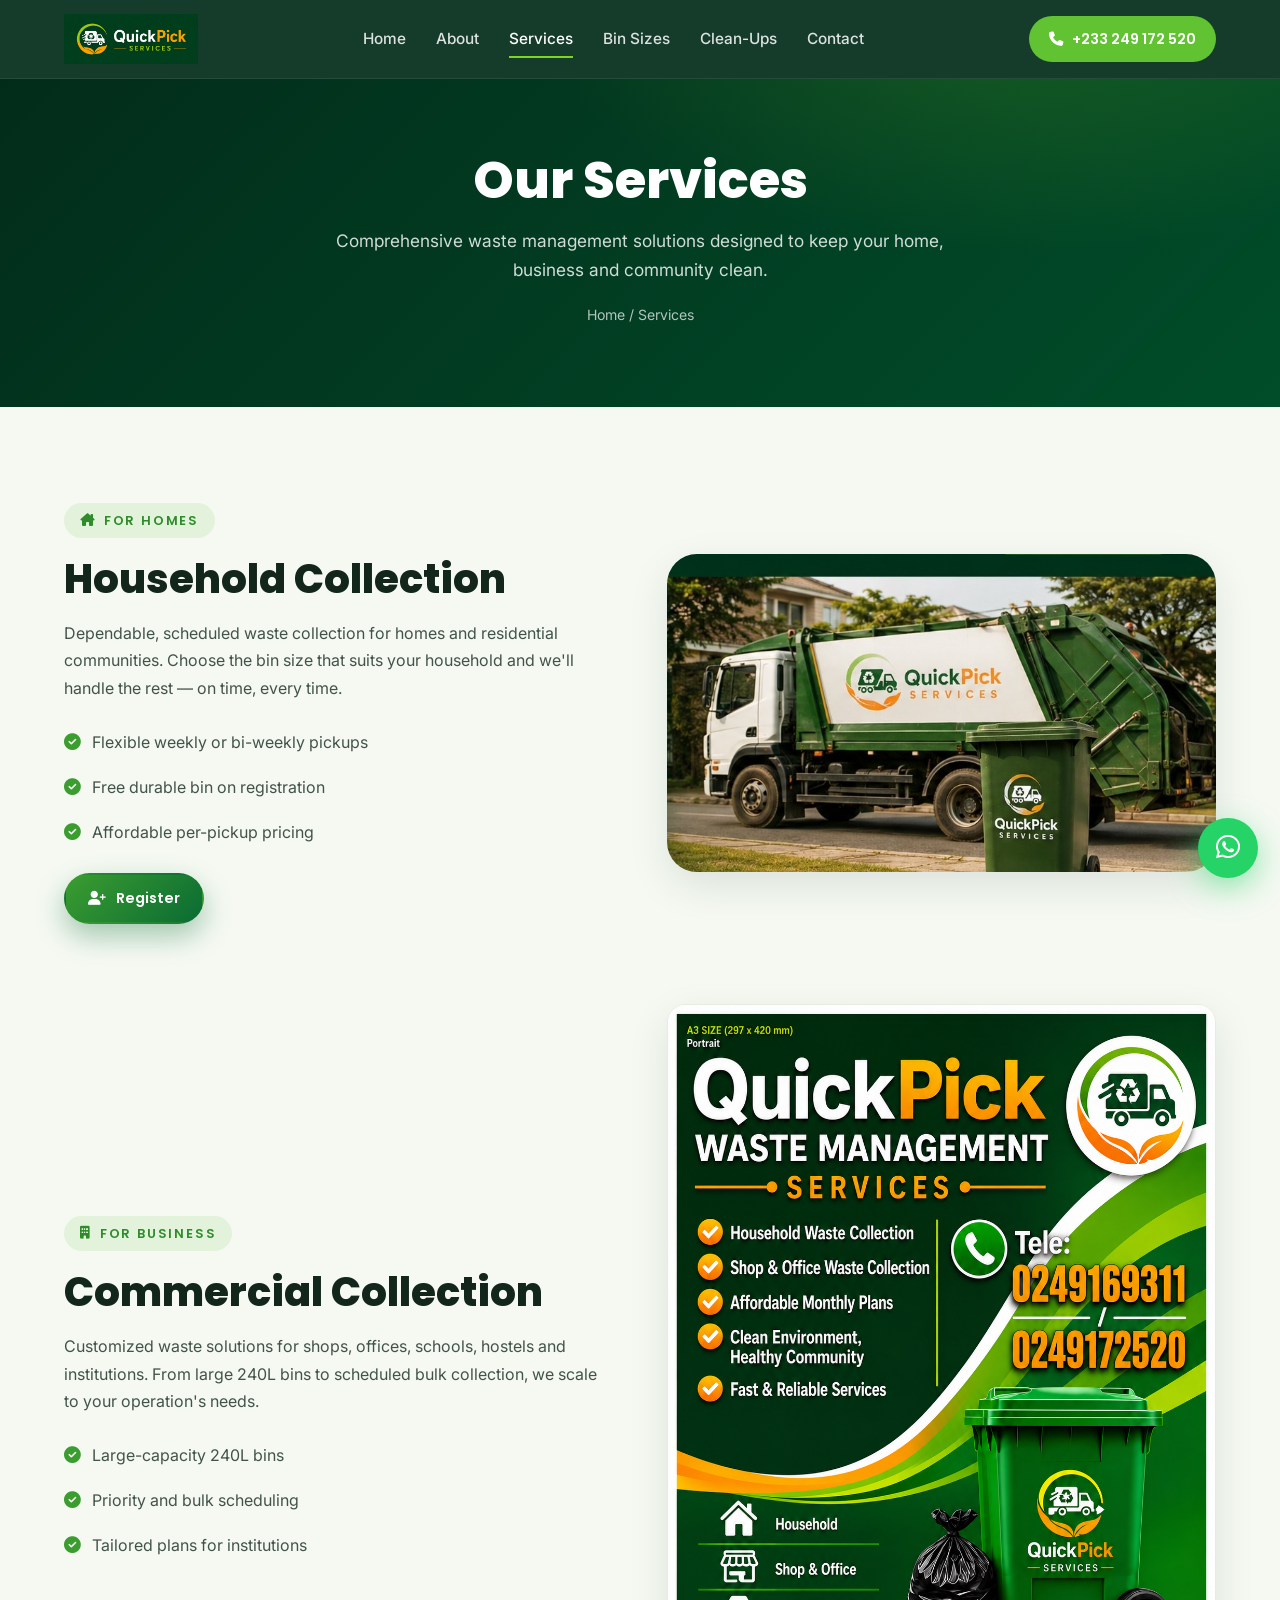
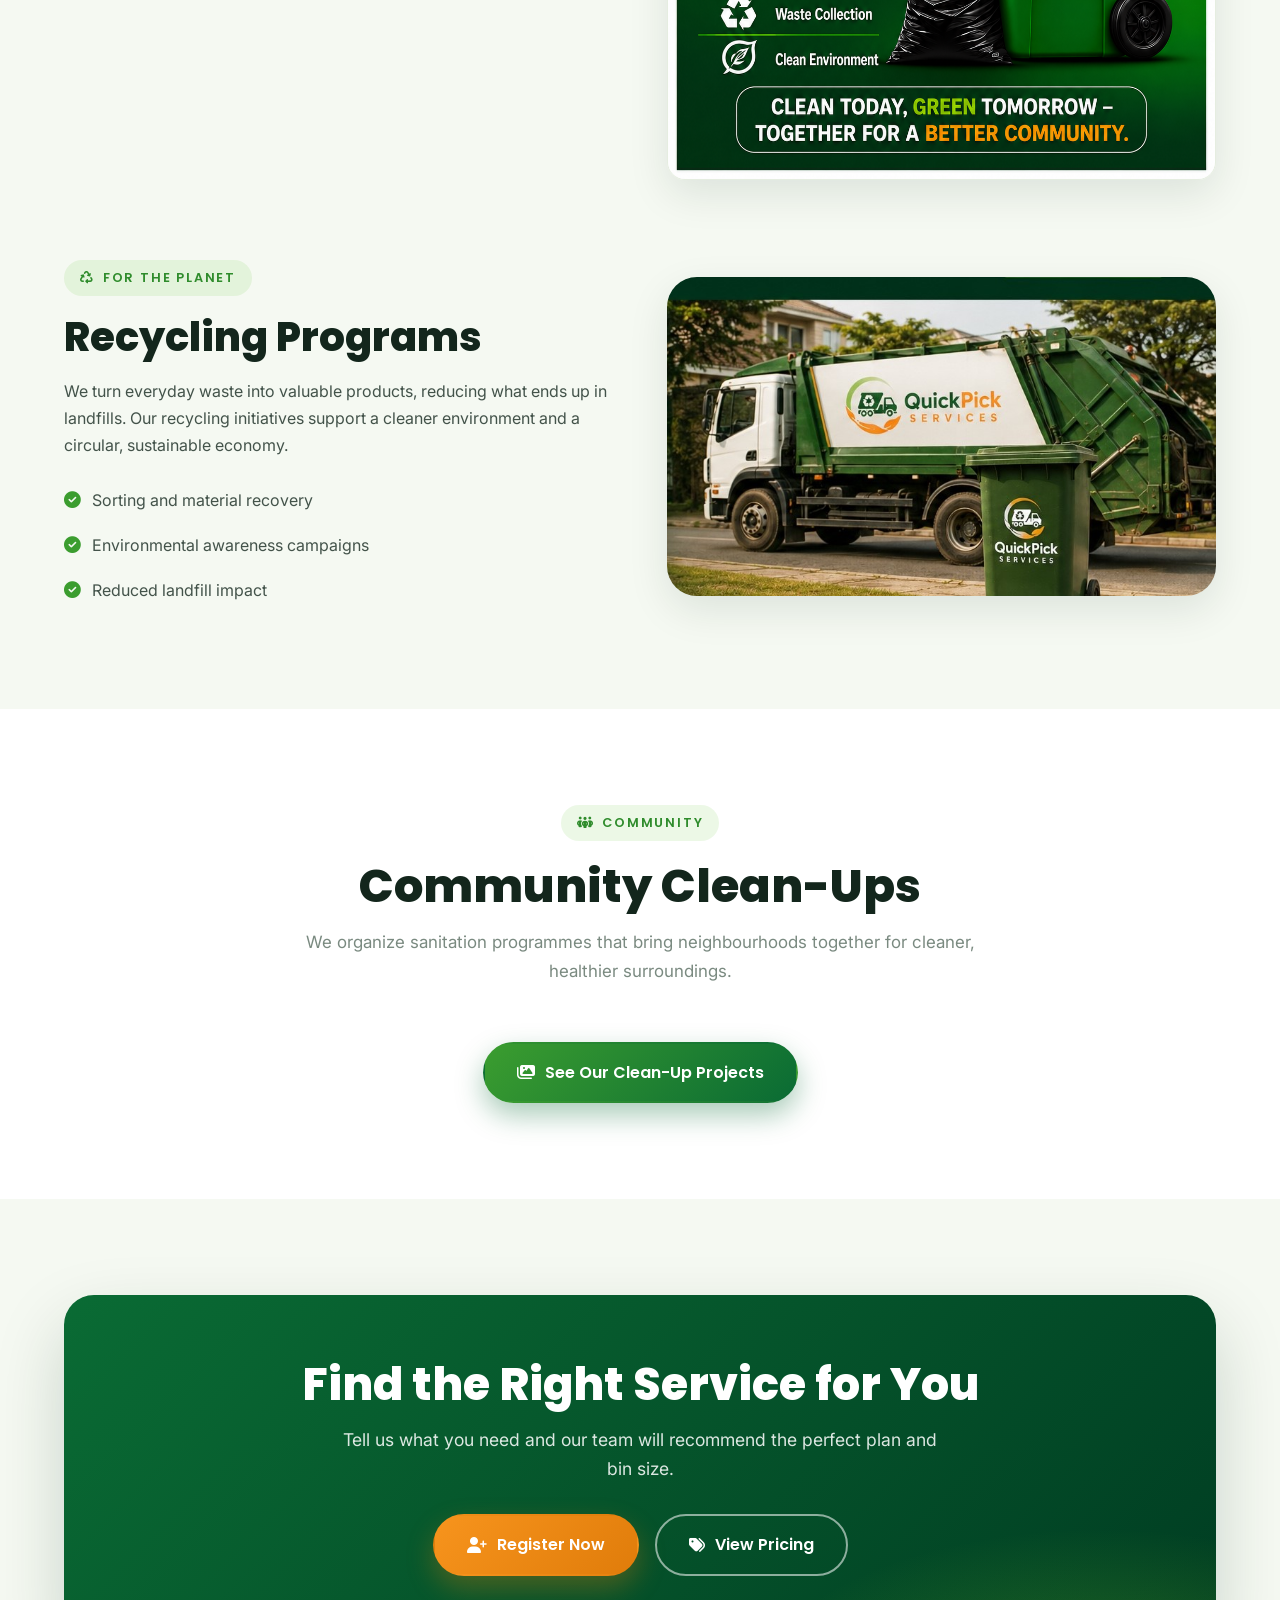
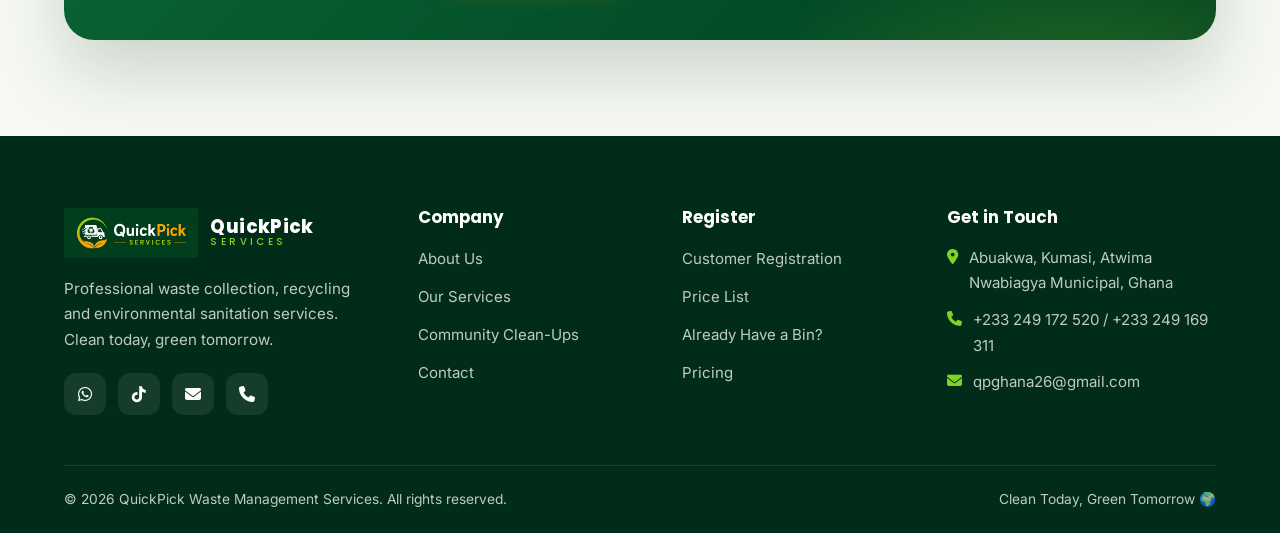
<file: services.html>
<!DOCTYPE html>
<html lang="en">
<head>
    <meta charset="UTF-8">
    <meta name="viewport" content="width=device-width, initial-scale=1.0">
    <title>Our Services | QuickPick Waste Management Services</title>
    <meta name="description" content="Household and commercial waste collection, community clean-ups and recycling programs from QuickPick Waste Management Services in Kumasi, Ghana.">

    <link rel="preconnect" href="https://fonts.googleapis.com">
    <link rel="preconnect" href="https://fonts.gstatic.com" crossorigin>
    <link href="https://fonts.googleapis.com/css2?family=Poppins:wght@500;600;700;800&family=Inter:wght@400;500;600&display=swap" rel="stylesheet">
    <link rel="stylesheet" href="https://cdnjs.cloudflare.com/ajax/libs/font-awesome/6.5.2/css/all.min.css">
    <link rel="icon" type="image/png" href="images/favicon.png">
    <link rel="apple-touch-icon" href="images/apple-touch-icon.png">
    <link rel="stylesheet" href="css/quickpick.css">
</head>
<body>

<!-- ===== Header ===== -->
<header class="site-header">
    <div class="container navbar">
        <a href="index.html" class="brand">
            <img src="images/logo.png" alt="QuickPick Services logo">
        </a>
        <nav class="nav-links" aria-label="Main navigation">
            <a href="index.html">Home</a>
            <a href="about.html">About</a>
            <a href="services.html" class="active">Services</a>
            <a href="index.html#bins">Bin Sizes</a>
            <a href="community-clean-ups.html">Clean-Ups</a>
            <a href="contact.html">Contact</a>
        </nav>
        <div class="nav-cta">
            <a href="tel:+233249172520" class="nav-phone"><i class="fa-solid fa-phone"></i> +233 249 172 520</a>
            <button class="menu-toggle" aria-label="Toggle menu" aria-expanded="false"><i class="fa-solid fa-bars"></i></button>
        </div>
    </div>
</header>

<!-- ===== Page hero ===== -->
<section class="page-hero">
    <div class="container">
        <h1>Our Services</h1>
        <p>Comprehensive waste management solutions designed to keep your home, business and community clean.</p>
        <div class="breadcrumb"><a href="index.html">Home</a> / Services</div>
    </div>
</section>

<!-- ===== Service detail blocks ===== -->
<section class="section">
    <div class="container">
        <div class="about-grid" style="margin-bottom:80px">
            <div class="reveal">
                <span class="eyebrow"><i class="fa-solid fa-house-chimney"></i> For homes</span>
                <h2>Household Collection</h2>
                <p>Dependable, scheduled waste collection for homes and residential communities. Choose the bin size that suits your household and we'll handle the rest — on time, every time.</p>
                <ul class="feature-list">
                    <li><i class="fa-solid fa-circle-check"></i> Flexible weekly or bi-weekly pickups</li>
                    <li><i class="fa-solid fa-circle-check"></i> Free durable bin on registration</li>
                    <li><i class="fa-solid fa-circle-check"></i> Affordable per-pickup pricing</li>
                </ul>
                <a href="register-now.html" class="btn btn-primary btn-sm" style="margin-top:18px"><i class="fa-solid fa-user-plus"></i> Register</a>
            </div>
            <div class="media reveal d1"><img src="images/truck.jpg" alt="Household waste collection"></div>
        </div>

        <div class="about-grid" style="margin-bottom:80px">
            <div class="poster-frame reveal" data-lightbox="images/us.png" style="order:2"><img src="images/us.png" alt="QuickPick commercial waste services"></div>
            <div class="reveal d1" style="order:1">
                <span class="eyebrow"><i class="fa-solid fa-building"></i> For business</span>
                <h2>Commercial Collection</h2>
                <p>Customized waste solutions for shops, offices, schools, hostels and institutions. From large 240L bins to scheduled bulk collection, we scale to your operation's needs.</p>
                <ul class="feature-list">
                    <li><i class="fa-solid fa-circle-check"></i> Large-capacity 240L bins</li>
                    <li><i class="fa-solid fa-circle-check"></i> Priority and bulk scheduling</li>
                    <li><i class="fa-solid fa-circle-check"></i> Tailored plans for institutions</li>
                </ul>
            </div>
        </div>

        <div class="about-grid">
            <div class="reveal">
                <span class="eyebrow"><i class="fa-solid fa-recycle"></i> For the planet</span>
                <h2>Recycling Programs</h2>
                <p>We turn everyday waste into valuable products, reducing what ends up in landfills. Our recycling initiatives support a cleaner environment and a circular, sustainable economy.</p>
                <ul class="feature-list">
                    <li><i class="fa-solid fa-circle-check"></i> Sorting and material recovery</li>
                    <li><i class="fa-solid fa-circle-check"></i> Environmental awareness campaigns</li>
                    <li><i class="fa-solid fa-circle-check"></i> Reduced landfill impact</li>
                </ul>
            </div>
            <div class="media reveal d1"><img src="images/truck.jpg" alt="Recycling programs"></div>
        </div>
    </div>
</section>

<!-- ===== Community highlight ===== -->
<section class="section bins">
    <div class="container">
        <div class="section-head reveal">
            <span class="eyebrow"><i class="fa-solid fa-people-group"></i> Community</span>
            <h2>Community Clean-Ups</h2>
            <p>We organize sanitation programmes that bring neighbourhoods together for cleaner, healthier surroundings.</p>
        </div>
        <div style="text-align:center" class="reveal d1">
            <a href="community-clean-ups.html" class="btn btn-primary"><i class="fa-solid fa-images"></i> See Our Clean-Up Projects</a>
        </div>
    </div>
</section>

<!-- ===== CTA ===== -->
<section class="cta-banner" style="padding-top:96px">
    <div class="container">
        <div class="cta-inner reveal">
            <h2>Find the Right Service for You</h2>
            <p>Tell us what you need and our team will recommend the perfect plan and bin size.</p>
            <div class="cta-actions">
                <a href="register-now.html" class="btn btn-accent"><i class="fa-solid fa-user-plus"></i> Register Now</a>
                <a href="index.html#bins" class="btn btn-ghost"><i class="fa-solid fa-tags"></i> View Pricing</a>
            </div>
        </div>
    </div>
</section>

<!-- ===== Footer ===== -->
<footer class="site-footer">
    <div class="container">
        <div class="footer-grid">
            <div class="footer-brand">
                <a href="index.html" class="brand">
                    <img src="images/logo.png" alt="QuickPick Services logo">
                    <span class="brand-name" style="color:#fff">QuickPick<small>SERVICES</small></span>
                </a>
                <p>Professional waste collection, recycling and environmental sanitation services. Clean today, green tomorrow.</p>
                <div class="footer-social">
                    <a href="https://whatsapp.com/channel/0029VbCp4rj9Gv7VaK8Zg30S" aria-label="WhatsApp Channel"><i class="fa-brands fa-whatsapp"></i></a>
                    <a href="https://www.tiktok.com/@quickpick.service?_r=1&_t=ZS-97LsqGVy0bE" aria-label="TikTok"><i class="fa-brands fa-tiktok"></i></a>
                    <a href="mailto:qpghana26@gmail.com" aria-label="Email"><i class="fa-solid fa-envelope"></i></a>
                    <a href="tel:+233249172520" aria-label="Call us"><i class="fa-solid fa-phone"></i></a>
                </div>
            </div>
            <div class="footer-col">
                <h4>Company</h4>
                <ul>
                    <li><a href="about.html">About Us</a></li>
                    <li><a href="services.html">Our Services</a></li>
                    <li><a href="community-clean-ups.html">Community Clean-Ups</a></li>
                    <li><a href="contact.html">Contact</a></li>
                </ul>
            </div>
            <div class="footer-col">
                <h4>Register</h4>
                <ul>
                    <li><a href="register-now.html">Customer Registration</a></li>
                    <li><a href="other-packages.html">Price List</a></li>
                    <li><a href="already-have.html">Already Have a Bin?</a></li>
                    <li><a href="index.html#bins">Pricing</a></li>
                </ul>
            </div>
            <div class="footer-col">
                <h4>Get in Touch</h4>
                <ul class="footer-contact">
                    <li><i class="fa-solid fa-location-dot"></i> Abuakwa, Kumasi, Atwima Nwabiagya Municipal, Ghana</li>
                    <li><i class="fa-solid fa-phone"></i> +233 249 172 520 / +233 249 169 311</li>
                    <li><i class="fa-solid fa-envelope"></i> qpghana26@gmail.com</li>
                </ul>
            </div>
        </div>
        <div class="footer-bottom">
            <span>© <span data-year>2026</span> QuickPick Waste Management Services. All rights reserved.</span>
            <span>Clean Today, Green Tomorrow 🌍</span>
        </div>
    </div>
</footer>

<a href="https://wa.me/233249172520" class="wa-float" aria-label="Chat on WhatsApp"><i class="fa-brands fa-whatsapp"></i></a>

<!-- Lightbox -->
<div id="lightbox" class="lightbox"><span class="lb-close">&times;</span><img alt="Enlarged view"></div>

<script src="js/main.js"></script>
</body>
</html>
</file>
<file: css/quickpick.css>
/* ============================================================
   QuickPick Waste Management — Design System
   ============================================================ */

:root{
    /* Brand greens */
    --green-900:#022c1a;
    --green-800:#003d22;
    --green-700:#004d29;
    --green-600:#0a6b34;
    --green-500:#2f8c2c;
    --green-400:#3b9d2f;
    --green-300:#61c232;
    --lime:#7fd321;

    /* Accent (from logo) */
    --orange:#f7941d;
    --orange-dark:#e07c0a;

    /* Neutrals */
    --ink:#13261c;
    --body:#43534a;
    --muted:#7a8a80;
    --bg:#f5f9f2;
    --card:#ffffff;
    --line:#e5ede0;

    /* System */
    --radius:18px;
    --radius-sm:12px;
    --radius-lg:30px;
    --shadow-sm:0 4px 14px rgba(3,44,26,.06);
    --shadow:0 14px 40px rgba(3,44,26,.10);
    --shadow-lg:0 30px 70px rgba(3,44,26,.18);
    --container:1200px;
    --ease:cubic-bezier(.22,.61,.36,1);
}

*{
    margin:0;
    padding:0;
    box-sizing:border-box;
}

html{
    scroll-behavior:smooth;
    -webkit-text-size-adjust:100%;
}

body{
    font-family:'Inter',-apple-system,Segoe UI,Roboto,Arial,sans-serif;
    color:var(--body);
    background:var(--bg);
    line-height:1.7;
    overflow-x:hidden;
}

h1,h2,h3,h4{
    font-family:'Poppins',Arial,sans-serif;
    color:var(--ink);
    line-height:1.15;
    font-weight:700;
}

a{color:inherit;text-decoration:none;}
img{max-width:100%;display:block;}
ul{list-style:none;}

/* ---------- Layout helpers ---------- */
.container{
    width:100%;
    max-width:var(--container);
    margin:0 auto;
    padding:0 24px;
}

.section{padding:96px 0;}
.section.tight{padding:64px 0;}

.section-head{
    max-width:720px;
    margin:0 auto 56px;
    text-align:center;
}

.eyebrow{
    display:inline-flex;
    align-items:center;
    gap:8px;
    font-family:'Poppins',sans-serif;
    font-weight:600;
    font-size:.8rem;
    letter-spacing:.14em;
    text-transform:uppercase;
    color:var(--green-500);
    background:rgba(97,194,50,.12);
    padding:7px 16px;
    border-radius:999px;
    margin-bottom:18px;
}

.section-head h2{
    font-size:clamp(1.9rem,4vw,2.9rem);
    font-weight:800;
    margin-bottom:16px;
}

.section-head p{
    font-size:1.06rem;
    color:var(--muted);
}

.text-accent{color:var(--green-400);}
.text-orange{color:var(--orange);}

/* ---------- Buttons ---------- */
.btn{
    display:inline-flex;
    align-items:center;
    justify-content:center;
    gap:10px;
    font-family:'Poppins',sans-serif;
    font-weight:600;
    font-size:1rem;
    padding:15px 32px;
    border-radius:999px;
    border:2px solid transparent;
    cursor:pointer;
    transition:transform .25s var(--ease),box-shadow .25s var(--ease),background .25s var(--ease),color .25s var(--ease);
    white-space:nowrap;
}

.btn-primary{
    background:linear-gradient(135deg,var(--green-400),var(--green-600));
    color:#fff;
    box-shadow:0 12px 28px rgba(10,107,52,.35);
}
.btn-primary:hover{transform:translateY(-3px);box-shadow:0 18px 38px rgba(10,107,52,.45);}

.btn-accent{
    background:linear-gradient(135deg,var(--orange),var(--orange-dark));
    color:#fff;
    box-shadow:0 12px 28px rgba(224,124,10,.32);
}
.btn-accent:hover{transform:translateY(-3px);box-shadow:0 18px 38px rgba(224,124,10,.42);}

.btn-ghost{
    background:transparent;
    color:#fff;
    border-color:rgba(255,255,255,.55);
}
.btn-ghost:hover{background:rgba(255,255,255,.12);border-color:#fff;transform:translateY(-3px);}

.btn-outline{
    background:transparent;
    color:var(--green-600);
    border-color:var(--green-300);
}
.btn-outline:hover{background:var(--green-600);color:#fff;border-color:var(--green-600);transform:translateY(-3px);}

.btn-sm{padding:11px 22px;font-size:.9rem;}

/* ---------- Header / Nav ---------- */
.site-header{
    position:sticky;
    top:0;
    z-index:1000;
    background:rgba(2,44,26,.92);
    backdrop-filter:blur(12px);
    -webkit-backdrop-filter:blur(12px);
    border-bottom:1px solid rgba(255,255,255,.08);
}

.navbar{
    display:flex;
    align-items:center;
    justify-content:space-between;
    gap:24px;
    height:78px;
}

.brand{display:flex;align-items:center;gap:12px;}
.brand img{height:50px;width:auto;}
.brand .brand-name{
    font-family:'Poppins',sans-serif;
    font-weight:800;
    color:#fff;
    font-size:1.15rem;
    letter-spacing:.02em;
    line-height:1;
}
.brand .brand-name small{
    display:block;
    font-size:.62rem;
    letter-spacing:.34em;
    font-weight:500;
    color:var(--lime);
}

.nav-links{
    display:flex;
    align-items:center;
    gap:30px;
}
.nav-links a{
    color:rgba(255,255,255,.85);
    font-weight:500;
    font-size:.96rem;
    position:relative;
    padding:6px 0;
    transition:color .25s;
}
.nav-links a::after{
    content:"";
    position:absolute;
    left:0;bottom:0;
    width:0;height:2px;
    background:var(--lime);
    transition:width .25s var(--ease);
}
.nav-links a:hover,.nav-links a.active{color:#fff;}
.nav-links a:hover::after,.nav-links a.active::after{width:100%;}

.nav-cta{display:flex;align-items:center;gap:14px;}
.nav-phone{
    display:inline-flex;
    align-items:center;
    gap:9px;
    background:var(--green-300);
    color:#fff;
    font-family:'Poppins',sans-serif;
    font-weight:600;
    padding:11px 20px;
    border-radius:999px;
    font-size:.9rem;
    transition:transform .25s var(--ease),background .25s;
}
.nav-phone:hover{background:var(--lime);transform:translateY(-2px);}

.menu-toggle{
    display:none;
    background:none;
    border:none;
    color:#fff;
    font-size:1.5rem;
    cursor:pointer;
    padding:6px;
}

/* ---------- Hero ---------- */
.hero{
    position:relative;
    background:
        radial-gradient(1100px 500px at 80% -10%,rgba(127,211,33,.20),transparent 60%),
        linear-gradient(135deg,var(--green-900),var(--green-700) 60%,var(--green-600));
    color:#fff;
    overflow:hidden;
}
.hero::before{
    content:"";
    position:absolute;
    inset:0;
    background-image:radial-gradient(rgba(255,255,255,.05) 1.5px,transparent 1.5px);
    background-size:26px 26px;
    opacity:.6;
}
.hero-inner{
    position:relative;
    display:grid;
    grid-template-columns:1.05fr .95fr;
    align-items:center;
    gap:48px;
    padding:80px 0 90px;
}
.hero-badge{
    display:inline-flex;
    align-items:center;
    gap:10px;
    background:rgba(255,255,255,.1);
    border:1px solid rgba(255,255,255,.18);
    color:#eafde0;
    padding:8px 18px;
    border-radius:999px;
    font-size:.82rem;
    font-weight:600;
    letter-spacing:.08em;
    text-transform:uppercase;
    margin-bottom:24px;
}
.hero h1{
    color:#fff;
    font-size:clamp(2.4rem,5.2vw,4rem);
    font-weight:800;
    letter-spacing:-.01em;
}
.hero h1 span{color:var(--lime);}
.hero .lead{
    margin-top:22px;
    font-size:1.15rem;
    color:rgba(255,255,255,.86);
    max-width:540px;
}
.hero-actions{
    margin-top:36px;
    display:flex;
    flex-wrap:wrap;
    gap:16px;
}
.hero-stats{
    margin-top:46px;
    display:flex;
    gap:38px;
    flex-wrap:wrap;
}
.hero-stats .stat strong{
    display:block;
    font-family:'Poppins',sans-serif;
    font-size:1.9rem;
    font-weight:800;
    color:#fff;
}
.hero-stats .stat span{font-size:.86rem;color:rgba(255,255,255,.7);}

.hero-visual{position:relative;}
.hero-visual .photo-frame{
    position:relative;
    border-radius:26px;
    overflow:hidden;
    box-shadow:var(--shadow-lg);
    border:6px solid rgba(255,255,255,.12);
}
.hero-visual .photo-frame img{
    width:100%;
    height:440px;
    object-fit:cover;
}
.hero-float{
    position:absolute;
    background:#fff;
    color:var(--ink);
    border-radius:16px;
    padding:14px 18px;
    box-shadow:var(--shadow);
    display:flex;
    align-items:center;
    gap:12px;
}
.hero-float i{
    width:42px;height:42px;
    display:grid;place-items:center;
    border-radius:12px;
    background:rgba(97,194,50,.15);
    color:var(--green-500);
    font-size:1.1rem;
}
.hero-float strong{font-family:'Poppins',sans-serif;font-size:.95rem;display:block;}
.hero-float span{font-size:.78rem;color:var(--muted);}
.hero-float.f1{top:24px;left:-26px;}
.hero-float.f2{bottom:26px;right:-22px;}

.wave{display:block;width:100%;height:auto;margin-top:-2px;color:var(--bg);position:relative;z-index:2;}

/* ---------- Trust badges strip ---------- */
.trust{
    background:var(--card);
    border-bottom:1px solid var(--line);
}
.trust-grid{
    display:grid;
    grid-template-columns:repeat(4,1fr);
    gap:24px;
    padding:34px 0;
}
.trust-item{
    display:flex;
    align-items:center;
    gap:14px;
    justify-content:center;
}
.trust-item i{
    font-size:1.6rem;
    color:var(--green-400);
}
.trust-item b{font-family:'Poppins',sans-serif;color:var(--ink);font-size:1rem;}
.trust-item small{display:block;color:var(--muted);font-size:.8rem;}

/* ---------- Services ---------- */
.services-grid{
    display:grid;
    grid-template-columns:repeat(4,1fr);
    gap:26px;
}
.service-card{
    background:var(--card);
    border:1px solid var(--line);
    border-radius:var(--radius);
    padding:34px 26px;
    text-align:center;
    transition:transform .3s var(--ease),box-shadow .3s var(--ease),border-color .3s;
    position:relative;
    overflow:hidden;
}
.service-card::before{
    content:"";
    position:absolute;
    top:0;left:0;right:0;
    height:4px;
    background:linear-gradient(90deg,var(--green-300),var(--lime));
    transform:scaleX(0);
    transform-origin:left;
    transition:transform .35s var(--ease);
}
.service-card:hover{transform:translateY(-8px);box-shadow:var(--shadow);border-color:transparent;}
.service-card:hover::before{transform:scaleX(1);}
.service-icon{
    width:72px;height:72px;
    margin:0 auto 20px;
    display:grid;place-items:center;
    border-radius:20px;
    background:linear-gradient(135deg,rgba(97,194,50,.16),rgba(127,211,33,.08));
    color:var(--green-500);
    font-size:1.7rem;
}
.service-card h3{font-size:1.2rem;margin-bottom:10px;}
.service-card p{font-size:.94rem;color:var(--muted);}
.service-card .more{
    display:inline-block;
    margin-top:16px;
    font-family:'Poppins',sans-serif;
    font-weight:600;
    font-size:.86rem;
    color:var(--green-500);
}

/* ---------- Bin sizes / pricing ---------- */
.bins{background:var(--card);}
.bin-grid{
    display:grid;
    grid-template-columns:repeat(4,1fr);
    gap:22px;
}
.bin-card{
    position:relative;
    border:1px solid var(--line);
    border-radius:var(--radius);
    padding:26px 20px 24px;
    text-align:center;
    background:linear-gradient(180deg,#fff,#fbfdf9);
    transition:transform .3s var(--ease),box-shadow .3s var(--ease),border-color .3s;
}
.bin-card:hover{transform:translateY(-6px);box-shadow:var(--shadow);border-color:var(--green-300);}
.bin-card.featured{
    border:2px solid var(--green-400);
    box-shadow:var(--shadow);
}
.bin-tag{
    position:absolute;
    top:-12px;left:50%;
    transform:translateX(-50%);
    background:linear-gradient(135deg,var(--orange),var(--orange-dark));
    color:#fff;
    font-family:'Poppins',sans-serif;
    font-weight:600;
    font-size:.72rem;
    letter-spacing:.06em;
    text-transform:uppercase;
    padding:5px 14px;
    border-radius:999px;
    white-space:nowrap;
}
.bin-size{
    font-family:'Poppins',sans-serif;
    font-weight:700;
    color:var(--green-700);
    font-size:1.15rem;
    margin-top:6px;
}
.bin-svg{width:100%;height:150px;object-fit:contain;display:block;margin:6px auto 8px;}
.bin-price{
    margin-top:8px;
    font-family:'Poppins',sans-serif;
    line-height:1;
}
.bin-price .cur{font-size:.95rem;color:var(--muted);vertical-align:top;}
.bin-price .amt{font-size:2.5rem;font-weight:800;color:var(--ink);}
.bin-price .per{display:block;font-family:'Inter',sans-serif;font-size:.78rem;color:var(--muted);margin-top:4px;letter-spacing:.04em;text-transform:uppercase;}
.bin-note{
    text-align:center;
    margin-top:34px;
    color:var(--muted);
    font-size:.95rem;
}
.bin-more{
    display:flex;
    flex-direction:column;
    align-items:center;
    justify-content:center;
    gap:7px;
    text-decoration:none;
    background:linear-gradient(180deg,#f3f9ee,#e9f4e0);
    border:2px dashed var(--green-300);
}
.bin-more:hover{border-style:solid;border-color:var(--green-400);}
.bin-more i{font-size:2.4rem;color:var(--green-500);margin-bottom:4px;}
.bin-more h3{font-size:1.15rem;color:var(--green-700);}
.bin-more > span{font-size:.86rem;color:var(--muted);}
.bin-more .more-cta{
    font-family:'Poppins',sans-serif;
    font-weight:600;
    color:var(--green-500);
    font-size:.9rem;
    margin-top:6px;
}

/* ---------- Packages ---------- */
.packages{background:linear-gradient(180deg,var(--bg),#eef5e9);}
.package-grid{
    display:grid;
    grid-template-columns:repeat(2,minmax(0,420px));
    justify-content:center;
    gap:30px;
}
.package{
    background:var(--card);
    border:1px solid var(--line);
    border-radius:var(--radius-lg);
    padding:40px 34px;
    text-align:center;
    position:relative;
    transition:transform .3s var(--ease),box-shadow .3s var(--ease);
}
.package:hover{transform:translateY(-8px);box-shadow:var(--shadow-lg);}
.package.popular{border:2px solid var(--green-400);}
.package .ribbon{
    position:absolute;top:22px;right:-2px;
    background:var(--green-400);color:#fff;
    font-family:'Poppins',sans-serif;font-weight:600;font-size:.74rem;
    letter-spacing:.06em;text-transform:uppercase;
    padding:7px 18px;border-radius:8px 0 0 8px;
}
.package img,.package .pkg-svg{width:100%;height:185px;object-fit:contain;display:block;margin:0 auto 14px;}
.package h3{font-size:1.35rem;color:var(--green-600);margin-bottom:6px;}
.package .reg-price{font-family:'Poppins',sans-serif;margin:14px 0 4px;}
.package .reg-price .amt{font-size:3rem;font-weight:800;color:var(--ink);}
.package .reg-price .cur{font-size:1.1rem;color:var(--muted);vertical-align:top;}
.package .sub{color:var(--muted);font-size:.92rem;}
.package ul{margin:24px 0 28px;text-align:left;display:inline-block;}
.package ul li{padding:9px 0;display:flex;align-items:center;gap:11px;color:var(--body);}
.package ul li i{color:var(--green-400);}

/* ---------- How it works ---------- */
.steps{background:var(--card);}
.steps-grid{
    display:grid;
    grid-template-columns:repeat(4,1fr);
    gap:26px;
    counter-reset:step;
}
.step{text-align:center;position:relative;padding:0 8px;}
.step-num{
    width:74px;height:74px;
    margin:0 auto 20px;
    display:grid;place-items:center;
    border-radius:50%;
    background:linear-gradient(135deg,var(--green-600),var(--green-400));
    color:#fff;
    font-family:'Poppins',sans-serif;
    font-weight:800;
    font-size:1.6rem;
    box-shadow:0 10px 24px rgba(10,107,52,.3);
}
.step h3{font-size:1.12rem;margin-bottom:8px;}
.step p{font-size:.92rem;color:var(--muted);}

/* ---------- Why choose us ---------- */
.why{
    background:
        radial-gradient(800px 400px at 100% 0,rgba(127,211,33,.16),transparent 60%),
        linear-gradient(135deg,var(--green-900),var(--green-700));
    color:#fff;
}
.why .section-head h2,.why .section-head .eyebrow{color:#fff;}
.why .eyebrow{background:rgba(255,255,255,.12);color:var(--lime);}
.why .section-head p{color:rgba(255,255,255,.8);}
.why-grid{
    display:grid;
    grid-template-columns:repeat(4,1fr);
    gap:24px;
}
.why-card{
    background:rgba(255,255,255,.06);
    border:1px solid rgba(255,255,255,.1);
    border-radius:var(--radius);
    padding:30px 24px;
    text-align:center;
    transition:transform .3s var(--ease),background .3s;
}
.why-card:hover{transform:translateY(-6px);background:rgba(255,255,255,.1);}
.why-card i{font-size:1.8rem;color:var(--lime);margin-bottom:16px;}
.why-card h3{color:#fff;font-size:1.1rem;margin-bottom:8px;}
.why-card p{color:rgba(255,255,255,.78);font-size:.92rem;}

/* ---------- Testimonials ---------- */
.testimonial-grid{
    display:grid;
    grid-template-columns:repeat(3,1fr);
    gap:26px;
}
.testimonial{
    background:var(--card);
    border:1px solid var(--line);
    border-radius:var(--radius);
    padding:30px 28px;
    box-shadow:var(--shadow-sm);
}
.testimonial .stars{color:#f5b50a;margin-bottom:14px;}
.testimonial p{font-size:1rem;color:var(--body);font-style:italic;}
.testimonial .who{
    margin-top:20px;
    display:flex;align-items:center;gap:13px;
}
.testimonial .who .avatar{
    width:46px;height:46px;border-radius:50%;
    display:grid;place-items:center;
    background:linear-gradient(135deg,var(--green-400),var(--green-600));
    color:#fff;font-family:'Poppins',sans-serif;font-weight:700;
}
.testimonial .who b{font-family:'Poppins',sans-serif;color:var(--ink);display:block;font-size:.96rem;}
.testimonial .who span{font-size:.82rem;color:var(--muted);}

/* ---------- CTA banner ---------- */
.cta-banner{padding:0 0 96px;}
.cta-inner{
    background:
        radial-gradient(600px 300px at 90% 120%,rgba(127,211,33,.3),transparent 60%),
        linear-gradient(135deg,var(--green-600),var(--green-800));
    border-radius:var(--radius-lg);
    padding:64px 56px;
    text-align:center;
    color:#fff;
    box-shadow:var(--shadow-lg);
    position:relative;
    overflow:hidden;
}
.cta-inner h2{color:#fff;font-size:clamp(1.8rem,4vw,2.8rem);font-weight:800;margin-bottom:14px;}
.cta-inner p{color:rgba(255,255,255,.86);font-size:1.1rem;max-width:600px;margin:0 auto 30px;}
.cta-actions{display:flex;gap:16px;justify-content:center;flex-wrap:wrap;}

/* ---------- Contact ---------- */
.contact-layout{
    display:grid;
    grid-template-columns:1fr 1.1fr;
    gap:48px;
    align-items:start;
}
.contact-info .info-item{
    display:flex;
    gap:18px;
    align-items:flex-start;
    padding:18px 0;
    border-bottom:1px solid var(--line);
}
.contact-info .info-item i{
    width:50px;height:50px;flex:none;
    display:grid;place-items:center;
    border-radius:14px;
    background:rgba(97,194,50,.14);
    color:var(--green-500);
    font-size:1.2rem;
}
.contact-info .info-item h4{font-size:1rem;margin-bottom:3px;}
.contact-info .info-item p,.contact-info .info-item a{color:var(--muted);font-size:.95rem;}
.contact-info .info-item a:hover{color:var(--green-500);}

.contact-form{
    background:var(--card);
    border:1px solid var(--line);
    border-radius:var(--radius);
    padding:36px;
    box-shadow:var(--shadow);
}
.form-row{display:grid;grid-template-columns:1fr 1fr;gap:18px;}
.field{margin-bottom:18px;}
.field label{display:block;font-family:'Poppins',sans-serif;font-size:.86rem;font-weight:500;color:var(--ink);margin-bottom:7px;}
.field input,.field select,.field textarea{
    width:100%;
    padding:13px 16px;
    border:1.5px solid var(--line);
    border-radius:12px;
    font-family:inherit;
    font-size:.95rem;
    color:var(--ink);
    background:#fbfdf9;
    transition:border-color .2s,box-shadow .2s;
}
.field input:focus,.field select:focus,.field textarea:focus{
    outline:none;
    border-color:var(--green-300);
    box-shadow:0 0 0 4px rgba(97,194,50,.14);
}
.field textarea{resize:vertical;min-height:120px;}

/* ---------- Page hero (sub-pages) ---------- */
.page-hero{
    background:
        radial-gradient(800px 400px at 80% -20%,rgba(127,211,33,.18),transparent 60%),
        linear-gradient(135deg,var(--green-900),var(--green-700));
    color:#fff;
    text-align:center;
    padding:72px 0 80px;
}
.page-hero h1{color:#fff;font-size:clamp(2.1rem,4.5vw,3.2rem);font-weight:800;}
.page-hero p{color:rgba(255,255,255,.82);max-width:620px;margin:16px auto 0;font-size:1.08rem;}
.breadcrumb{
    margin-top:18px;
    font-size:.88rem;
    color:rgba(255,255,255,.7);
}
.breadcrumb a:hover{color:var(--lime);}

/* ---------- About ---------- */
.about-grid{
    display:grid;
    grid-template-columns:1fr 1fr;
    gap:54px;
    align-items:center;
}
.about-grid .media{
    border-radius:var(--radius-lg);
    overflow:hidden;
    box-shadow:var(--shadow);
}
.about-grid .media img{width:100%;height:100%;object-fit:cover;}
.about-grid h2{font-size:clamp(1.7rem,3.5vw,2.5rem);font-weight:800;margin-bottom:18px;}
.about-grid p{margin-bottom:16px;}

.feature-list{margin-top:18px;}
.feature-list li{
    display:flex;
    align-items:center;
    gap:11px;
    padding:9px 0;
    color:var(--body);
}
.feature-list li i{color:var(--green-400);font-size:1.05rem;}

/* Map embed */
.map-embed{
    border-radius:var(--radius);
    overflow:hidden;
    box-shadow:var(--shadow);
    border:1px solid var(--line);
    line-height:0;
}
.map-embed iframe{display:block;width:100%;}
.mv-grid{
    display:grid;
    grid-template-columns:repeat(3,1fr);
    gap:26px;
}
.mv-card{
    background:var(--card);
    border:1px solid var(--line);
    border-radius:var(--radius);
    padding:34px 28px;
    box-shadow:var(--shadow-sm);
}
.mv-card i{
    width:60px;height:60px;
    display:grid;place-items:center;
    border-radius:16px;
    background:linear-gradient(135deg,var(--green-600),var(--green-400));
    color:#fff;font-size:1.4rem;margin-bottom:18px;
}
.mv-card h3{font-size:1.2rem;margin-bottom:10px;}
.mv-card p{color:var(--muted);font-size:.95rem;}

.stats-band{background:var(--green-800);}
.stats-grid{display:grid;grid-template-columns:repeat(4,1fr);gap:24px;text-align:center;padding:56px 0;}
.stats-grid .stat strong{display:block;font-family:'Poppins',sans-serif;font-size:2.6rem;font-weight:800;color:#fff;}
.stats-grid .stat span{color:var(--lime);font-size:.92rem;letter-spacing:.04em;}

/* ---------- Gallery ---------- */
.gallery-grid{
    display:grid;
    grid-template-columns:repeat(3,1fr);
    gap:24px;
}
.gallery-item{
    position:relative;
    border-radius:var(--radius);
    overflow:hidden;
    aspect-ratio:4/3;
    background:linear-gradient(135deg,var(--green-700),var(--green-500));
    box-shadow:var(--shadow-sm);
}
.gallery-item img{width:100%;height:100%;object-fit:cover;transition:transform .5s var(--ease);}
.gallery-item:hover img{transform:scale(1.07);}
.gallery-item .ph{
    position:absolute;inset:0;
    display:grid;place-items:center;
    color:rgba(255,255,255,.8);
    text-align:center;
    padding:20px;
}
.gallery-item .ph i{font-size:2.2rem;margin-bottom:10px;}
/* Real photo gallery: square tiles (photos are portrait, 4:3 would over-crop) */
.gallery-photos .gallery-item{aspect-ratio:1/1;cursor:zoom-in;}
.gallery-photos .gallery-item img{object-position:center;}

.gallery-item .cap{
    position:absolute;left:0;right:0;bottom:0;
    background:linear-gradient(transparent,rgba(2,44,26,.85));
    color:#fff;
    padding:34px 18px 16px;
    font-family:'Poppins',sans-serif;
    font-size:.95rem;
}

/* ---------- Footer ---------- */
.site-footer{
    background:var(--green-900);
    color:rgba(255,255,255,.75);
    padding:72px 0 0;
}
.footer-grid{
    display:grid;
    grid-template-columns:1.4fr 1fr 1fr 1.2fr;
    gap:40px;
    padding-bottom:50px;
}
.footer-brand .brand{margin-bottom:18px;}
.footer-brand p{font-size:.95rem;max-width:300px;}
.footer-social{display:flex;gap:12px;margin-top:20px;}
.footer-social a{
    width:42px;height:42px;
    display:grid;place-items:center;
    border-radius:12px;
    background:rgba(255,255,255,.08);
    color:#fff;
    transition:background .25s,transform .25s;
}
.footer-social a:hover{background:var(--green-400);transform:translateY(-3px);}
.footer-col h4{color:#fff;font-size:1.05rem;margin-bottom:18px;}
.footer-col ul li{margin-bottom:11px;}
.footer-col ul li a{font-size:.94rem;transition:color .2s,padding .2s;}
.footer-col ul li a:hover{color:var(--lime);padding-left:5px;}
.footer-contact li{display:flex;gap:11px;margin-bottom:13px;font-size:.94rem;}
.footer-contact li i{color:var(--lime);margin-top:4px;}
.footer-bottom{
    border-top:1px solid rgba(255,255,255,.1);
    padding:22px 0;
    display:flex;
    justify-content:space-between;
    flex-wrap:wrap;
    gap:10px;
    font-size:.86rem;
}

/* ---------- Scroll reveal ---------- */
.reveal{opacity:0;transform:translateY(28px);transition:opacity .7s var(--ease),transform .7s var(--ease);}
.reveal.in{opacity:1;transform:none;}
.reveal.d1{transition-delay:.08s;}
.reveal.d2{transition-delay:.16s;}
.reveal.d3{transition-delay:.24s;}

/* ---------- Floating WhatsApp ---------- */
.wa-float{
    position:fixed;
    right:22px;bottom:22px;
    z-index:900;
    width:60px;height:60px;
    border-radius:50%;
    background:#25d366;
    color:#fff;
    display:grid;place-items:center;
    font-size:1.7rem;
    box-shadow:0 10px 30px rgba(37,211,102,.5);
    transition:transform .25s var(--ease);
    animation:wa-pulse 2.4s infinite;
}
.wa-float:hover{transform:scale(1.08);}
@keyframes wa-pulse{
    0%{box-shadow:0 0 0 0 rgba(37,211,102,.5);}
    70%{box-shadow:0 0 0 18px rgba(37,211,102,0);}
    100%{box-shadow:0 0 0 0 rgba(37,211,102,0);}
}

/* ============================================================
   Responsive
   ============================================================ */
@media (max-width:1024px){
    .hero-inner{grid-template-columns:1fr;gap:40px;padding:64px 0 70px;}
    .hero-visual{max-width:560px;margin:0 auto;}
    .hero-float.f1{left:0;}
    .hero-float.f2{right:0;}
    .services-grid,.bin-grid,.steps-grid,.why-grid{grid-template-columns:repeat(2,1fr);}
    .trust-grid{grid-template-columns:repeat(2,1fr);}
    .testimonial-grid{grid-template-columns:1fr;max-width:560px;margin:0 auto;}
    .footer-grid{grid-template-columns:1fr 1fr;}
    .stats-grid{grid-template-columns:repeat(2,1fr);}
    .gallery-grid{grid-template-columns:repeat(2,1fr);}
}

@media (max-width:768px){
    .section{padding:64px 0;}
    .menu-toggle{display:block;}
    .nav-links{
        position:fixed;
        top:78px;left:0;right:0;
        flex-direction:column;
        align-items:flex-start;
        gap:0;
        background:var(--green-900);
        padding:10px 24px 22px;
        border-bottom:1px solid rgba(255,255,255,.1);
        transform:translateY(-130%);
        transition:transform .35s var(--ease);
        box-shadow:var(--shadow);
    }
    .nav-links.open{transform:translateY(0);}
    .nav-links a{width:100%;padding:14px 0;border-bottom:1px solid rgba(255,255,255,.08);}
    .nav-links a::after{display:none;}
    .nav-phone{display:none;}
    .about-grid,.contact-layout{grid-template-columns:1fr;gap:36px;}
    .mv-grid{grid-template-columns:1fr;}
    .cta-inner{padding:48px 26px;}
}

@media (max-width:560px){
    .container{padding:0 18px;}
    .services-grid,.bin-grid,.steps-grid,.why-grid,.trust-grid,.package-grid,.gallery-grid,.stats-grid,.footer-grid,.campaign-grid{grid-template-columns:1fr;}
    .package-grid{max-width:420px;margin:0 auto;}
    .footer-grid{text-align:center;}
    .footer-brand .brand,.footer-social{justify-content:center;}
    .footer-brand p{margin-left:auto;margin-right:auto;}
    .footer-contact li{justify-content:center;text-align:left;}
    .form-row{grid-template-columns:1fr;}
    .hero-visual .photo-frame img{height:320px;}
    .hero-stats{gap:24px;}
    .footer-bottom{justify-content:center;text-align:center;}
}

/* ============================================================
   Launch popup modal
   ============================================================ */
.popup{
    position:fixed;
    inset:0;
    background:rgba(2,44,26,.85);
    backdrop-filter:blur(6px);
    -webkit-backdrop-filter:blur(6px);
    display:flex;
    justify-content:center;
    align-items:center;
    padding:24px;
    z-index:2000;
    animation:fade-in .35s var(--ease);
}
.popup-content{
    position:relative;
    max-width:460px;
    width:100%;
    animation:pop-in .4s var(--ease);
}
.popup-content img{
    width:100%;
    height:auto;
    border-radius:18px;
    box-shadow:var(--shadow-lg);
    display:block;
}
.popup .close{
    position:absolute;
    top:-16px;right:-16px;
    width:42px;height:42px;
    background:#fff;
    color:var(--ink);
    border-radius:50%;
    display:grid;place-items:center;
    font-size:1.5rem;
    line-height:1;
    cursor:pointer;
    box-shadow:var(--shadow);
    transition:transform .2s var(--ease),background .2s;
}
.popup .close:hover{transform:rotate(90deg);background:var(--orange);color:#fff;}
@keyframes fade-in{from{opacity:0}to{opacity:1}}
@keyframes pop-in{from{opacity:0;transform:scale(.9) translateY(20px)}to{opacity:1;transform:none}}
@media (max-width:560px){.popup .close{top:-12px;right:-6px;}}

/* ============================================================
   Lightbox (posters / images)
   ============================================================ */
.lightbox{
    display:none;
    position:fixed;
    inset:0;
    background:rgba(2,44,26,.95);
    justify-content:center;
    align-items:center;
    padding:30px;
    z-index:2000;
    cursor:zoom-out;
}
.lightbox.open{display:flex;animation:fade-in .3s var(--ease);}
.lightbox img{
    max-width:95%;
    max-height:92%;
    border-radius:12px;
    box-shadow:var(--shadow-lg);
}
.lightbox .lb-close{
    position:absolute;
    top:22px;right:26px;
    color:#fff;
    font-size:2.4rem;
    cursor:pointer;
    line-height:1;
}

/* ============================================================
   Awareness / campaign gallery
   ============================================================ */
.campaign-grid{
    display:grid;
    grid-template-columns:repeat(3,1fr);
    gap:24px;
}
.campaign-card{
    background:var(--card);
    border:1px solid var(--line);
    border-radius:var(--radius);
    overflow:hidden;
    box-shadow:var(--shadow-sm);
    transition:transform .3s var(--ease),box-shadow .3s var(--ease);
}
.campaign-card:hover{transform:translateY(-8px);box-shadow:var(--shadow);}
.campaign-card .img-wrap{
    overflow:hidden;
    cursor:zoom-in;
    background:#f0f5ec;
}
.campaign-card img{
    width:100%;
    height:340px;
    object-fit:cover;
    object-position:top;
    transition:transform .5s var(--ease);
}
.campaign-card:hover img{transform:scale(1.05);}
.campaign-card .cc-body{padding:20px 22px 24px;}
.campaign-card h3{font-size:1.1rem;margin-bottom:6px;}
.campaign-card p{font-size:.9rem;color:var(--muted);}

/* Flyer / poster frame (about, posters) */
.poster-frame{
    border-radius:var(--radius);
    overflow:hidden;
    box-shadow:var(--shadow);
    border:1px solid var(--line);
    cursor:zoom-in;
    transition:transform .3s var(--ease);
}
.poster-frame:hover{transform:translateY(-4px);}
.poster-frame img{width:100%;height:auto;display:block;}

/* ============================================================
   Branded registration / forms (register-now, already-have)
   ============================================================ */
.form-page{padding:60px 0 90px;}
.reg-card{
    max-width:1000px;
    margin:0 auto;
    background:var(--card);
    border:1px solid var(--line);
    border-radius:var(--radius-lg);
    box-shadow:var(--shadow);
    padding:44px;
}
.reg-card > p.intro{text-align:center;color:var(--muted);margin-bottom:30px;}
.reg-section{
    border:1.5px solid var(--line);
    border-radius:var(--radius);
    padding:24px;
    margin-bottom:24px;
}
.reg-section-title{
    display:inline-flex;
    align-items:center;
    gap:10px;
    background:linear-gradient(135deg,var(--green-600),var(--green-400));
    color:#fff;
    font-family:'Poppins',sans-serif;
    font-weight:600;
    padding:10px 20px;
    border-radius:10px;
    margin-bottom:22px;
}
.reg-section-title.official{background:linear-gradient(135deg,var(--orange),var(--orange-dark));}
.grid-2{display:grid;grid-template-columns:1fr 1fr;gap:18px;}
.grid-3{display:grid;grid-template-columns:repeat(3,1fr);gap:18px;}
.reg-card label{display:block;font-family:'Poppins',sans-serif;font-size:.86rem;font-weight:500;color:var(--ink);margin-bottom:7px;}
.reg-card input,.reg-card select,.reg-card textarea{
    width:100%;
    padding:12px 15px;
    border:1.5px solid var(--line);
    border-radius:10px;
    font-family:inherit;
    font-size:.95rem;
    background:#fbfdf9;
    color:var(--ink);
    transition:border-color .2s,box-shadow .2s;
}
.reg-card input:focus,.reg-card select:focus,.reg-card textarea:focus{
    outline:none;border-color:var(--green-300);box-shadow:0 0 0 4px rgba(97,194,50,.14);
}
.checkbox-group{display:flex;flex-wrap:wrap;gap:14px 22px;margin-top:6px;}
.checkbox-group label{
    display:inline-flex;align-items:center;gap:8px;
    font-weight:400;font-family:'Inter',sans-serif;
    background:#f3f8ef;border:1px solid var(--line);
    padding:9px 16px;border-radius:999px;cursor:pointer;margin-bottom:0;
    transition:background .2s,border-color .2s;
}
.checkbox-group label:hover{background:#e8f3e0;border-color:var(--green-300);}
.checkbox-group input{width:auto;accent-color:var(--green-500);}
.terms-box{line-height:1.8;color:var(--body);}
.terms-box p{margin-bottom:12px;}
.terms-box strong{color:var(--green-600);}
.spacer{height:18px;}
.reg-estimate{
    display:flex;
    align-items:center;
    gap:16px;
    background:linear-gradient(135deg,var(--green-700),var(--green-500));
    color:#fff;
    border-radius:var(--radius);
    padding:18px 22px;
}
.reg-estimate > i{font-size:1.7rem;color:#fff;opacity:.9;flex:none;}
.reg-estimate .lbl{display:block;font-size:.72rem;text-transform:uppercase;letter-spacing:.08em;color:rgba(255,255,255,.85);}
.reg-estimate .val{display:block;font-family:'Poppins',sans-serif;font-size:1.7rem;font-weight:800;line-height:1.15;}
.reg-estimate .val small{font-size:.9rem;font-weight:600;}
.reg-estimate .bd{display:block;font-size:.82rem;color:rgba(255,255,255,.85);margin-top:2px;}

/* ============================================================
   Price table (poster-style) + segment toggle
   ============================================================ */
.bin-heads{
    display:flex;
    justify-content:center;
    gap:44px;
    margin-bottom:26px;
}
.bin-head{text-align:center;}
.bin-head img{height:112px;width:auto;object-fit:contain;margin:0 auto 8px;}
.bin-head span{font-family:'Poppins',sans-serif;font-weight:700;color:var(--green-700);}

.seg-toggle{
    display:flex;
    justify-content:center;
    gap:10px;
    flex-wrap:wrap;
    margin-bottom:26px;
}
.seg-btn{
    font-family:'Poppins',sans-serif;
    font-weight:600;
    font-size:.92rem;
    padding:11px 22px;
    border-radius:999px;
    border:2px solid var(--green-300);
    background:transparent;
    color:var(--green-700);
    cursor:pointer;
    transition:background .25s var(--ease),color .25s,border-color .25s,transform .25s var(--ease);
}
.seg-btn:hover{transform:translateY(-2px);}
.seg-btn.active{
    background:linear-gradient(135deg,var(--green-600),var(--green-400));
    border-color:transparent;
    color:#fff;
    box-shadow:0 8px 20px rgba(10,107,52,.28);
}

/* Wide table scrolls inside its own container, never the page */
.table-scroll{
    overflow-x:auto;
    -webkit-overflow-scrolling:touch;
    border-radius:var(--radius);
    box-shadow:var(--shadow-sm);
    background:var(--card);
    border:1px solid var(--line);
}
.price-table{
    width:100%;
    min-width:560px;
    border-collapse:collapse;
    font-size:.96rem;
}
.price-table th{
    background:linear-gradient(135deg,var(--green-700),var(--green-500));
    color:#fff;
    font-family:'Poppins',sans-serif;
    font-weight:600;
    text-align:left;
    padding:16px 18px;
    white-space:nowrap;
}
.price-table th.cost-col{background:linear-gradient(135deg,var(--green-800),var(--green-600));}
.price-table td{
    padding:15px 18px;
    border-bottom:1px solid var(--line);
    vertical-align:middle;
}
.price-table tbody tr:nth-child(even){background:#f7fbf4;}
.price-table tbody tr:last-child td{border-bottom:none;}
.price-table .freq strong{display:block;font-family:'Poppins',sans-serif;color:var(--ink);}
.price-table .freq small{display:block;color:var(--muted);font-size:.78rem;margin-top:2px;}
.price-table .rate{
    font-family:'Poppins',sans-serif;
    font-weight:700;
    color:var(--green-600);
    white-space:nowrap;
}
.price-table td.cost-col{background:rgba(97,194,50,.09);}
.price-table td.cost-col span{
    display:block;
    font-family:'Poppins',sans-serif;
    font-weight:700;
    color:var(--ink);
    white-space:nowrap;
}
.price-table td.cost-col small{color:var(--muted);font-weight:500;font-size:.76rem;}

.calc-grid-3{grid-template-columns:repeat(3,1fr);}

@media (max-width:768px){
    .calc-grid-3{grid-template-columns:1fr;}
    .bin-heads{gap:26px;}
    .bin-head img{height:86px;}
    .seg-btn{font-size:.86rem;padding:10px 16px;}
}

@media (max-width:768px){
    .reg-card{padding:28px 20px;}
    .grid-3{grid-template-columns:1fr;}
    .campaign-grid{grid-template-columns:1fr;max-width:460px;margin:0 auto;}
}
@media (max-width:480px){
    .grid-2{grid-template-columns:1fr;}
}

/* Print: clean A4 form output */
@page{size:A4 portrait;margin:8mm;}
@media print{
    .site-header,.site-footer,.wa-float,.popup,.lightbox,.no-print{display:none !important;}
    body{background:#fff;}
    .form-page{padding:0;}
    .reg-card{box-shadow:none;border:none;max-width:100%;padding:0;}
    .reg-section{padding:8px;margin-bottom:12px;}
    .reg-section-title{padding:5px 12px;font-size:13px;}
    .reg-card input,.reg-card select,.reg-card textarea{padding:5px;font-size:12px;}
    .checkbox-group label{padding:3px 8px;font-size:11px;}
}

/* ============================================================
   Launch countdown
   ============================================================ */
.countdown-band{
    background:
        radial-gradient(600px 300px at 90% -40%,rgba(127,211,33,.22),transparent 60%),
        linear-gradient(135deg,var(--green-700),var(--green-500));
    color:#fff;
}
.countdown-inner{
    display:flex;
    align-items:center;
    justify-content:space-between;
    gap:28px;
    padding:38px 0;
    flex-wrap:wrap;
}
.countdown-copy .eyebrow{background:rgba(255,255,255,.16);color:var(--lime);}
.countdown-copy h3{color:#fff;font-size:1.6rem;font-weight:800;}
.countdown-copy p{color:rgba(255,255,255,.85);margin-top:4px;}
.countdown-clock{display:flex;gap:14px;}
.cd-unit{
    background:rgba(255,255,255,.12);
    border:1px solid rgba(255,255,255,.2);
    border-radius:14px;
    padding:14px 10px;
    min-width:82px;
    text-align:center;
    backdrop-filter:blur(4px);
}
.cd-unit strong{
    display:block;
    font-family:'Poppins',sans-serif;
    font-size:2.2rem;
    font-weight:800;
    line-height:1;
}
.cd-unit span{font-size:.72rem;text-transform:uppercase;letter-spacing:.1em;color:rgba(255,255,255,.8);}
.countdown-live{
    width:100%;text-align:center;padding:40px 0;
}
.countdown-live h3{color:#fff;font-size:1.8rem;font-weight:800;}

/* ============================================================
   Cost calculator
   ============================================================ */
.calc-card{
    max-width:760px;
    margin:0 auto;
    background:var(--card);
    border:1px solid var(--line);
    border-radius:var(--radius-lg);
    box-shadow:var(--shadow);
    padding:40px;
}
.calc-grid{display:grid;grid-template-columns:1fr 1fr;gap:22px;}
.calc-grid .field{margin-bottom:0;}
.calc-result{
    margin-top:30px;
    background:linear-gradient(135deg,var(--green-700),var(--green-500));
    border-radius:var(--radius);
    padding:28px;
    color:#fff;
    text-align:center;
}
.calc-result .label{font-size:.85rem;letter-spacing:.08em;text-transform:uppercase;color:rgba(255,255,255,.8);}
.calc-result .amount{
    font-family:'Poppins',sans-serif;
    font-size:3rem;
    font-weight:800;
    line-height:1.1;
    margin:6px 0;
}
.calc-result .amount small{font-size:1.1rem;font-weight:600;}
.calc-result .breakdown{font-size:.9rem;color:rgba(255,255,255,.85);}
.calc-note{text-align:center;color:var(--muted);font-size:.85rem;margin-top:16px;}

/* ============================================================
   FAQ accordion
   ============================================================ */
.faq-list{max-width:820px;margin:0 auto;}
.faq-item{
    background:var(--card);
    border:1px solid var(--line);
    border-radius:var(--radius-sm);
    margin-bottom:14px;
    overflow:hidden;
    transition:box-shadow .25s var(--ease);
}
.faq-item.open{box-shadow:var(--shadow-sm);}
.faq-q{
    width:100%;
    display:flex;
    align-items:center;
    justify-content:space-between;
    gap:16px;
    background:none;
    border:none;
    text-align:left;
    cursor:pointer;
    padding:20px 24px;
    font-family:'Poppins',sans-serif;
    font-weight:600;
    font-size:1.02rem;
    color:var(--ink);
}
.faq-q i{color:var(--green-500);transition:transform .3s var(--ease);flex:none;}
.faq-item.open .faq-q i{transform:rotate(45deg);}
.faq-a{
    max-height:0;
    overflow:hidden;
    transition:max-height .35s var(--ease);
}
.faq-a p{padding:0 24px 20px;color:var(--muted);font-size:.96rem;}

/* ============================================================
   Quick register (WhatsApp) card
   ============================================================ */
.quick-reg{
    max-width:1000px;
    margin:0 auto 30px;
    background:linear-gradient(135deg,var(--green-700),var(--green-600));
    color:#fff;
    border-radius:var(--radius-lg);
    padding:36px 40px;
    box-shadow:var(--shadow);
}
.quick-reg h2{color:#fff;font-size:1.6rem;font-weight:800;}
.quick-reg p.qr-sub{color:rgba(255,255,255,.85);margin:6px 0 22px;}
.quick-reg .field label{color:#fff;}
.quick-reg .field input,.quick-reg .field select{
    background:rgba(255,255,255,.95);
    border:1.5px solid transparent;
}
.qr-grid{display:grid;grid-template-columns:1fr 1fr;gap:18px;}

@media (max-width:768px){
    .countdown-inner{justify-content:center;text-align:center;}
    .countdown-copy{flex:1 1 100%;}
    .calc-card{padding:28px 22px;}
}
@media (max-width:560px){
    .calc-grid,.qr-grid{grid-template-columns:1fr;}
    .cd-unit{min-width:68px;padding:12px 8px;}
    .cd-unit strong{font-size:1.7rem;}
    .quick-reg{padding:28px 22px;}
}
</file>
